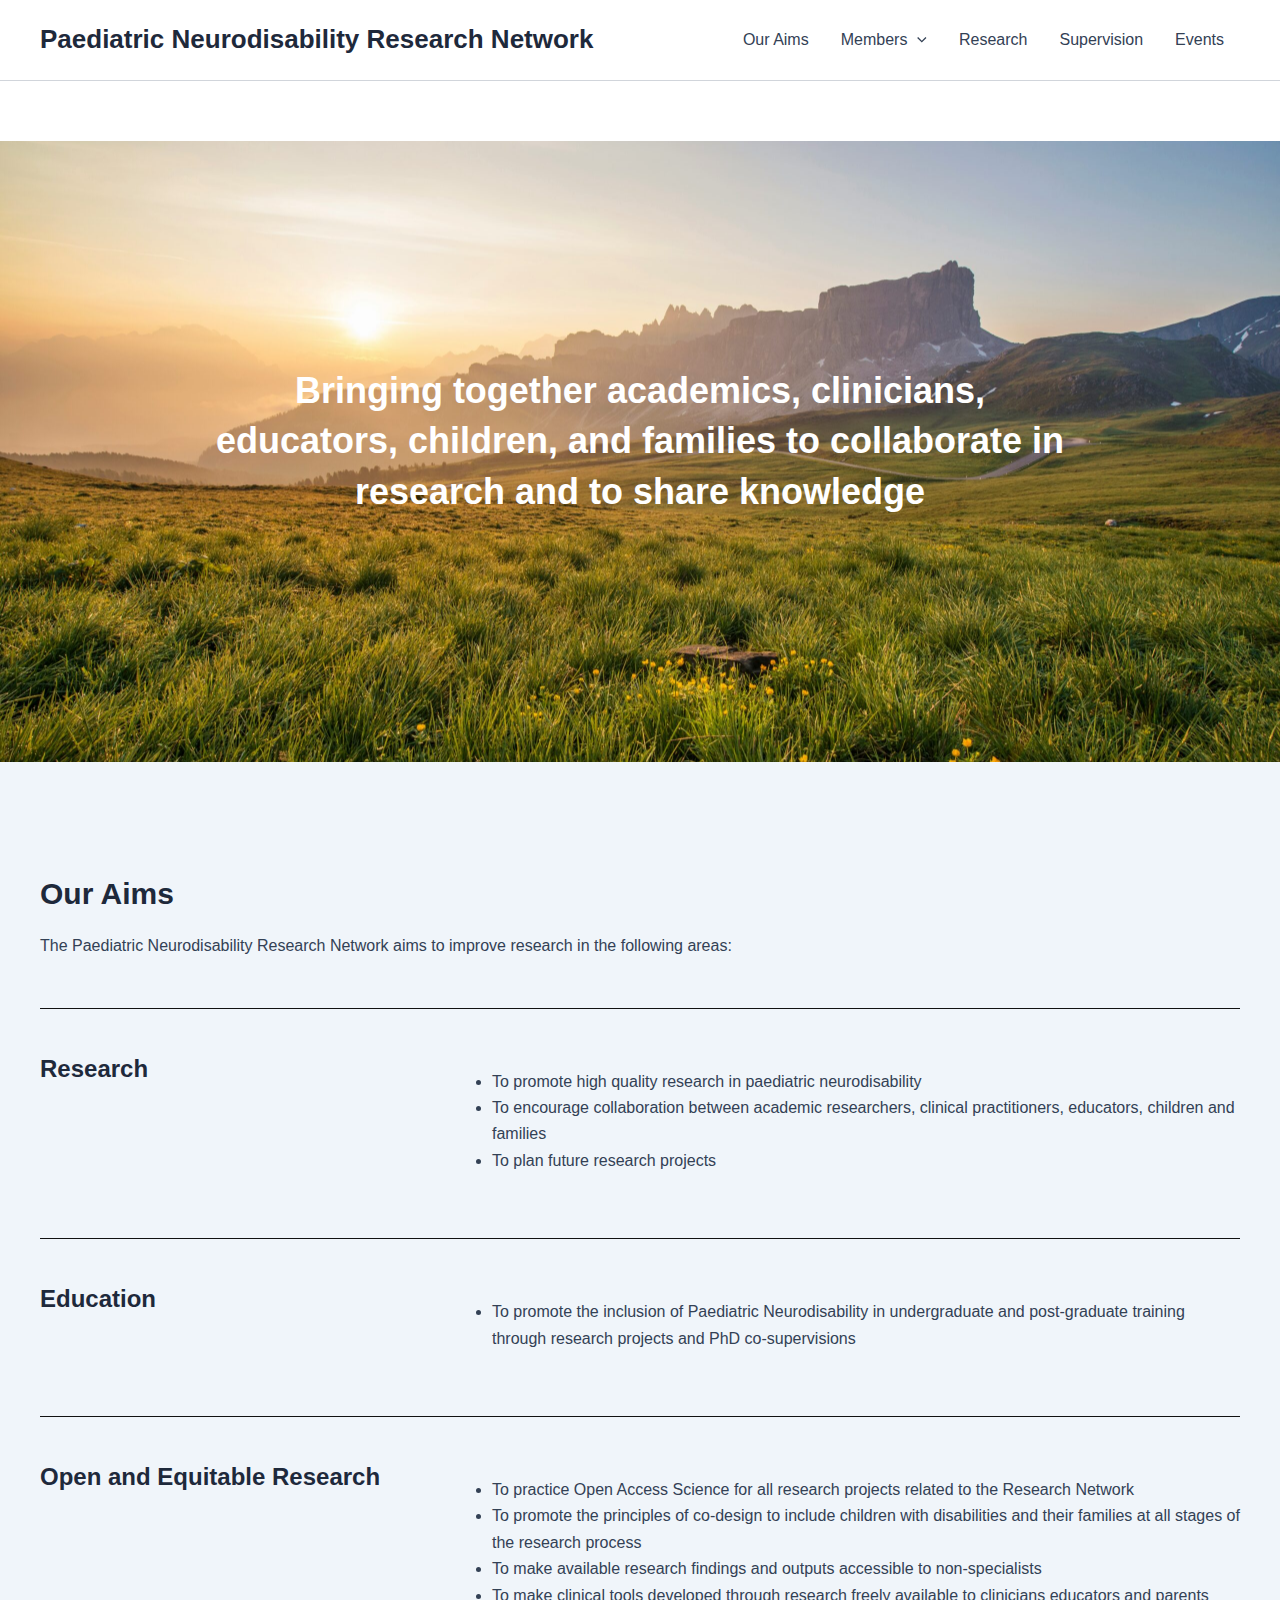
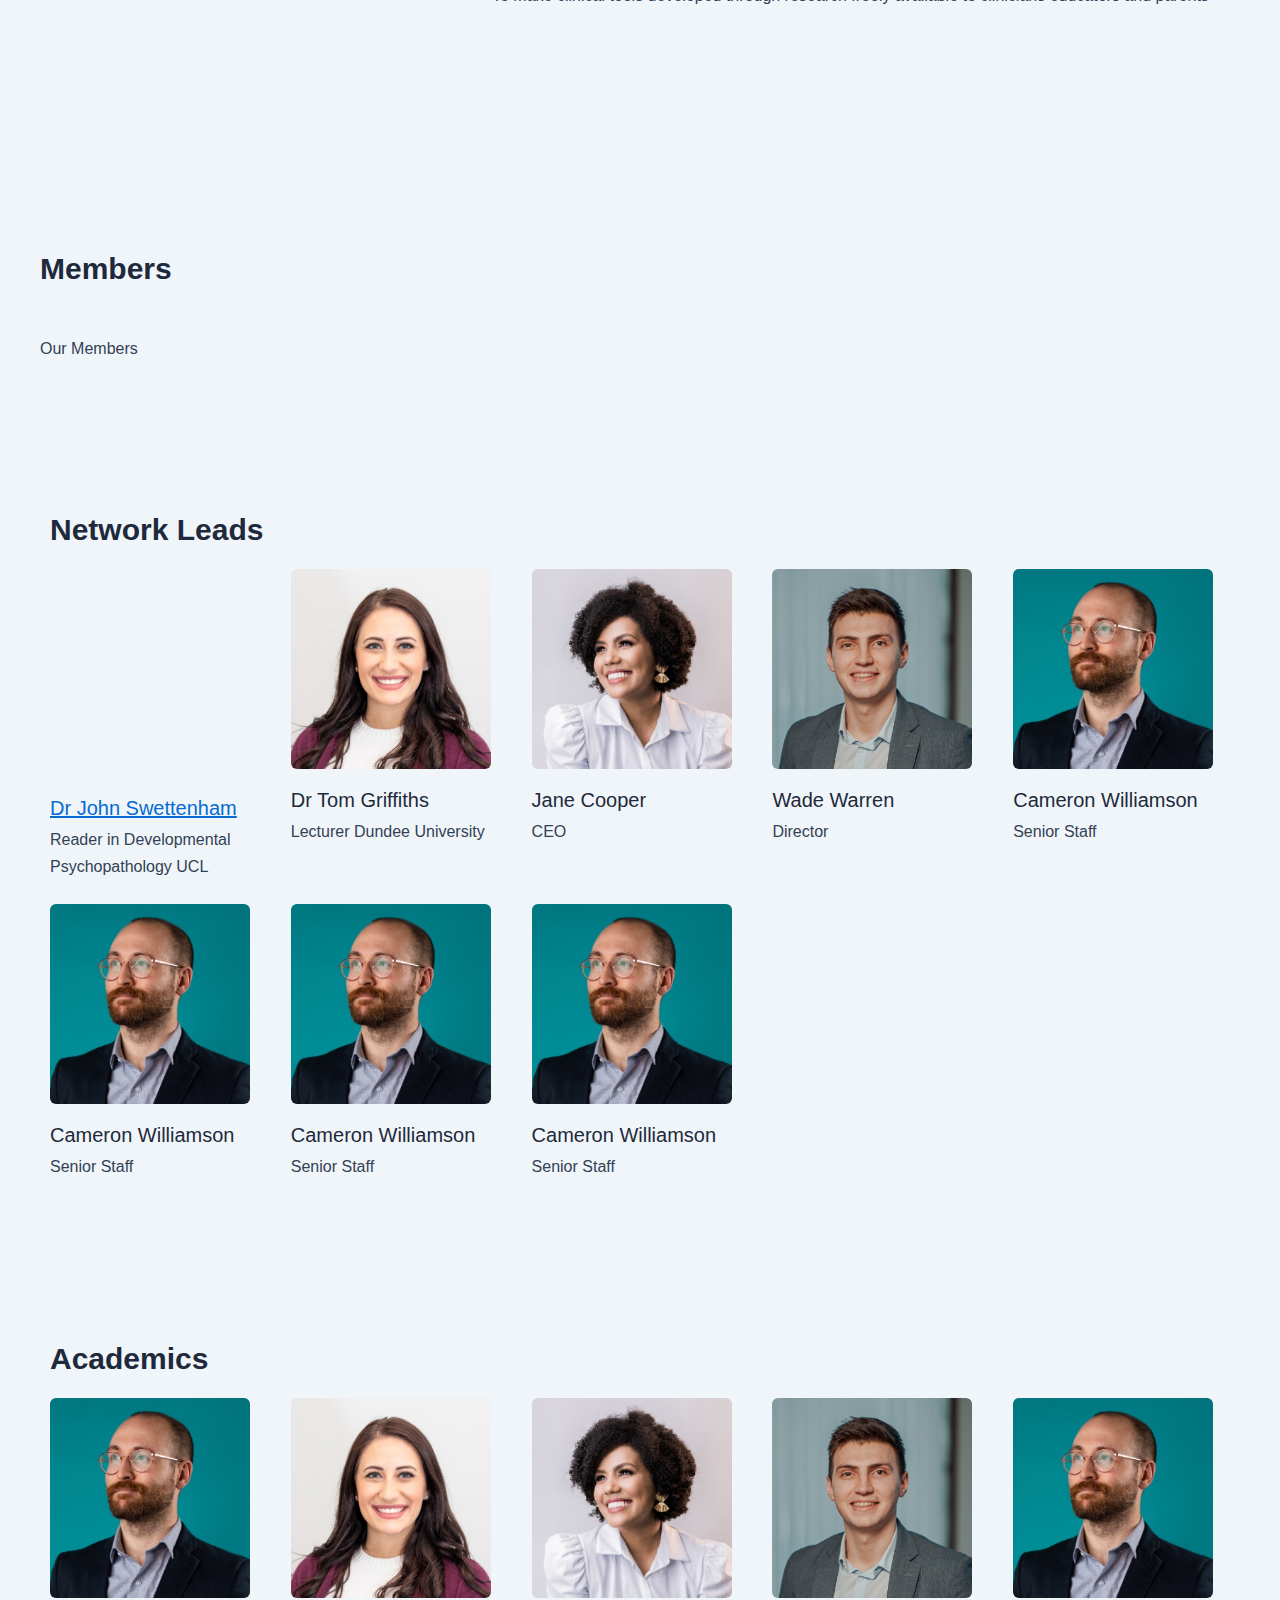
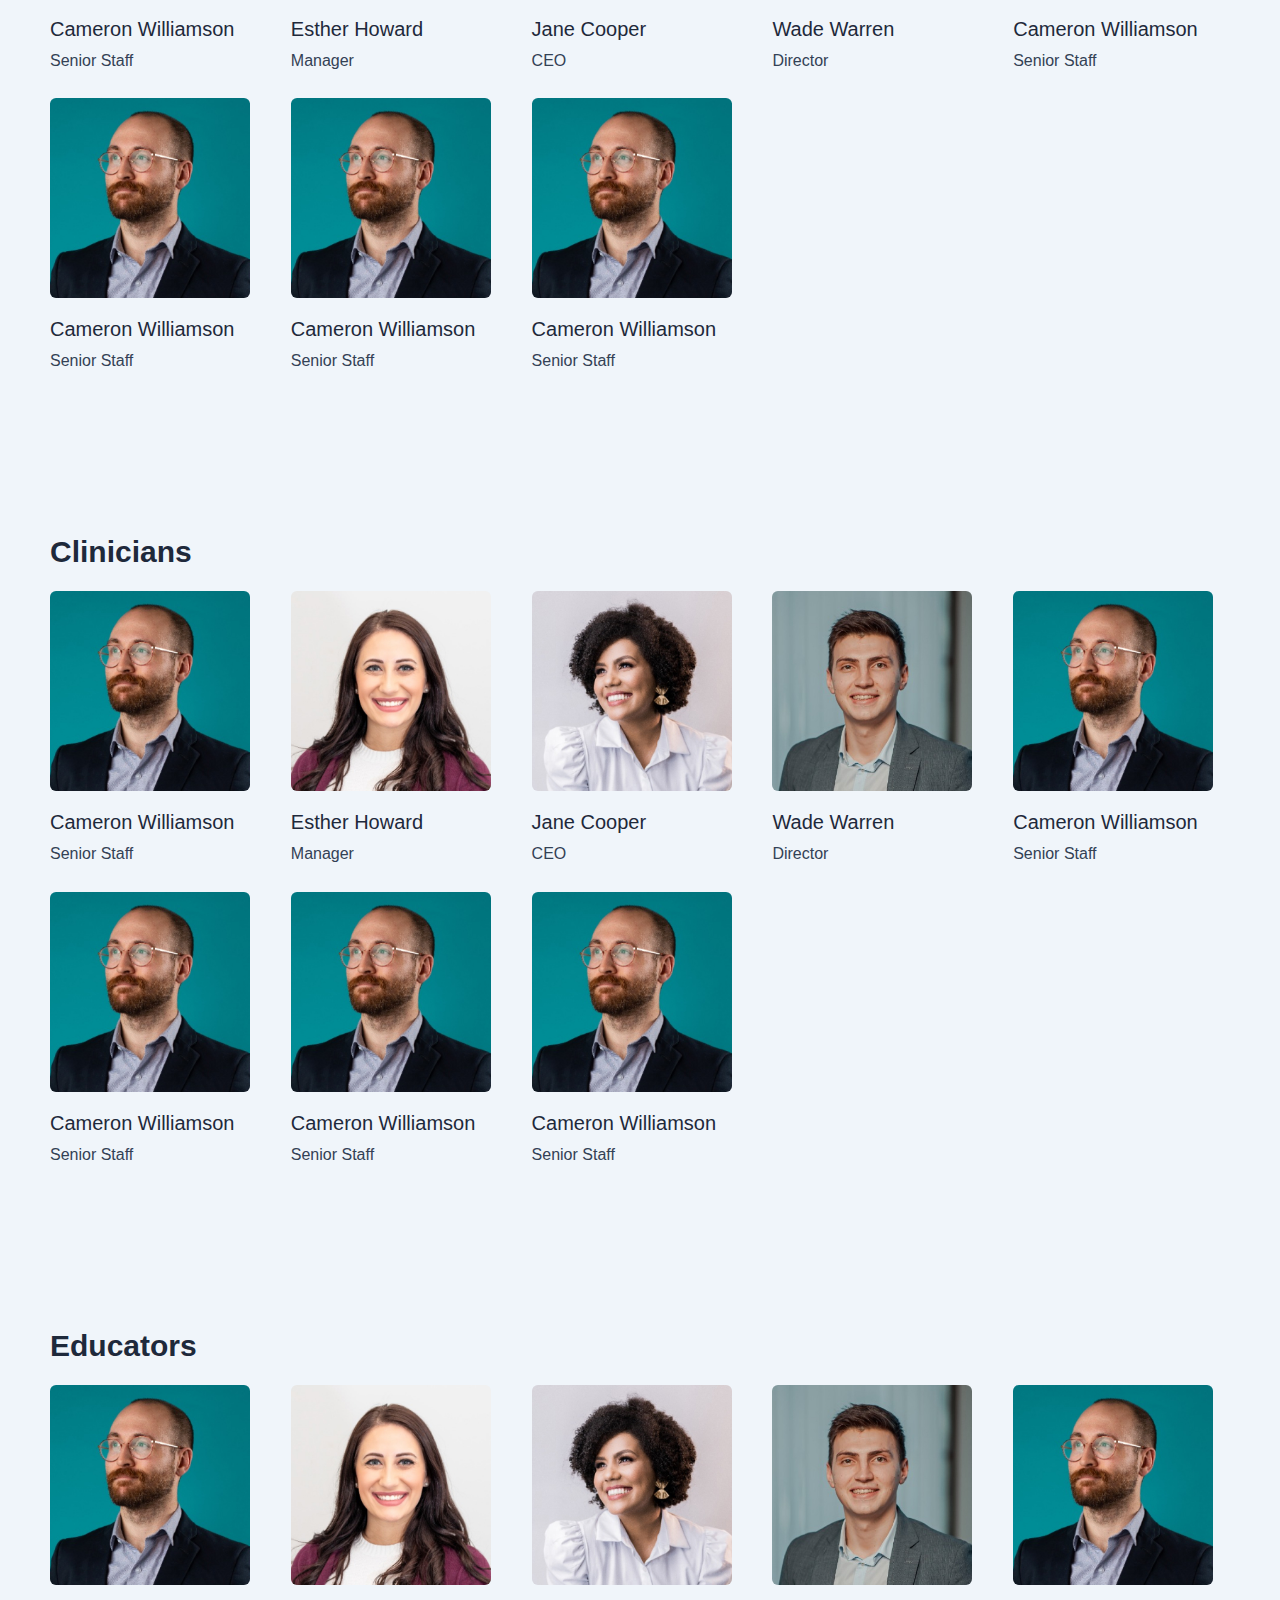
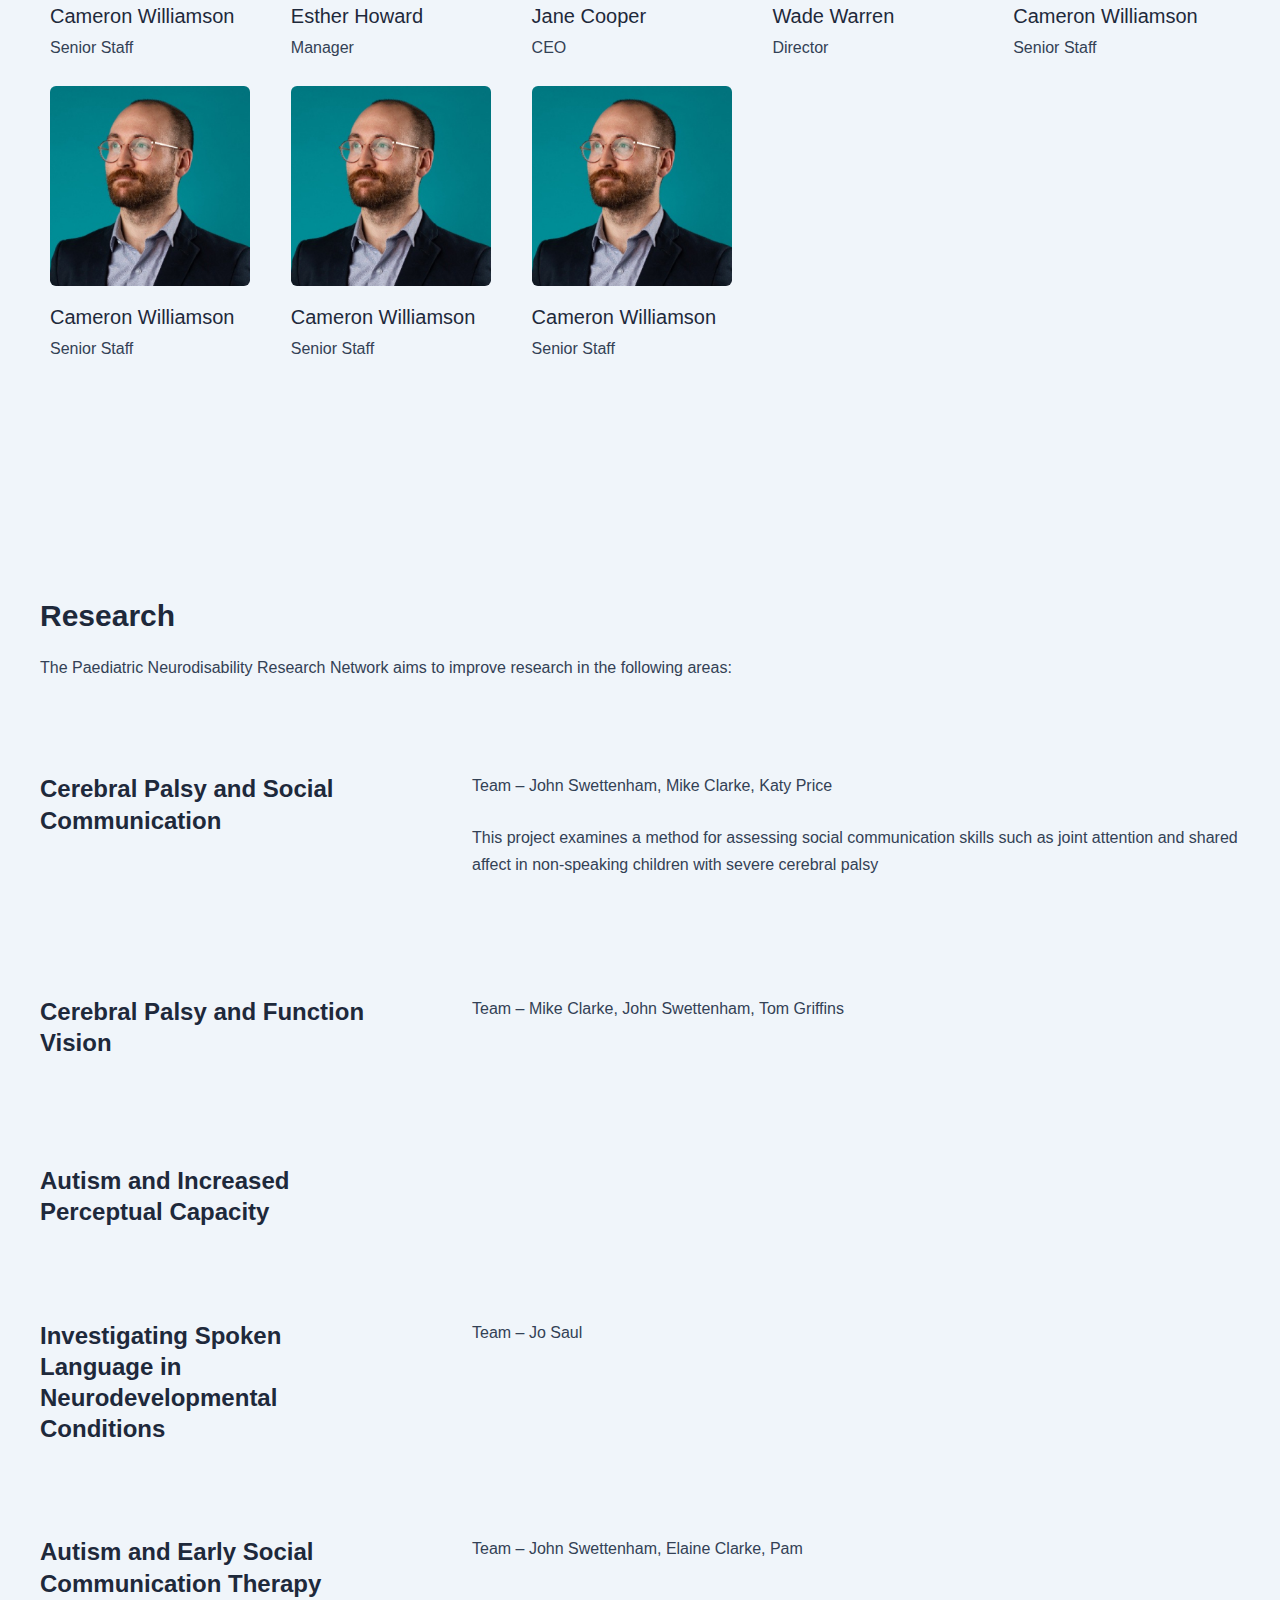
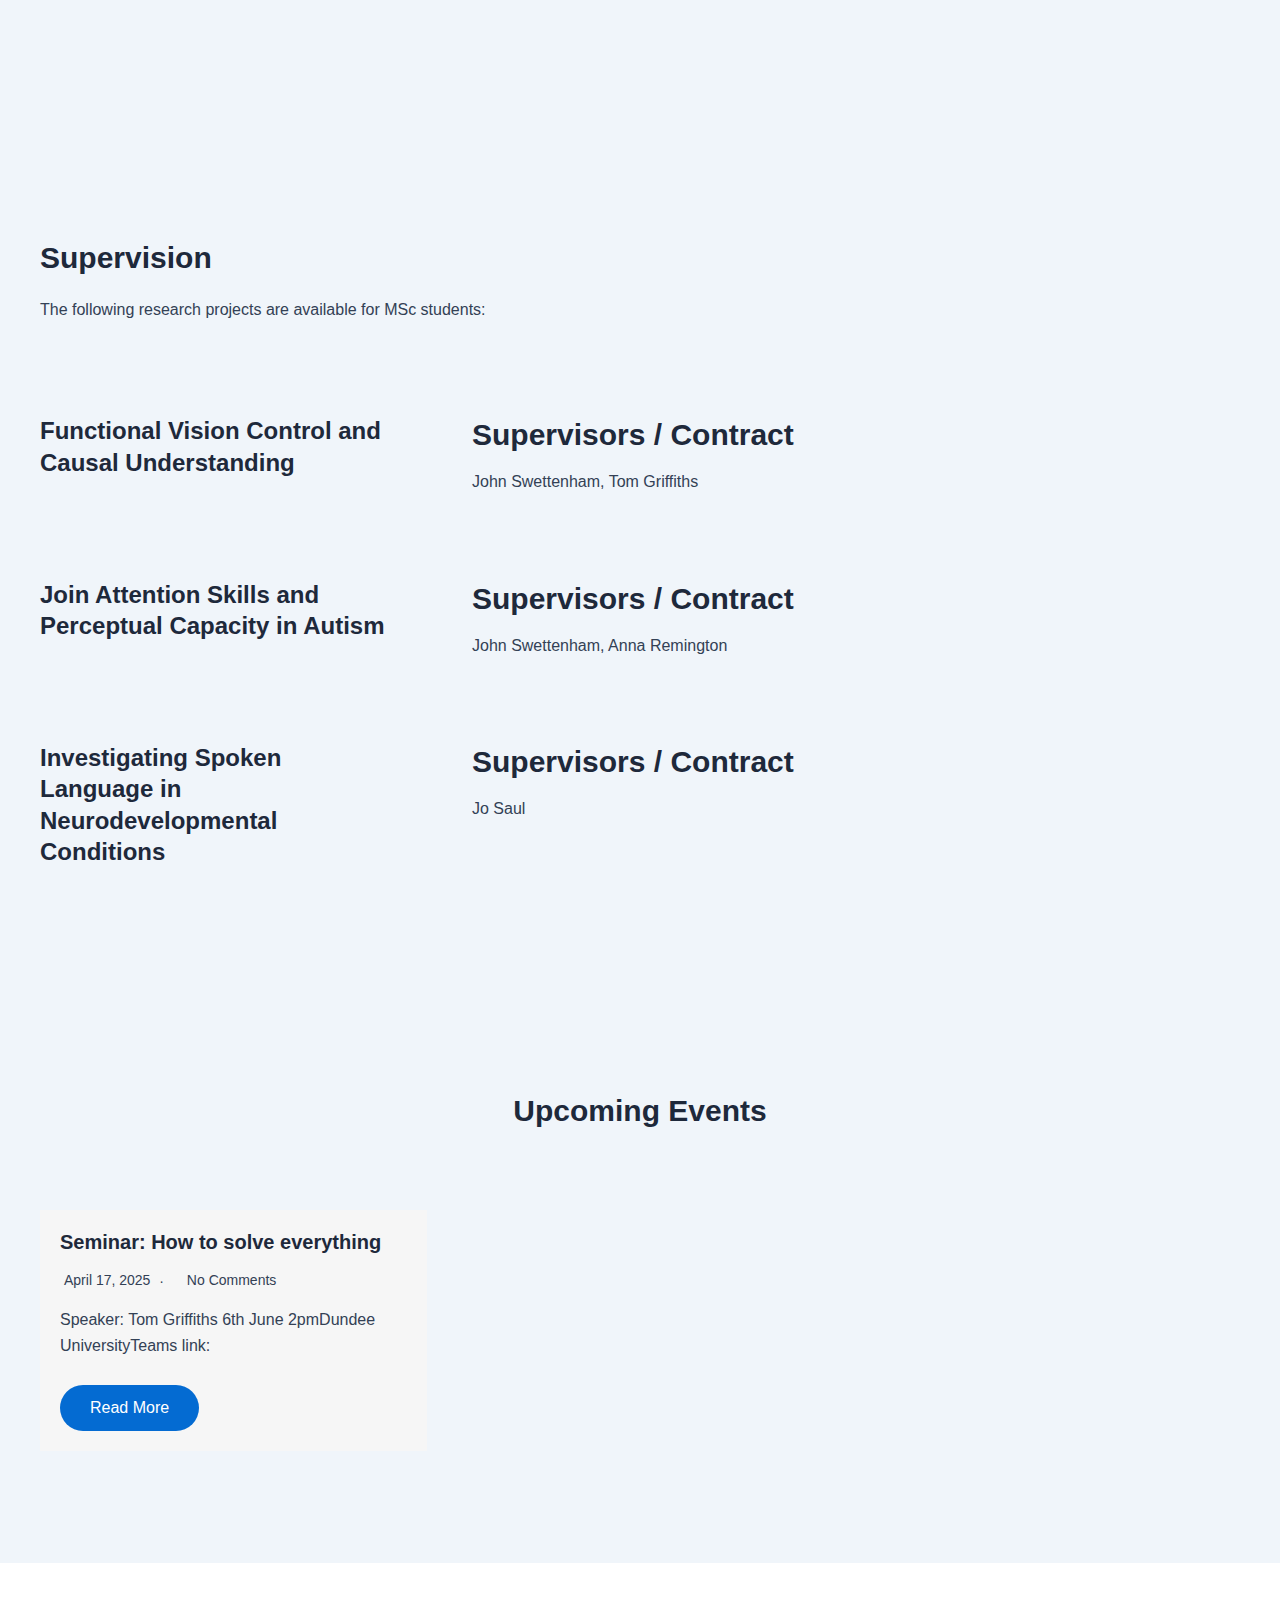
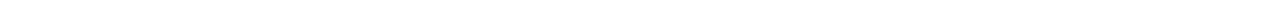
<file: index.html>
<!DOCTYPE html>
<html lang="en-US">
<head>
<meta charset="UTF-8">
<meta name="viewport" content="width=device-width, initial-scale=1">
	<link rel="profile" href="https://gmpg.org/xfn/11"> 
	<title>Paediatric Neurodisability Research Network</title>
<meta name="robots" content="max-image-preview:large">
	<style>img:is([sizes="auto" i], [sizes^="auto," i]) { contain-intrinsic-size: 3000px 1500px }</style>
	<link rel="alternate" type="application/rss+xml" title="Paediatric Neurodisability Research Network &raquo; Feed" href="/feed/">
<link rel="alternate" type="application/rss+xml" title="Paediatric Neurodisability Research Network &raquo; Comments Feed" href="/comments/feed/">
<script>
window._wpemojiSettings = {"baseUrl":"https:\/\/s.w.org\/images\/core\/emoji\/15.0.3\/72x72\/","ext":".png","svgUrl":"https:\/\/s.w.org\/images\/core\/emoji\/15.0.3\/svg\/","svgExt":".svg","source":{"concatemoji":"\/wp-includes\/js\/wp-emoji-release.min.js?ver=6.7.2"}};
/*! This file is auto-generated */
!function(i,n){var o,s,e;function c(e){try{var t={supportTests:e,timestamp:(new Date).valueOf()};sessionStorage.setItem(o,JSON.stringify(t))}catch(e){}}function p(e,t,n){e.clearRect(0,0,e.canvas.width,e.canvas.height),e.fillText(t,0,0);var t=new Uint32Array(e.getImageData(0,0,e.canvas.width,e.canvas.height).data),r=(e.clearRect(0,0,e.canvas.width,e.canvas.height),e.fillText(n,0,0),new Uint32Array(e.getImageData(0,0,e.canvas.width,e.canvas.height).data));return t.every(function(e,t){return e===r[t]})}function u(e,t,n){switch(t){case"flag":return n(e,"🏳️‍⚧️","🏳️​⚧️")?!1:!n(e,"🇺🇳","🇺​🇳")&&!n(e,"🏴󠁧󠁢󠁥󠁮󠁧󠁿","🏴​󠁧​󠁢​󠁥​󠁮​󠁧​󠁿");case"emoji":return!n(e,"🐦‍⬛","🐦​⬛")}return!1}function f(e,t,n){var r="undefined"!=typeof WorkerGlobalScope&&self instanceof WorkerGlobalScope?new OffscreenCanvas(300,150):i.createElement("canvas"),a=r.getContext("2d",{willReadFrequently:!0}),o=(a.textBaseline="top",a.font="600 32px Arial",{});return e.forEach(function(e){o[e]=t(a,e,n)}),o}function t(e){var t=i.createElement("script");t.src=e,t.defer=!0,i.head.appendChild(t)}"undefined"!=typeof Promise&&(o="wpEmojiSettingsSupports",s=["flag","emoji"],n.supports={everything:!0,everythingExceptFlag:!0},e=new Promise(function(e){i.addEventListener("DOMContentLoaded",e,{once:!0})}),new Promise(function(t){var n=function(){try{var e=JSON.parse(sessionStorage.getItem(o));if("object"==typeof e&&"number"==typeof e.timestamp&&(new Date).valueOf()<e.timestamp+604800&&"object"==typeof e.supportTests)return e.supportTests}catch(e){}return null}();if(!n){if("undefined"!=typeof Worker&&"undefined"!=typeof OffscreenCanvas&&"undefined"!=typeof URL&&URL.createObjectURL&&"undefined"!=typeof Blob)try{var e="postMessage("+f.toString()+"("+[JSON.stringify(s),u.toString(),p.toString()].join(",")+"));",r=new Blob([e],{type:"text/javascript"}),a=new Worker(URL.createObjectURL(r),{name:"wpTestEmojiSupports"});return void(a.onmessage=function(e){c(n=e.data),a.terminate(),t(n)})}catch(e){}c(n=f(s,u,p))}t(n)}).then(function(e){for(var t in e)n.supports[t]=e[t],n.supports.everything=n.supports.everything&&n.supports[t],"flag"!==t&&(n.supports.everythingExceptFlag=n.supports.everythingExceptFlag&&n.supports[t]);n.supports.everythingExceptFlag=n.supports.everythingExceptFlag&&!n.supports.flag,n.DOMReady=!1,n.readyCallback=function(){n.DOMReady=!0}}).then(function(){return e}).then(function(){var e;n.supports.everything||(n.readyCallback(),(e=n.source||{}).concatemoji?t(e.concatemoji):e.wpemoji&&e.twemoji&&(t(e.twemoji),t(e.wpemoji)))}))}((window,document),window._wpemojiSettings);
</script>
<link rel="stylesheet" id="astra-theme-css-css" href="/wp-content/themes/astra/assets/css/minified/main.min.css?ver=4.10.0" media="all">
<style id="astra-theme-css-inline-css">:root{--ast-post-nav-space:0;--ast-container-default-xlg-padding:2.5em;--ast-container-default-lg-padding:2.5em;--ast-container-default-slg-padding:2em;--ast-container-default-md-padding:2.5em;--ast-container-default-sm-padding:2.5em;--ast-container-default-xs-padding:2.4em;--ast-container-default-xxs-padding:1.8em;--ast-code-block-background:#ECEFF3;--ast-comment-inputs-background:#F9FAFB;--ast-normal-container-width:1200px;--ast-narrow-container-width:750px;--ast-blog-title-font-weight:600;--ast-blog-meta-weight:600;--ast-global-color-primary:var(--ast-global-color-4);--ast-global-color-secondary:var(--ast-global-color-5);--ast-global-color-alternate-background:var(--ast-global-color-6);--ast-global-color-subtle-background:var(--ast-global-color-7);--ast-bg-style-guide:#F8FAFC;--ast-shadow-style-guide:0px 0px 4px 0 #00000057;--ast-global-dark-bg-style:#fff;--ast-global-dark-lfs:#fbfbfb;--ast-widget-bg-color:#fafafa;--ast-wc-container-head-bg-color:#fbfbfb;--ast-title-layout-bg:#eeeeee;--ast-search-border-color:#e7e7e7;--ast-lifter-hover-bg:#e6e6e6;--ast-gallery-block-color:#000;--srfm-color-input-label:var(--ast-global-color-2);}html{font-size:100%;}a{color:var(--ast-global-color-0);}a:hover,a:focus{color:var(--ast-global-color-1);}body,button,input,select,textarea,.ast-button,.ast-custom-button{font-family:-apple-system,BlinkMacSystemFont,Segoe UI,Roboto,Oxygen-Sans,Ubuntu,Cantarell,Helvetica Neue,sans-serif;font-weight:400;font-size:16px;font-size:1rem;line-height:var(--ast-body-line-height,1.65);}blockquote{color:var(--ast-global-color-3);}h1,.entry-content h1,h2,.entry-content h2,h3,.entry-content h3,h4,.entry-content h4,h5,.entry-content h5,h6,.entry-content h6,.site-title,.site-title a{font-weight:600;}.ast-site-identity .site-title a{color:var(--ast-global-color-2);}.site-title{font-size:26px;font-size:1.625rem;display:block;}.site-header .site-description{font-size:15px;font-size:0.9375rem;display:none;}.entry-title{font-size:20px;font-size:1.25rem;}.ast-blog-single-element.ast-taxonomy-container a{font-size:14px;font-size:0.875rem;}.ast-blog-meta-container{font-size:13px;font-size:0.8125rem;}.archive .ast-article-post .ast-article-inner,.blog .ast-article-post .ast-article-inner,.archive .ast-article-post .ast-article-inner:hover,.blog .ast-article-post .ast-article-inner:hover{border-top-left-radius:6px;border-top-right-radius:6px;border-bottom-right-radius:6px;border-bottom-left-radius:6px;overflow:hidden;}h1,.entry-content h1{font-size:36px;font-size:2.25rem;font-weight:600;line-height:1.4em;}h2,.entry-content h2{font-size:30px;font-size:1.875rem;font-weight:600;line-height:1.3em;}h3,.entry-content h3{font-size:24px;font-size:1.5rem;font-weight:600;line-height:1.3em;}h4,.entry-content h4{font-size:20px;font-size:1.25rem;line-height:1.2em;font-weight:600;}h5,.entry-content h5{font-size:18px;font-size:1.125rem;line-height:1.2em;font-weight:600;}h6,.entry-content h6{font-size:16px;font-size:1rem;line-height:1.25em;font-weight:600;}::selection{background-color:var(--ast-global-color-0);color:#ffffff;}body,h1,.entry-title a,.entry-content h1,h2,.entry-content h2,h3,.entry-content h3,h4,.entry-content h4,h5,.entry-content h5,h6,.entry-content h6{color:var(--ast-global-color-3);}.tagcloud a:hover,.tagcloud a:focus,.tagcloud a.current-item{color:#ffffff;border-color:var(--ast-global-color-0);background-color:var(--ast-global-color-0);}input:focus,input[type="text"]:focus,input[type="email"]:focus,input[type="url"]:focus,input[type="password"]:focus,input[type="reset"]:focus,input[type="search"]:focus,textarea:focus{border-color:var(--ast-global-color-0);}input[type="radio"]:checked,input[type=reset],input[type="checkbox"]:checked,input[type="checkbox"]:hover:checked,input[type="checkbox"]:focus:checked,input[type=range]::-webkit-slider-thumb{border-color:var(--ast-global-color-0);background-color:var(--ast-global-color-0);box-shadow:none;}.site-footer a:hover + .post-count,.site-footer a:focus + .post-count{background:var(--ast-global-color-0);border-color:var(--ast-global-color-0);}.single .nav-links .nav-previous,.single .nav-links .nav-next{color:var(--ast-global-color-0);}.entry-meta,.entry-meta *{line-height:1.45;color:var(--ast-global-color-0);font-weight:600;}.entry-meta a:not(.ast-button):hover,.entry-meta a:not(.ast-button):hover *,.entry-meta a:not(.ast-button):focus,.entry-meta a:not(.ast-button):focus *,.page-links > .page-link,.page-links .page-link:hover,.post-navigation a:hover{color:var(--ast-global-color-1);}#cat option,.secondary .calendar_wrap thead a,.secondary .calendar_wrap thead a:visited{color:var(--ast-global-color-0);}.secondary .calendar_wrap #today,.ast-progress-val span{background:var(--ast-global-color-0);}.secondary a:hover + .post-count,.secondary a:focus + .post-count{background:var(--ast-global-color-0);border-color:var(--ast-global-color-0);}.calendar_wrap #today > a{color:#ffffff;}.page-links .page-link,.single .post-navigation a{color:var(--ast-global-color-3);}.ast-search-menu-icon .search-form button.search-submit{padding:0 4px;}.ast-search-menu-icon form.search-form{padding-right:0;}.ast-search-menu-icon.slide-search input.search-field{width:0;}.ast-header-search .ast-search-menu-icon.ast-dropdown-active .search-form,.ast-header-search .ast-search-menu-icon.ast-dropdown-active .search-field:focus{transition:all 0.2s;}.search-form input.search-field:focus{outline:none;}.ast-search-menu-icon .search-form button.search-submit:focus,.ast-theme-transparent-header .ast-header-search .ast-dropdown-active .ast-icon,.ast-theme-transparent-header .ast-inline-search .search-field:focus .ast-icon{color:var(--ast-global-color-1);}.ast-header-search .slide-search .search-form{border:2px solid var(--ast-global-color-0);}.ast-header-search .slide-search .search-field{background-color:(--ast-global-dark-bg-style);}.ast-archive-title{color:var(--ast-global-color-2);}.widget-title{font-size:22px;font-size:1.375rem;color:var(--ast-global-color-2);}.ast-single-post .entry-content a,.ast-comment-content a:not(.ast-comment-edit-reply-wrap a){text-decoration:underline;}.ast-single-post .elementor-widget-button .elementor-button,.ast-single-post .entry-content .uagb-tab a,.ast-single-post .entry-content .uagb-ifb-cta a,.ast-single-post .entry-content .uabb-module-content a,.ast-single-post .entry-content .uagb-post-grid a,.ast-single-post .entry-content .uagb-timeline a,.ast-single-post .entry-content .uagb-toc__wrap a,.ast-single-post .entry-content .uagb-taxomony-box a,.ast-single-post .entry-content .woocommerce a,.entry-content .wp-block-latest-posts > li > a,.ast-single-post .entry-content .wp-block-file__button,li.ast-post-filter-single,.ast-single-post .ast-comment-content .comment-reply-link,.ast-single-post .ast-comment-content .comment-edit-link{text-decoration:none;}.ast-search-menu-icon.slide-search a:focus-visible:focus-visible,.astra-search-icon:focus-visible,#close:focus-visible,a:focus-visible,.ast-menu-toggle:focus-visible,.site .skip-link:focus-visible,.wp-block-loginout input:focus-visible,.wp-block-search.wp-block-search__button-inside .wp-block-search__inside-wrapper,.ast-header-navigation-arrow:focus-visible,.woocommerce .wc-proceed-to-checkout > .checkout-button:focus-visible,.woocommerce .woocommerce-MyAccount-navigation ul li a:focus-visible,.ast-orders-table__row .ast-orders-table__cell:focus-visible,.woocommerce .woocommerce-order-details .order-again > .button:focus-visible,.woocommerce .woocommerce-message a.button.wc-forward:focus-visible,.woocommerce #minus_qty:focus-visible,.woocommerce #plus_qty:focus-visible,a#ast-apply-coupon:focus-visible,.woocommerce .woocommerce-info a:focus-visible,.woocommerce .astra-shop-summary-wrap a:focus-visible,.woocommerce a.wc-forward:focus-visible,#ast-apply-coupon:focus-visible,.woocommerce-js .woocommerce-mini-cart-item a.remove:focus-visible,#close:focus-visible,.button.search-submit:focus-visible,#search_submit:focus,.normal-search:focus-visible,.ast-header-account-wrap:focus-visible,.woocommerce .ast-on-card-button.ast-quick-view-trigger:focus{outline-style:dotted;outline-color:inherit;outline-width:thin;}input:focus,input[type="text"]:focus,input[type="email"]:focus,input[type="url"]:focus,input[type="password"]:focus,input[type="reset"]:focus,input[type="search"]:focus,input[type="number"]:focus,textarea:focus,.wp-block-search__input:focus,[data-section="section-header-mobile-trigger"] .ast-button-wrap .ast-mobile-menu-trigger-minimal:focus,.ast-mobile-popup-drawer.active .menu-toggle-close:focus,.woocommerce-ordering select.orderby:focus,#ast-scroll-top:focus,#coupon_code:focus,.woocommerce-page #comment:focus,.woocommerce #reviews #respond input#submit:focus,.woocommerce a.add_to_cart_button:focus,.woocommerce .button.single_add_to_cart_button:focus,.woocommerce .woocommerce-cart-form button:focus,.woocommerce .woocommerce-cart-form__cart-item .quantity .qty:focus,.woocommerce .woocommerce-billing-fields .woocommerce-billing-fields__field-wrapper .woocommerce-input-wrapper > .input-text:focus,.woocommerce #order_comments:focus,.woocommerce #place_order:focus,.woocommerce .woocommerce-address-fields .woocommerce-address-fields__field-wrapper .woocommerce-input-wrapper > .input-text:focus,.woocommerce .woocommerce-MyAccount-content form button:focus,.woocommerce .woocommerce-MyAccount-content .woocommerce-EditAccountForm .woocommerce-form-row .woocommerce-Input.input-text:focus,.woocommerce .ast-woocommerce-container .woocommerce-pagination ul.page-numbers li a:focus,body #content .woocommerce form .form-row .select2-container--default .select2-selection--single:focus,#ast-coupon-code:focus,.woocommerce.woocommerce-js .quantity input[type=number]:focus,.woocommerce-js .woocommerce-mini-cart-item .quantity input[type=number]:focus,.woocommerce p#ast-coupon-trigger:focus{border-style:dotted;border-color:inherit;border-width:thin;}input{outline:none;}.ast-logo-title-inline .site-logo-img{padding-right:1em;}body .ast-oembed-container *{position:absolute;top:0;width:100%;height:100%;left:0;}body .wp-block-embed-pocket-casts .ast-oembed-container *{position:unset;}.ast-single-post-featured-section + article {margin-top: 2em;}.site-content .ast-single-post-featured-section img {width: 100%;overflow: hidden;object-fit: cover;}.ast-separate-container .site-content .ast-single-post-featured-section + article {margin-top: -80px;z-index: 9;position: relative;border-radius: 4px;}@media (min-width: 922px) {.ast-no-sidebar .site-content .ast-article-image-container--wide {margin-left: -120px;margin-right: -120px;max-width: unset;width: unset;}.ast-left-sidebar .site-content .ast-article-image-container--wide,.ast-right-sidebar .site-content .ast-article-image-container--wide {margin-left: -10px;margin-right: -10px;}.site-content .ast-article-image-container--full {margin-left: calc( -50vw + 50%);margin-right: calc( -50vw + 50%);max-width: 100vw;width: 100vw;}.ast-left-sidebar .site-content .ast-article-image-container--full,.ast-right-sidebar .site-content .ast-article-image-container--full {margin-left: -10px;margin-right: -10px;max-width: inherit;width: auto;}}.site > .ast-single-related-posts-container {margin-top: 0;}@media (min-width: 922px) {.ast-desktop .ast-container--narrow {max-width: var(--ast-narrow-container-width);margin: 0 auto;}}input[type="text"],input[type="number"],input[type="email"],input[type="url"],input[type="password"],input[type="search"],input[type=reset],input[type=tel],input[type=date],select,textarea{font-size:16px;font-style:normal;font-weight:400;line-height:24px;width:100%;padding:12px 16px;border-radius:4px;box-shadow:0px 1px 2px 0px rgba(0,0,0,0.05);color:var(--ast-form-input-text,#475569);}input[type="text"],input[type="number"],input[type="email"],input[type="url"],input[type="password"],input[type="search"],input[type=reset],input[type=tel],input[type=date],select{height:40px;}input[type="date"]{border-width:1px;border-style:solid;border-color:var(--ast-border-color);background:var( --ast-global-color-secondary,--ast-global-color-5 );}input[type="text"]:focus,input[type="number"]:focus,input[type="email"]:focus,input[type="url"]:focus,input[type="password"]:focus,input[type="search"]:focus,input[type=reset]:focus,input[type="tel"]:focus,input[type="date"]:focus,select:focus,textarea:focus{border-color:#046BD2;box-shadow:none;outline:none;color:var(--ast-form-input-focus-text,#475569);}label,legend{color:#111827;font-size:14px;font-style:normal;font-weight:500;line-height:20px;}select{padding:6px 10px;}fieldset{padding:30px;border-radius:4px;}button,.ast-button,.button,input[type="button"],input[type="reset"],input[type="submit"]{border-radius:4px;box-shadow:0px 1px 2px 0px rgba(0,0,0,0.05);}:root{--ast-comment-inputs-background:#FFF;}::placeholder{color:var(--ast-form-field-color,#9CA3AF);}::-ms-input-placeholder{color:var(--ast-form-field-color,#9CA3AF);}@media (max-width:921.9px){#ast-desktop-header{display:none;}}@media (min-width:922px){#ast-mobile-header{display:none;}}.wp-block-buttons.aligncenter{justify-content:center;}@media (max-width:921px){.ast-theme-transparent-header #primary,.ast-theme-transparent-header #secondary{padding:0;}}@media (max-width:921px){.ast-plain-container.ast-no-sidebar #primary{padding:0;}}.ast-plain-container.ast-no-sidebar #primary{margin-top:0;margin-bottom:0;}@media (min-width:1200px){.ast-plain-container.ast-no-sidebar #primary{margin-top:60px;margin-bottom:60px;}}.wp-block-button.is-style-outline .wp-block-button__link{border-color:var(--ast-global-color-0);}div.wp-block-button.is-style-outline > .wp-block-button__link:not(.has-text-color),div.wp-block-button.wp-block-button__link.is-style-outline:not(.has-text-color){color:var(--ast-global-color-0);}.wp-block-button.is-style-outline .wp-block-button__link:hover,.wp-block-buttons .wp-block-button.is-style-outline .wp-block-button__link:focus,.wp-block-buttons .wp-block-button.is-style-outline > .wp-block-button__link:not(.has-text-color):hover,.wp-block-buttons .wp-block-button.wp-block-button__link.is-style-outline:not(.has-text-color):hover{color:#ffffff;background-color:var(--ast-global-color-1);border-color:var(--ast-global-color-1);}.post-page-numbers.current .page-link,.ast-pagination .page-numbers.current{color:#ffffff;border-color:var(--ast-global-color-0);background-color:var(--ast-global-color-0);}.wp-block-buttons .wp-block-button.is-style-outline .wp-block-button__link.wp-element-button,.ast-outline-button,.wp-block-uagb-buttons-child .uagb-buttons-repeater.ast-outline-button{border-color:var(--ast-global-color-0);border-top-width:2px;border-right-width:2px;border-bottom-width:2px;border-left-width:2px;font-family:inherit;font-weight:500;font-size:16px;font-size:1rem;line-height:1em;padding-top:13px;padding-right:30px;padding-bottom:13px;padding-left:30px;}.wp-block-buttons .wp-block-button.is-style-outline > .wp-block-button__link:not(.has-text-color),.wp-block-buttons .wp-block-button.wp-block-button__link.is-style-outline:not(.has-text-color),.ast-outline-button{color:var(--ast-global-color-0);}.wp-block-button.is-style-outline .wp-block-button__link:hover,.wp-block-buttons .wp-block-button.is-style-outline .wp-block-button__link:focus,.wp-block-buttons .wp-block-button.is-style-outline > .wp-block-button__link:not(.has-text-color):hover,.wp-block-buttons .wp-block-button.wp-block-button__link.is-style-outline:not(.has-text-color):hover,.ast-outline-button:hover,.ast-outline-button:focus,.wp-block-uagb-buttons-child .uagb-buttons-repeater.ast-outline-button:hover,.wp-block-uagb-buttons-child .uagb-buttons-repeater.ast-outline-button:focus{color:#ffffff;background-color:var(--ast-global-color-1);border-color:var(--ast-global-color-1);}.ast-single-post .entry-content a.ast-outline-button,.ast-single-post .entry-content .is-style-outline>.wp-block-button__link{text-decoration:none;}.wp-block-button .wp-block-button__link.wp-element-button.is-style-outline:not(.has-background),.wp-block-button.is-style-outline>.wp-block-button__link.wp-element-button:not(.has-background),.ast-outline-button{background-color:transparent;}.uagb-buttons-repeater.ast-outline-button{border-radius:9999px;}@media (max-width:921px){.wp-block-buttons .wp-block-button.is-style-outline .wp-block-button__link.wp-element-button,.ast-outline-button,.wp-block-uagb-buttons-child .uagb-buttons-repeater.ast-outline-button{padding-top:12px;padding-right:28px;padding-bottom:12px;padding-left:28px;}}@media (max-width:544px){.wp-block-buttons .wp-block-button.is-style-outline .wp-block-button__link.wp-element-button,.ast-outline-button,.wp-block-uagb-buttons-child .uagb-buttons-repeater.ast-outline-button{padding-top:10px;padding-right:24px;padding-bottom:10px;padding-left:24px;}}.entry-content[data-ast-blocks-layout] > figure{margin-bottom:1em;}h1.widget-title{font-weight:600;}h2.widget-title{font-weight:600;}h3.widget-title{font-weight:600;}#page{display:flex;flex-direction:column;min-height:100vh;}.ast-404-layout-1 h1.page-title{color:var(--ast-global-color-2);}.single .post-navigation a{line-height:1em;height:inherit;}.error-404 .page-sub-title{font-size:1.5rem;font-weight:inherit;}.search .site-content .content-area .search-form{margin-bottom:0;}#page .site-content{flex-grow:1;}.widget{margin-bottom:1.25em;}#secondary li{line-height:1.5em;}#secondary .wp-block-group h2{margin-bottom:0.7em;}#secondary h2{font-size:1.7rem;}.ast-separate-container .ast-article-post,.ast-separate-container .ast-article-single,.ast-separate-container .comment-respond{padding:3em;}.ast-separate-container .ast-article-single .ast-article-single{padding:0;}.ast-article-single .wp-block-post-template-is-layout-grid{padding-left:0;}.ast-separate-container .comments-title,.ast-narrow-container .comments-title{padding:1.5em 2em;}.ast-page-builder-template .comment-form-textarea,.ast-comment-formwrap .ast-grid-common-col{padding:0;}.ast-comment-formwrap{padding:0;display:inline-flex;column-gap:20px;width:100%;margin-left:0;margin-right:0;}.comments-area textarea#comment:focus,.comments-area textarea#comment:active,.comments-area .ast-comment-formwrap input[type="text"]:focus,.comments-area .ast-comment-formwrap input[type="text"]:active {box-shadow:none;outline:none;}.archive.ast-page-builder-template .entry-header{margin-top:2em;}.ast-page-builder-template .ast-comment-formwrap{width:100%;}.entry-title{margin-bottom:0.6em;}.ast-archive-description p{font-size:inherit;font-weight:inherit;line-height:inherit;}.ast-separate-container .ast-comment-list li.depth-1,.hentry{margin-bottom:1.5em;}.site-content section.ast-archive-description{margin-bottom:2em;}@media (min-width:921px){.ast-left-sidebar.ast-page-builder-template #secondary,.archive.ast-right-sidebar.ast-page-builder-template .site-main{padding-left:20px;padding-right:20px;}}@media (max-width:544px){.ast-comment-formwrap.ast-row{column-gap:10px;display:inline-block;}#ast-commentform .ast-grid-common-col{position:relative;width:100%;}}@media (min-width:1201px){.ast-separate-container .ast-article-post,.ast-separate-container .ast-article-single,.ast-separate-container .ast-author-box,.ast-separate-container .ast-404-layout-1,.ast-separate-container .no-results{padding:3em;}}@media (max-width:921px){.ast-separate-container #primary,.ast-separate-container #secondary{padding:1.5em 0;}#primary,#secondary{padding:1.5em 0;margin:0;}.ast-left-sidebar #content > .ast-container{display:flex;flex-direction:column-reverse;width:100%;}}@media (min-width:922px){.ast-separate-container.ast-right-sidebar #primary,.ast-separate-container.ast-left-sidebar #primary{border:0;}.search-no-results.ast-separate-container #primary{margin-bottom:4em;}}.wp-block-button .wp-block-button__link{color:#ffffff;}.wp-block-button .wp-block-button__link:hover,.wp-block-button .wp-block-button__link:focus{color:#ffffff;background-color:var(--ast-global-color-1);border-color:var(--ast-global-color-1);}.wp-block-button .wp-block-button__link,.wp-block-search .wp-block-search__button,body .wp-block-file .wp-block-file__button{border-color:var(--ast-global-color-0);background-color:var(--ast-global-color-0);color:#ffffff;font-family:inherit;font-weight:500;line-height:1em;font-size:16px;font-size:1rem;padding-top:15px;padding-right:30px;padding-bottom:15px;padding-left:30px;}.ast-single-post .entry-content .wp-block-button .wp-block-button__link,.ast-single-post .entry-content .wp-block-search .wp-block-search__button,body .entry-content .wp-block-file .wp-block-file__button{text-decoration:none;}@media (max-width:921px){.wp-block-button .wp-block-button__link,.wp-block-search .wp-block-search__button,body .wp-block-file .wp-block-file__button{padding-top:14px;padding-right:28px;padding-bottom:14px;padding-left:28px;}}@media (max-width:544px){.wp-block-button .wp-block-button__link,.wp-block-search .wp-block-search__button,body .wp-block-file .wp-block-file__button{padding-top:12px;padding-right:24px;padding-bottom:12px;padding-left:24px;}}.menu-toggle,button,.ast-button,.ast-custom-button,.button,input#submit,input[type="button"],input[type="submit"],input[type="reset"],#comments .submit,.search .search-submit,form[CLASS*="wp-block-search__"].wp-block-search .wp-block-search__inside-wrapper .wp-block-search__button,body .wp-block-file .wp-block-file__button,.search .search-submit,.woocommerce-js a.button,.woocommerce button.button,.woocommerce .woocommerce-message a.button,.woocommerce #respond input#submit.alt,.woocommerce input.button.alt,.woocommerce input.button,.woocommerce input.button:disabled,.woocommerce input.button:disabled[disabled],.woocommerce input.button:disabled:hover,.woocommerce input.button:disabled[disabled]:hover,.woocommerce #respond input#submit,.woocommerce button.button.alt.disabled,.wc-block-grid__products .wc-block-grid__product .wp-block-button__link,.wc-block-grid__product-onsale,[CLASS*="wc-block"] button,.woocommerce-js .astra-cart-drawer .astra-cart-drawer-content .woocommerce-mini-cart__buttons .button:not(.checkout):not(.ast-continue-shopping),.woocommerce-js .astra-cart-drawer .astra-cart-drawer-content .woocommerce-mini-cart__buttons a.checkout,.woocommerce button.button.alt.disabled.wc-variation-selection-needed,[CLASS*="wc-block"] .wc-block-components-button{border-style:solid;border-top-width:0;border-right-width:0;border-left-width:0;border-bottom-width:0;color:#ffffff;border-color:var(--ast-global-color-0);background-color:var(--ast-global-color-0);padding-top:15px;padding-right:30px;padding-bottom:15px;padding-left:30px;font-family:inherit;font-weight:500;font-size:16px;font-size:1rem;line-height:1em;}button:focus,.menu-toggle:hover,button:hover,.ast-button:hover,.ast-custom-button:hover .button:hover,.ast-custom-button:hover ,input[type=reset]:hover,input[type=reset]:focus,input#submit:hover,input#submit:focus,input[type="button"]:hover,input[type="button"]:focus,input[type="submit"]:hover,input[type="submit"]:focus,form[CLASS*="wp-block-search__"].wp-block-search .wp-block-search__inside-wrapper .wp-block-search__button:hover,form[CLASS*="wp-block-search__"].wp-block-search .wp-block-search__inside-wrapper .wp-block-search__button:focus,body .wp-block-file .wp-block-file__button:hover,body .wp-block-file .wp-block-file__button:focus,.woocommerce-js a.button:hover,.woocommerce button.button:hover,.woocommerce .woocommerce-message a.button:hover,.woocommerce #respond input#submit:hover,.woocommerce #respond input#submit.alt:hover,.woocommerce input.button.alt:hover,.woocommerce input.button:hover,.woocommerce button.button.alt.disabled:hover,.wc-block-grid__products .wc-block-grid__product .wp-block-button__link:hover,[CLASS*="wc-block"] button:hover,.woocommerce-js .astra-cart-drawer .astra-cart-drawer-content .woocommerce-mini-cart__buttons .button:not(.checkout):not(.ast-continue-shopping):hover,.woocommerce-js .astra-cart-drawer .astra-cart-drawer-content .woocommerce-mini-cart__buttons a.checkout:hover,.woocommerce button.button.alt.disabled.wc-variation-selection-needed:hover,[CLASS*="wc-block"] .wc-block-components-button:hover,[CLASS*="wc-block"] .wc-block-components-button:focus{color:#ffffff;background-color:var(--ast-global-color-1);border-color:var(--ast-global-color-1);}form[CLASS*="wp-block-search__"].wp-block-search .wp-block-search__inside-wrapper .wp-block-search__button.has-icon{padding-top:calc(15px - 3px);padding-right:calc(30px - 3px);padding-bottom:calc(15px - 3px);padding-left:calc(30px - 3px);}@media (max-width:921px){.menu-toggle,button,.ast-button,.ast-custom-button,.button,input#submit,input[type="button"],input[type="submit"],input[type="reset"],#comments .submit,.search .search-submit,form[CLASS*="wp-block-search__"].wp-block-search .wp-block-search__inside-wrapper .wp-block-search__button,body .wp-block-file .wp-block-file__button,.search .search-submit,.woocommerce-js a.button,.woocommerce button.button,.woocommerce .woocommerce-message a.button,.woocommerce #respond input#submit.alt,.woocommerce input.button.alt,.woocommerce input.button,.woocommerce input.button:disabled,.woocommerce input.button:disabled[disabled],.woocommerce input.button:disabled:hover,.woocommerce input.button:disabled[disabled]:hover,.woocommerce #respond input#submit,.woocommerce button.button.alt.disabled,.wc-block-grid__products .wc-block-grid__product .wp-block-button__link,.wc-block-grid__product-onsale,[CLASS*="wc-block"] button,.woocommerce-js .astra-cart-drawer .astra-cart-drawer-content .woocommerce-mini-cart__buttons .button:not(.checkout):not(.ast-continue-shopping),.woocommerce-js .astra-cart-drawer .astra-cart-drawer-content .woocommerce-mini-cart__buttons a.checkout,.woocommerce button.button.alt.disabled.wc-variation-selection-needed,[CLASS*="wc-block"] .wc-block-components-button{padding-top:14px;padding-right:28px;padding-bottom:14px;padding-left:28px;}}@media (max-width:544px){.menu-toggle,button,.ast-button,.ast-custom-button,.button,input#submit,input[type="button"],input[type="submit"],input[type="reset"],#comments .submit,.search .search-submit,form[CLASS*="wp-block-search__"].wp-block-search .wp-block-search__inside-wrapper .wp-block-search__button,body .wp-block-file .wp-block-file__button,.search .search-submit,.woocommerce-js a.button,.woocommerce button.button,.woocommerce .woocommerce-message a.button,.woocommerce #respond input#submit.alt,.woocommerce input.button.alt,.woocommerce input.button,.woocommerce input.button:disabled,.woocommerce input.button:disabled[disabled],.woocommerce input.button:disabled:hover,.woocommerce input.button:disabled[disabled]:hover,.woocommerce #respond input#submit,.woocommerce button.button.alt.disabled,.wc-block-grid__products .wc-block-grid__product .wp-block-button__link,.wc-block-grid__product-onsale,[CLASS*="wc-block"] button,.woocommerce-js .astra-cart-drawer .astra-cart-drawer-content .woocommerce-mini-cart__buttons .button:not(.checkout):not(.ast-continue-shopping),.woocommerce-js .astra-cart-drawer .astra-cart-drawer-content .woocommerce-mini-cart__buttons a.checkout,.woocommerce button.button.alt.disabled.wc-variation-selection-needed,[CLASS*="wc-block"] .wc-block-components-button{padding-top:12px;padding-right:24px;padding-bottom:12px;padding-left:24px;}}@media (max-width:921px){.ast-mobile-header-stack .main-header-bar .ast-search-menu-icon{display:inline-block;}.ast-header-break-point.ast-header-custom-item-outside .ast-mobile-header-stack .main-header-bar .ast-search-icon{margin:0;}.ast-comment-avatar-wrap img{max-width:2.5em;}.ast-comment-meta{padding:0 1.8888em 1.3333em;}}@media (min-width:544px){.ast-container{max-width:100%;}}@media (max-width:544px){.ast-separate-container .ast-article-post,.ast-separate-container .ast-article-single,.ast-separate-container .comments-title,.ast-separate-container .ast-archive-description{padding:1.5em 1em;}.ast-separate-container #content .ast-container{padding-left:0.54em;padding-right:0.54em;}.ast-separate-container .ast-comment-list .bypostauthor{padding:.5em;}.ast-search-menu-icon.ast-dropdown-active .search-field{width:170px;}} #ast-mobile-header .ast-site-header-cart-li a{pointer-events:none;}.ast-separate-container{background-color:var(--ast-global-color-5);}@media (max-width:921px){.site-title{display:block;}.site-header .site-description{display:none;}h1,.entry-content h1{font-size:30px;font-size:1.875rem;}h2,.entry-content h2{font-size:25px;font-size:1.5625rem;}h3,.entry-content h3{font-size:20px;font-size:1.25rem;}}@media (max-width:544px){.site-title{display:block;}.site-header .site-description{display:none;}h1,.entry-content h1{font-size:30px;font-size:1.875rem;}h2,.entry-content h2{font-size:25px;font-size:1.5625rem;}h3,.entry-content h3{font-size:20px;font-size:1.25rem;}}@media (max-width:921px){html{font-size:91.2%;}}@media (max-width:544px){html{font-size:91.2%;}}@media (min-width:922px){.ast-container{max-width:1240px;}}@media (min-width:922px){.site-content .ast-container{display:flex;}}@media (max-width:921px){.site-content .ast-container{flex-direction:column;}}.entry-content h1,.entry-content h2,.entry-content h3,.entry-content h4,.entry-content h5,.entry-content h6{clear:none;}@media (min-width:922px){.main-header-menu .sub-menu .menu-item.ast-left-align-sub-menu:hover > .sub-menu,.main-header-menu .sub-menu .menu-item.ast-left-align-sub-menu.focus > .sub-menu{margin-left:-0px;}}.entry-content li > p{margin-bottom:0;}.site .comments-area{padding-bottom:2em;margin-top:2em;}.wp-block-file {display: flex;align-items: center;flex-wrap: wrap;justify-content: space-between;}.wp-block-pullquote {border: none;}.wp-block-pullquote blockquote::before {content: "\201D";font-family: "Helvetica",sans-serif;display: flex;transform: rotate( 180deg );font-size: 6rem;font-style: normal;line-height: 1;font-weight: bold;align-items: center;justify-content: center;}.has-text-align-right > blockquote::before {justify-content: flex-start;}.has-text-align-left > blockquote::before {justify-content: flex-end;}figure.wp-block-pullquote.is-style-solid-color blockquote {max-width: 100%;text-align: inherit;}:root {--wp--custom--ast-default-block-top-padding: 3em;--wp--custom--ast-default-block-right-padding: 3em;--wp--custom--ast-default-block-bottom-padding: 3em;--wp--custom--ast-default-block-left-padding: 3em;--wp--custom--ast-container-width: 1200px;--wp--custom--ast-content-width-size: 1200px;--wp--custom--ast-wide-width-size: calc(1200px + var(--wp--custom--ast-default-block-left-padding) + var(--wp--custom--ast-default-block-right-padding));}.ast-narrow-container {--wp--custom--ast-content-width-size: 750px;--wp--custom--ast-wide-width-size: 750px;}@media(max-width: 921px) {:root {--wp--custom--ast-default-block-top-padding: 3em;--wp--custom--ast-default-block-right-padding: 2em;--wp--custom--ast-default-block-bottom-padding: 3em;--wp--custom--ast-default-block-left-padding: 2em;}}@media(max-width: 544px) {:root {--wp--custom--ast-default-block-top-padding: 3em;--wp--custom--ast-default-block-right-padding: 1.5em;--wp--custom--ast-default-block-bottom-padding: 3em;--wp--custom--ast-default-block-left-padding: 1.5em;}}.entry-content > .wp-block-group,.entry-content > .wp-block-cover,.entry-content > .wp-block-columns {padding-top: var(--wp--custom--ast-default-block-top-padding);padding-right: var(--wp--custom--ast-default-block-right-padding);padding-bottom: var(--wp--custom--ast-default-block-bottom-padding);padding-left: var(--wp--custom--ast-default-block-left-padding);}.ast-plain-container.ast-no-sidebar .entry-content > .alignfull,.ast-page-builder-template .ast-no-sidebar .entry-content > .alignfull {margin-left: calc( -50vw + 50%);margin-right: calc( -50vw + 50%);max-width: 100vw;width: 100vw;}.ast-plain-container.ast-no-sidebar .entry-content .alignfull .alignfull,.ast-page-builder-template.ast-no-sidebar .entry-content .alignfull .alignfull,.ast-plain-container.ast-no-sidebar .entry-content .alignfull .alignwide,.ast-page-builder-template.ast-no-sidebar .entry-content .alignfull .alignwide,.ast-plain-container.ast-no-sidebar .entry-content .alignwide .alignfull,.ast-page-builder-template.ast-no-sidebar .entry-content .alignwide .alignfull,.ast-plain-container.ast-no-sidebar .entry-content .alignwide .alignwide,.ast-page-builder-template.ast-no-sidebar .entry-content .alignwide .alignwide,.ast-plain-container.ast-no-sidebar .entry-content .wp-block-column .alignfull,.ast-page-builder-template.ast-no-sidebar .entry-content .wp-block-column .alignfull,.ast-plain-container.ast-no-sidebar .entry-content .wp-block-column .alignwide,.ast-page-builder-template.ast-no-sidebar .entry-content .wp-block-column .alignwide {margin-left: auto;margin-right: auto;width: 100%;}[data-ast-blocks-layout] .wp-block-separator:not(.is-style-dots) {height: 0;}[data-ast-blocks-layout] .wp-block-separator {margin: 20px auto;}[data-ast-blocks-layout] .wp-block-separator:not(.is-style-wide):not(.is-style-dots) {max-width: 100px;}[data-ast-blocks-layout] .wp-block-separator.has-background {padding: 0;}.entry-content[data-ast-blocks-layout] > * {max-width: var(--wp--custom--ast-content-width-size);margin-left: auto;margin-right: auto;}.entry-content[data-ast-blocks-layout] > .alignwide {max-width: var(--wp--custom--ast-wide-width-size);}.entry-content[data-ast-blocks-layout] .alignfull {max-width: none;}.entry-content .wp-block-columns {margin-bottom: 0;}blockquote {margin: 1.5em;border-color: rgba(0,0,0,0.05);}.wp-block-quote:not(.has-text-align-right):not(.has-text-align-center) {border-left: 5px solid rgba(0,0,0,0.05);}.has-text-align-right > blockquote,blockquote.has-text-align-right {border-right: 5px solid rgba(0,0,0,0.05);}.has-text-align-left > blockquote,blockquote.has-text-align-left {border-left: 5px solid rgba(0,0,0,0.05);}.wp-block-site-tagline,.wp-block-latest-posts .read-more {margin-top: 15px;}.wp-block-loginout p label {display: block;}.wp-block-loginout p:not(.login-remember):not(.login-submit) input {width: 100%;}.wp-block-loginout input:focus {border-color: transparent;}.wp-block-loginout input:focus {outline: thin dotted;}.entry-content .wp-block-media-text .wp-block-media-text__content {padding: 0 0 0 8%;}.entry-content .wp-block-media-text.has-media-on-the-right .wp-block-media-text__content {padding: 0 8% 0 0;}.entry-content .wp-block-media-text.has-background .wp-block-media-text__content {padding: 8%;}.entry-content .wp-block-cover:not([class*="background-color"]):not(.has-text-color.has-link-color) .wp-block-cover__inner-container,.entry-content .wp-block-cover:not([class*="background-color"]) .wp-block-cover-image-text,.entry-content .wp-block-cover:not([class*="background-color"]) .wp-block-cover-text,.entry-content .wp-block-cover-image:not([class*="background-color"]) .wp-block-cover__inner-container,.entry-content .wp-block-cover-image:not([class*="background-color"]) .wp-block-cover-image-text,.entry-content .wp-block-cover-image:not([class*="background-color"]) .wp-block-cover-text {color: var(--ast-global-color-primary,var(--ast-global-color-5));}.wp-block-loginout .login-remember input {width: 1.1rem;height: 1.1rem;margin: 0 5px 4px 0;vertical-align: middle;}.wp-block-latest-posts > li > *:first-child,.wp-block-latest-posts:not(.is-grid) > li:first-child {margin-top: 0;}.entry-content > .wp-block-buttons,.entry-content > .wp-block-uagb-buttons {margin-bottom: 1.5em;}.wp-block-search__inside-wrapper .wp-block-search__input {padding: 0 10px;color: var(--ast-global-color-3);background: var(--ast-global-color-primary,var(--ast-global-color-5));border-color: var(--ast-border-color);}.wp-block-latest-posts .read-more {margin-bottom: 1.5em;}.wp-block-search__no-button .wp-block-search__inside-wrapper .wp-block-search__input {padding-top: 5px;padding-bottom: 5px;}.wp-block-latest-posts .wp-block-latest-posts__post-date,.wp-block-latest-posts .wp-block-latest-posts__post-author {font-size: 1rem;}.wp-block-latest-posts > li > *,.wp-block-latest-posts:not(.is-grid) > li {margin-top: 12px;margin-bottom: 12px;}.ast-page-builder-template .entry-content[data-ast-blocks-layout] > *,.ast-page-builder-template .entry-content[data-ast-blocks-layout] > .alignfull:not(.wp-block-group):not(.uagb-is-root-container) > * {max-width: none;}.ast-page-builder-template .entry-content[data-ast-blocks-layout] > .alignwide:not(.uagb-is-root-container) > * {max-width: var(--wp--custom--ast-wide-width-size);}.ast-page-builder-template .entry-content[data-ast-blocks-layout] > .inherit-container-width > *,.ast-page-builder-template .entry-content[data-ast-blocks-layout] > *:not(.wp-block-group):not(.uagb-is-root-container) > *,.entry-content[data-ast-blocks-layout] > .wp-block-cover .wp-block-cover__inner-container {max-width: none ;margin-left: auto;margin-right: auto;}.entry-content[data-ast-blocks-layout] .wp-block-cover:not(.alignleft):not(.alignright) {width: auto;}@media(max-width: 1200px) {.ast-separate-container .entry-content > .alignfull,.ast-separate-container .entry-content[data-ast-blocks-layout] > .alignwide,.ast-plain-container .entry-content[data-ast-blocks-layout] > .alignwide,.ast-plain-container .entry-content .alignfull {margin-left: calc(-1 * min(var(--ast-container-default-xlg-padding),20px)) ;margin-right: calc(-1 * min(var(--ast-container-default-xlg-padding),20px));}}@media(min-width: 1201px) {.ast-separate-container .entry-content > .alignfull {margin-left: calc(-1 * var(--ast-container-default-xlg-padding) );margin-right: calc(-1 * var(--ast-container-default-xlg-padding) );}.ast-separate-container .entry-content[data-ast-blocks-layout] > .alignwide,.ast-plain-container .entry-content[data-ast-blocks-layout] > .alignwide {margin-left: auto;margin-right: auto;}}@media(min-width: 921px) {.ast-separate-container .entry-content .wp-block-group.alignwide:not(.inherit-container-width) > :where(:not(.alignleft):not(.alignright)),.ast-plain-container .entry-content .wp-block-group.alignwide:not(.inherit-container-width) > :where(:not(.alignleft):not(.alignright)) {max-width: calc( var(--wp--custom--ast-content-width-size) + 80px );}.ast-plain-container.ast-right-sidebar .entry-content[data-ast-blocks-layout] .alignfull,.ast-plain-container.ast-left-sidebar .entry-content[data-ast-blocks-layout] .alignfull {margin-left: -60px;margin-right: -60px;}}@media(min-width: 544px) {.entry-content > .alignleft {margin-right: 20px;}.entry-content > .alignright {margin-left: 20px;}}@media (max-width:544px){.wp-block-columns .wp-block-column:not(:last-child){margin-bottom:20px;}.wp-block-latest-posts{margin:0;}}@media( max-width: 600px ) {.entry-content .wp-block-media-text .wp-block-media-text__content,.entry-content .wp-block-media-text.has-media-on-the-right .wp-block-media-text__content {padding: 8% 0 0;}.entry-content .wp-block-media-text.has-background .wp-block-media-text__content {padding: 8%;}}.ast-page-builder-template .entry-header {padding-left: 0;}.ast-narrow-container .site-content .wp-block-uagb-image--align-full .wp-block-uagb-image__figure {max-width: 100%;margin-left: auto;margin-right: auto;}.entry-content ul,.entry-content ol {padding: revert;margin: revert;padding-left: 20px;}:root .has-ast-global-color-0-color{color:var(--ast-global-color-0);}:root .has-ast-global-color-0-background-color{background-color:var(--ast-global-color-0);}:root .wp-block-button .has-ast-global-color-0-color{color:var(--ast-global-color-0);}:root .wp-block-button .has-ast-global-color-0-background-color{background-color:var(--ast-global-color-0);}:root .has-ast-global-color-1-color{color:var(--ast-global-color-1);}:root .has-ast-global-color-1-background-color{background-color:var(--ast-global-color-1);}:root .wp-block-button .has-ast-global-color-1-color{color:var(--ast-global-color-1);}:root .wp-block-button .has-ast-global-color-1-background-color{background-color:var(--ast-global-color-1);}:root .has-ast-global-color-2-color{color:var(--ast-global-color-2);}:root .has-ast-global-color-2-background-color{background-color:var(--ast-global-color-2);}:root .wp-block-button .has-ast-global-color-2-color{color:var(--ast-global-color-2);}:root .wp-block-button .has-ast-global-color-2-background-color{background-color:var(--ast-global-color-2);}:root .has-ast-global-color-3-color{color:var(--ast-global-color-3);}:root .has-ast-global-color-3-background-color{background-color:var(--ast-global-color-3);}:root .wp-block-button .has-ast-global-color-3-color{color:var(--ast-global-color-3);}:root .wp-block-button .has-ast-global-color-3-background-color{background-color:var(--ast-global-color-3);}:root .has-ast-global-color-4-color{color:var(--ast-global-color-4);}:root .has-ast-global-color-4-background-color{background-color:var(--ast-global-color-4);}:root .wp-block-button .has-ast-global-color-4-color{color:var(--ast-global-color-4);}:root .wp-block-button .has-ast-global-color-4-background-color{background-color:var(--ast-global-color-4);}:root .has-ast-global-color-5-color{color:var(--ast-global-color-5);}:root .has-ast-global-color-5-background-color{background-color:var(--ast-global-color-5);}:root .wp-block-button .has-ast-global-color-5-color{color:var(--ast-global-color-5);}:root .wp-block-button .has-ast-global-color-5-background-color{background-color:var(--ast-global-color-5);}:root .has-ast-global-color-6-color{color:var(--ast-global-color-6);}:root .has-ast-global-color-6-background-color{background-color:var(--ast-global-color-6);}:root .wp-block-button .has-ast-global-color-6-color{color:var(--ast-global-color-6);}:root .wp-block-button .has-ast-global-color-6-background-color{background-color:var(--ast-global-color-6);}:root .has-ast-global-color-7-color{color:var(--ast-global-color-7);}:root .has-ast-global-color-7-background-color{background-color:var(--ast-global-color-7);}:root .wp-block-button .has-ast-global-color-7-color{color:var(--ast-global-color-7);}:root .wp-block-button .has-ast-global-color-7-background-color{background-color:var(--ast-global-color-7);}:root .has-ast-global-color-8-color{color:var(--ast-global-color-8);}:root .has-ast-global-color-8-background-color{background-color:var(--ast-global-color-8);}:root .wp-block-button .has-ast-global-color-8-color{color:var(--ast-global-color-8);}:root .wp-block-button .has-ast-global-color-8-background-color{background-color:var(--ast-global-color-8);}:root{--ast-global-color-0:#046bd2;--ast-global-color-1:#045cb4;--ast-global-color-2:#1e293b;--ast-global-color-3:#334155;--ast-global-color-4:#FFFFFF;--ast-global-color-5:#F0F5FA;--ast-global-color-6:#111111;--ast-global-color-7:#D1D5DB;--ast-global-color-8:#111111;}:root {--ast-border-color : var(--ast-global-color-7);}.ast-archive-entry-banner {-js-display: flex;display: flex;flex-direction: column;justify-content: center;text-align: center;position: relative;background: var(--ast-title-layout-bg);}.ast-archive-entry-banner[data-banner-width-type="custom"] {margin: 0 auto;width: 100%;}.ast-archive-entry-banner[data-banner-layout="layout-1"] {background: inherit;padding: 20px 0;text-align: left;}body.archive .ast-archive-description{max-width:1200px;width:100%;text-align:left;padding-top:3em;padding-right:3em;padding-bottom:3em;padding-left:3em;}body.archive .ast-archive-description .ast-archive-title,body.archive .ast-archive-description .ast-archive-title *{font-weight:600;font-size:32px;font-size:2rem;}body.archive .ast-archive-description > *:not(:last-child){margin-bottom:10px;}@media (max-width:921px){body.archive .ast-archive-description{text-align:left;}}@media (max-width:544px){body.archive .ast-archive-description{text-align:left;}}.ast-breadcrumbs .trail-browse,.ast-breadcrumbs .trail-items,.ast-breadcrumbs .trail-items li{display:inline-block;margin:0;padding:0;border:none;background:inherit;text-indent:0;text-decoration:none;}.ast-breadcrumbs .trail-browse{font-size:inherit;font-style:inherit;font-weight:inherit;color:inherit;}.ast-breadcrumbs .trail-items{list-style:none;}.trail-items li::after{padding:0 0.3em;content:"\00bb";}.trail-items li:last-of-type::after{display:none;}h1,.entry-content h1,h2,.entry-content h2,h3,.entry-content h3,h4,.entry-content h4,h5,.entry-content h5,h6,.entry-content h6{color:var(--ast-global-color-2);}.entry-title a{color:var(--ast-global-color-2);}@media (max-width:921px){.ast-builder-grid-row-container.ast-builder-grid-row-tablet-3-firstrow .ast-builder-grid-row > *:first-child,.ast-builder-grid-row-container.ast-builder-grid-row-tablet-3-lastrow .ast-builder-grid-row > *:last-child{grid-column:1 / -1;}}@media (max-width:544px){.ast-builder-grid-row-container.ast-builder-grid-row-mobile-3-firstrow .ast-builder-grid-row > *:first-child,.ast-builder-grid-row-container.ast-builder-grid-row-mobile-3-lastrow .ast-builder-grid-row > *:last-child{grid-column:1 / -1;}}.ast-builder-layout-element[data-section="title_tagline"]{display:flex;}@media (max-width:921px){.ast-header-break-point .ast-builder-layout-element[data-section="title_tagline"]{display:flex;}}@media (max-width:544px){.ast-header-break-point .ast-builder-layout-element[data-section="title_tagline"]{display:flex;}}.ast-builder-menu-1{font-family:inherit;font-weight:inherit;}.ast-builder-menu-1 .menu-item > .menu-link{color:var(--ast-global-color-3);}.ast-builder-menu-1 .menu-item > .ast-menu-toggle{color:var(--ast-global-color-3);}.ast-builder-menu-1 .menu-item:hover > .menu-link,.ast-builder-menu-1 .inline-on-mobile .menu-item:hover > .ast-menu-toggle{color:var(--ast-global-color-1);}.ast-builder-menu-1 .menu-item:hover > .ast-menu-toggle{color:var(--ast-global-color-1);}.ast-builder-menu-1 .menu-item.current-menu-item > .menu-link,.ast-builder-menu-1 .inline-on-mobile .menu-item.current-menu-item > .ast-menu-toggle,.ast-builder-menu-1 .current-menu-ancestor > .menu-link{color:var(--ast-global-color-1);}.ast-builder-menu-1 .menu-item.current-menu-item > .ast-menu-toggle{color:var(--ast-global-color-1);}.ast-builder-menu-1 .sub-menu,.ast-builder-menu-1 .inline-on-mobile .sub-menu{border-top-width:2px;border-bottom-width:0px;border-right-width:0px;border-left-width:0px;border-color:var(--ast-global-color-0);border-style:solid;}.ast-builder-menu-1 .sub-menu .sub-menu{top:-2px;}.ast-builder-menu-1 .main-header-menu > .menu-item > .sub-menu,.ast-builder-menu-1 .main-header-menu > .menu-item > .astra-full-megamenu-wrapper{margin-top:0px;}.ast-desktop .ast-builder-menu-1 .main-header-menu > .menu-item > .sub-menu:before,.ast-desktop .ast-builder-menu-1 .main-header-menu > .menu-item > .astra-full-megamenu-wrapper:before{height:calc( 0px + 2px + 5px );}.ast-desktop .ast-builder-menu-1 .menu-item .sub-menu .menu-link{border-style:none;}@media (max-width:921px){.ast-header-break-point .ast-builder-menu-1 .menu-item.menu-item-has-children > .ast-menu-toggle{top:0;}.ast-builder-menu-1 .inline-on-mobile .menu-item.menu-item-has-children > .ast-menu-toggle{right:-15px;}.ast-builder-menu-1 .menu-item-has-children > .menu-link:after{content:unset;}.ast-builder-menu-1 .main-header-menu > .menu-item > .sub-menu,.ast-builder-menu-1 .main-header-menu > .menu-item > .astra-full-megamenu-wrapper{margin-top:0;}}@media (max-width:544px){.ast-header-break-point .ast-builder-menu-1 .menu-item.menu-item-has-children > .ast-menu-toggle{top:0;}.ast-builder-menu-1 .main-header-menu > .menu-item > .sub-menu,.ast-builder-menu-1 .main-header-menu > .menu-item > .astra-full-megamenu-wrapper{margin-top:0;}}.ast-builder-menu-1{display:flex;}@media (max-width:921px){.ast-header-break-point .ast-builder-menu-1{display:flex;}}@media (max-width:544px){.ast-header-break-point .ast-builder-menu-1{display:flex;}}.footer-widget-area.widget-area.site-footer-focus-item{width:auto;}.ast-footer-row-inline .footer-widget-area.widget-area.site-footer-focus-item{width:100%;}.ast-header-break-point .main-header-bar{border-bottom-width:1px;}@media (min-width:922px){.main-header-bar{border-bottom-width:1px;}}.main-header-menu .menu-item, #astra-footer-menu .menu-item, .main-header-bar .ast-masthead-custom-menu-items{-js-display:flex;display:flex;-webkit-box-pack:center;-webkit-justify-content:center;-moz-box-pack:center;-ms-flex-pack:center;justify-content:center;-webkit-box-orient:vertical;-webkit-box-direction:normal;-webkit-flex-direction:column;-moz-box-orient:vertical;-moz-box-direction:normal;-ms-flex-direction:column;flex-direction:column;}.main-header-menu > .menu-item > .menu-link, #astra-footer-menu > .menu-item > .menu-link{height:100%;-webkit-box-align:center;-webkit-align-items:center;-moz-box-align:center;-ms-flex-align:center;align-items:center;-js-display:flex;display:flex;}.ast-header-break-point .main-navigation ul .menu-item .menu-link .icon-arrow:first-of-type svg{top:.2em;margin-top:0px;margin-left:0px;width:.65em;transform:translate(0, -2px) rotateZ(270deg);}.ast-mobile-popup-content .ast-submenu-expanded > .ast-menu-toggle{transform:rotateX(180deg);overflow-y:auto;}@media (min-width:922px){.ast-builder-menu .main-navigation > ul > li:last-child a{margin-right:0;}}.ast-separate-container .ast-article-inner{background-color:var(--ast-global-color-4);}@media (max-width:921px){.ast-separate-container .ast-article-inner{background-color:var(--ast-global-color-4);}}@media (max-width:544px){.ast-separate-container .ast-article-inner{background-color:var(--ast-global-color-4);}}.ast-separate-container .ast-article-single:not(.ast-related-post), .woocommerce.ast-separate-container .ast-woocommerce-container, .ast-separate-container .error-404, .ast-separate-container .no-results, .single.ast-separate-container .site-main .ast-author-meta, .ast-separate-container .related-posts-title-wrapper,.ast-separate-container .comments-count-wrapper, .ast-box-layout.ast-plain-container .site-content,.ast-padded-layout.ast-plain-container .site-content, .ast-separate-container .ast-archive-description, .ast-separate-container .comments-area{background-color:var(--ast-global-color-4);}@media (max-width:921px){.ast-separate-container .ast-article-single:not(.ast-related-post), .woocommerce.ast-separate-container .ast-woocommerce-container, .ast-separate-container .error-404, .ast-separate-container .no-results, .single.ast-separate-container .site-main .ast-author-meta, .ast-separate-container .related-posts-title-wrapper,.ast-separate-container .comments-count-wrapper, .ast-box-layout.ast-plain-container .site-content,.ast-padded-layout.ast-plain-container .site-content, .ast-separate-container .ast-archive-description{background-color:var(--ast-global-color-4);}}@media (max-width:544px){.ast-separate-container .ast-article-single:not(.ast-related-post), .woocommerce.ast-separate-container .ast-woocommerce-container, .ast-separate-container .error-404, .ast-separate-container .no-results, .single.ast-separate-container .site-main .ast-author-meta, .ast-separate-container .related-posts-title-wrapper,.ast-separate-container .comments-count-wrapper, .ast-box-layout.ast-plain-container .site-content,.ast-padded-layout.ast-plain-container .site-content, .ast-separate-container .ast-archive-description{background-color:var(--ast-global-color-4);}}.ast-separate-container.ast-two-container #secondary .widget{background-color:var(--ast-global-color-4);}@media (max-width:921px){.ast-separate-container.ast-two-container #secondary .widget{background-color:var(--ast-global-color-4);}}@media (max-width:544px){.ast-separate-container.ast-two-container #secondary .widget{background-color:var(--ast-global-color-4);}}.ast-plain-container, .ast-page-builder-template{background-color:var(--ast-global-color-4);}@media (max-width:921px){.ast-plain-container, .ast-page-builder-template{background-color:var(--ast-global-color-4);}}@media (max-width:544px){.ast-plain-container, .ast-page-builder-template{background-color:var(--ast-global-color-4);}}
		#ast-scroll-top {
			display: none;
			position: fixed;
			text-align: center;
			cursor: pointer;
			z-index: 99;
			width: 2.1em;
			height: 2.1em;
			line-height: 2.1;
			color: #ffffff;
			border-radius: 2px;
			content: "";
			outline: inherit;
		}
		@media (min-width: 769px) {
			#ast-scroll-top {
				content: "769";
			}
		}
		#ast-scroll-top .ast-icon.icon-arrow svg {
			margin-left: 0px;
			vertical-align: middle;
			transform: translate(0, -20%) rotate(180deg);
			width: 1.6em;
		}
		.ast-scroll-to-top-right {
			right: 30px;
			bottom: 30px;
		}
		.ast-scroll-to-top-left {
			left: 30px;
			bottom: 30px;
		}
	#ast-scroll-top{background-color:var(--ast-global-color-0);font-size:15px;}@media (max-width:921px){#ast-scroll-top .ast-icon.icon-arrow svg{width:1em;}}.ast-mobile-header-content > *,.ast-desktop-header-content > * {padding: 10px 0;height: auto;}.ast-mobile-header-content > *:first-child,.ast-desktop-header-content > *:first-child {padding-top: 10px;}.ast-mobile-header-content > .ast-builder-menu,.ast-desktop-header-content > .ast-builder-menu {padding-top: 0;}.ast-mobile-header-content > *:last-child,.ast-desktop-header-content > *:last-child {padding-bottom: 0;}.ast-mobile-header-content .ast-search-menu-icon.ast-inline-search label,.ast-desktop-header-content .ast-search-menu-icon.ast-inline-search label {width: 100%;}.ast-desktop-header-content .main-header-bar-navigation .ast-submenu-expanded > .ast-menu-toggle::before {transform: rotateX(180deg);}#ast-desktop-header .ast-desktop-header-content,.ast-mobile-header-content .ast-search-icon,.ast-desktop-header-content .ast-search-icon,.ast-mobile-header-wrap .ast-mobile-header-content,.ast-main-header-nav-open.ast-popup-nav-open .ast-mobile-header-wrap .ast-mobile-header-content,.ast-main-header-nav-open.ast-popup-nav-open .ast-desktop-header-content {display: none;}.ast-main-header-nav-open.ast-header-break-point #ast-desktop-header .ast-desktop-header-content,.ast-main-header-nav-open.ast-header-break-point .ast-mobile-header-wrap .ast-mobile-header-content {display: block;}.ast-desktop .ast-desktop-header-content .astra-menu-animation-slide-up > .menu-item > .sub-menu,.ast-desktop .ast-desktop-header-content .astra-menu-animation-slide-up > .menu-item .menu-item > .sub-menu,.ast-desktop .ast-desktop-header-content .astra-menu-animation-slide-down > .menu-item > .sub-menu,.ast-desktop .ast-desktop-header-content .astra-menu-animation-slide-down > .menu-item .menu-item > .sub-menu,.ast-desktop .ast-desktop-header-content .astra-menu-animation-fade > .menu-item > .sub-menu,.ast-desktop .ast-desktop-header-content .astra-menu-animation-fade > .menu-item .menu-item > .sub-menu {opacity: 1;visibility: visible;}.ast-hfb-header.ast-default-menu-enable.ast-header-break-point .ast-mobile-header-wrap .ast-mobile-header-content .main-header-bar-navigation {width: unset;margin: unset;}.ast-mobile-header-content.content-align-flex-end .main-header-bar-navigation .menu-item-has-children > .ast-menu-toggle,.ast-desktop-header-content.content-align-flex-end .main-header-bar-navigation .menu-item-has-children > .ast-menu-toggle {left: calc( 20px - 0.907em);right: auto;}.ast-mobile-header-content .ast-search-menu-icon,.ast-mobile-header-content .ast-search-menu-icon.slide-search,.ast-desktop-header-content .ast-search-menu-icon,.ast-desktop-header-content .ast-search-menu-icon.slide-search {width: 100%;position: relative;display: block;right: auto;transform: none;}.ast-mobile-header-content .ast-search-menu-icon.slide-search .search-form,.ast-mobile-header-content .ast-search-menu-icon .search-form,.ast-desktop-header-content .ast-search-menu-icon.slide-search .search-form,.ast-desktop-header-content .ast-search-menu-icon .search-form {right: 0;visibility: visible;opacity: 1;position: relative;top: auto;transform: none;padding: 0;display: block;overflow: hidden;}.ast-mobile-header-content .ast-search-menu-icon.ast-inline-search .search-field,.ast-mobile-header-content .ast-search-menu-icon .search-field,.ast-desktop-header-content .ast-search-menu-icon.ast-inline-search .search-field,.ast-desktop-header-content .ast-search-menu-icon .search-field {width: 100%;padding-right: 5.5em;}.ast-mobile-header-content .ast-search-menu-icon .search-submit,.ast-desktop-header-content .ast-search-menu-icon .search-submit {display: block;position: absolute;height: 100%;top: 0;right: 0;padding: 0 1em;border-radius: 0;}.ast-hfb-header.ast-default-menu-enable.ast-header-break-point .ast-mobile-header-wrap .ast-mobile-header-content .main-header-bar-navigation ul .sub-menu .menu-link {padding-left: 30px;}.ast-hfb-header.ast-default-menu-enable.ast-header-break-point .ast-mobile-header-wrap .ast-mobile-header-content .main-header-bar-navigation .sub-menu .menu-item .menu-item .menu-link {padding-left: 40px;}.ast-mobile-popup-drawer.active .ast-mobile-popup-inner{background-color:#ffffff;;}.ast-mobile-header-wrap .ast-mobile-header-content, .ast-desktop-header-content{background-color:#ffffff;;}.ast-mobile-popup-content > *, .ast-mobile-header-content > *, .ast-desktop-popup-content > *, .ast-desktop-header-content > *{padding-top:0px;padding-bottom:0px;}.content-align-flex-start .ast-builder-layout-element{justify-content:flex-start;}.content-align-flex-start .main-header-menu{text-align:left;}.ast-desktop-header-content, .ast-mobile-header-content{position:absolute;width:100%;}.ast-mobile-popup-drawer.active .menu-toggle-close{color:#3a3a3a;}.ast-mobile-header-wrap .ast-primary-header-bar,.ast-primary-header-bar .site-primary-header-wrap{min-height:80px;}.ast-desktop .ast-primary-header-bar .main-header-menu > .menu-item{line-height:80px;}.ast-header-break-point #masthead .ast-mobile-header-wrap .ast-primary-header-bar,.ast-header-break-point #masthead .ast-mobile-header-wrap .ast-below-header-bar,.ast-header-break-point #masthead .ast-mobile-header-wrap .ast-above-header-bar{padding-left:20px;padding-right:20px;}.ast-header-break-point .ast-primary-header-bar{border-bottom-width:1px;border-bottom-color:var( --ast-global-color-subtle-background,--ast-global-color-7 );border-bottom-style:solid;}@media (min-width:922px){.ast-primary-header-bar{border-bottom-width:1px;border-bottom-color:var( --ast-global-color-subtle-background,--ast-global-color-7 );border-bottom-style:solid;}}.ast-primary-header-bar{background-color:var( --ast-global-color-primary,--ast-global-color-4 );}.ast-primary-header-bar{display:block;}@media (max-width:921px){.ast-header-break-point .ast-primary-header-bar{display:grid;}}@media (max-width:544px){.ast-header-break-point .ast-primary-header-bar{display:grid;}}[data-section="section-header-mobile-trigger"] .ast-button-wrap .ast-mobile-menu-trigger-minimal{color:var(--ast-global-color-0);border:none;background:transparent;}[data-section="section-header-mobile-trigger"] .ast-button-wrap .mobile-menu-toggle-icon .ast-mobile-svg{width:20px;height:20px;fill:var(--ast-global-color-0);}[data-section="section-header-mobile-trigger"] .ast-button-wrap .mobile-menu-wrap .mobile-menu{color:var(--ast-global-color-0);}.ast-builder-menu-mobile .main-navigation .main-header-menu .menu-item > .menu-link{color:var(--ast-global-color-3);}.ast-builder-menu-mobile .main-navigation .main-header-menu .menu-item > .ast-menu-toggle{color:var(--ast-global-color-3);}.ast-builder-menu-mobile .main-navigation .main-header-menu .menu-item:hover > .menu-link, .ast-builder-menu-mobile .main-navigation .inline-on-mobile .menu-item:hover > .ast-menu-toggle{color:var(--ast-global-color-1);}.ast-builder-menu-mobile .menu-item:hover > .menu-link, .ast-builder-menu-mobile .main-navigation .inline-on-mobile .menu-item:hover > .ast-menu-toggle{color:var(--ast-global-color-1);}.ast-builder-menu-mobile .main-navigation .menu-item:hover > .ast-menu-toggle{color:var(--ast-global-color-1);}.ast-builder-menu-mobile .main-navigation .menu-item.current-menu-item > .menu-link, .ast-builder-menu-mobile .main-navigation .inline-on-mobile .menu-item.current-menu-item > .ast-menu-toggle, .ast-builder-menu-mobile .main-navigation .menu-item.current-menu-ancestor > .menu-link, .ast-builder-menu-mobile .main-navigation .menu-item.current-menu-ancestor > .ast-menu-toggle{color:var(--ast-global-color-1);}.ast-builder-menu-mobile .main-navigation .menu-item.current-menu-item > .ast-menu-toggle{color:var(--ast-global-color-1);}.ast-builder-menu-mobile .main-navigation .menu-item.menu-item-has-children > .ast-menu-toggle{top:0;}.ast-builder-menu-mobile .main-navigation .menu-item-has-children > .menu-link:after{content:unset;}.ast-hfb-header .ast-builder-menu-mobile .main-header-menu, .ast-hfb-header .ast-builder-menu-mobile .main-navigation .menu-item .menu-link, .ast-hfb-header .ast-builder-menu-mobile .main-navigation .menu-item .sub-menu .menu-link{border-style:none;}.ast-builder-menu-mobile .main-navigation .menu-item.menu-item-has-children > .ast-menu-toggle{top:0;}@media (max-width:921px){.ast-builder-menu-mobile .main-navigation .main-header-menu .menu-item > .menu-link{color:var(--ast-global-color-3);}.ast-builder-menu-mobile .main-navigation .main-header-menu .menu-item > .ast-menu-toggle{color:var(--ast-global-color-3);}.ast-builder-menu-mobile .main-navigation .main-header-menu .menu-item:hover > .menu-link, .ast-builder-menu-mobile .main-navigation .inline-on-mobile .menu-item:hover > .ast-menu-toggle{color:var(--ast-global-color-1);background:var(--ast-global-color-5);}.ast-builder-menu-mobile .main-navigation .menu-item:hover > .ast-menu-toggle{color:var(--ast-global-color-1);}.ast-builder-menu-mobile .main-navigation .menu-item.current-menu-item > .menu-link, .ast-builder-menu-mobile .main-navigation .inline-on-mobile .menu-item.current-menu-item > .ast-menu-toggle, .ast-builder-menu-mobile .main-navigation .menu-item.current-menu-ancestor > .menu-link, .ast-builder-menu-mobile .main-navigation .menu-item.current-menu-ancestor > .ast-menu-toggle{color:var(--ast-global-color-1);background:var(--ast-global-color-5);}.ast-builder-menu-mobile .main-navigation .menu-item.current-menu-item > .ast-menu-toggle{color:var(--ast-global-color-1);}.ast-builder-menu-mobile .main-navigation .menu-item.menu-item-has-children > .ast-menu-toggle{top:0;}.ast-builder-menu-mobile .main-navigation .menu-item-has-children > .menu-link:after{content:unset;}.ast-builder-menu-mobile .main-navigation .main-header-menu , .ast-builder-menu-mobile .main-navigation .main-header-menu .menu-link, .ast-builder-menu-mobile .main-navigation .main-header-menu .sub-menu{background-color:var(--ast-global-color-4);background-image:none;}}@media (max-width:544px){.ast-builder-menu-mobile .main-navigation .menu-item.menu-item-has-children > .ast-menu-toggle{top:0;}}.ast-builder-menu-mobile .main-navigation{display:block;}@media (max-width:921px){.ast-header-break-point .ast-builder-menu-mobile .main-navigation{display:block;}}@media (max-width:544px){.ast-header-break-point .ast-builder-menu-mobile .main-navigation{display:block;}}</style>
<style id="wp-emoji-styles-inline-css">img.wp-smiley, img.emoji {
		display: inline !important;
		border: none !important;
		box-shadow: none !important;
		height: 1em !important;
		width: 1em !important;
		margin: 0 0.07em !important;
		vertical-align: -0.1em !important;
		background: none !important;
		padding: 0 !important;
	}</style>
<link rel="stylesheet" id="wp-block-library-css" href="/wp-includes/css/dist/block-library/style.min.css?ver=6.7.2" media="all">
<style id="global-styles-inline-css">:root{--wp--preset--aspect-ratio--square: 1;--wp--preset--aspect-ratio--4-3: 4/3;--wp--preset--aspect-ratio--3-4: 3/4;--wp--preset--aspect-ratio--3-2: 3/2;--wp--preset--aspect-ratio--2-3: 2/3;--wp--preset--aspect-ratio--16-9: 16/9;--wp--preset--aspect-ratio--9-16: 9/16;--wp--preset--color--black: #000000;--wp--preset--color--cyan-bluish-gray: #abb8c3;--wp--preset--color--white: #ffffff;--wp--preset--color--pale-pink: #f78da7;--wp--preset--color--vivid-red: #cf2e2e;--wp--preset--color--luminous-vivid-orange: #ff6900;--wp--preset--color--luminous-vivid-amber: #fcb900;--wp--preset--color--light-green-cyan: #7bdcb5;--wp--preset--color--vivid-green-cyan: #00d084;--wp--preset--color--pale-cyan-blue: #8ed1fc;--wp--preset--color--vivid-cyan-blue: #0693e3;--wp--preset--color--vivid-purple: #9b51e0;--wp--preset--color--ast-global-color-0: var(--ast-global-color-0);--wp--preset--color--ast-global-color-1: var(--ast-global-color-1);--wp--preset--color--ast-global-color-2: var(--ast-global-color-2);--wp--preset--color--ast-global-color-3: var(--ast-global-color-3);--wp--preset--color--ast-global-color-4: var(--ast-global-color-4);--wp--preset--color--ast-global-color-5: var(--ast-global-color-5);--wp--preset--color--ast-global-color-6: var(--ast-global-color-6);--wp--preset--color--ast-global-color-7: var(--ast-global-color-7);--wp--preset--color--ast-global-color-8: var(--ast-global-color-8);--wp--preset--gradient--vivid-cyan-blue-to-vivid-purple: linear-gradient(135deg,rgba(6,147,227,1) 0%,rgb(155,81,224) 100%);--wp--preset--gradient--light-green-cyan-to-vivid-green-cyan: linear-gradient(135deg,rgb(122,220,180) 0%,rgb(0,208,130) 100%);--wp--preset--gradient--luminous-vivid-amber-to-luminous-vivid-orange: linear-gradient(135deg,rgba(252,185,0,1) 0%,rgba(255,105,0,1) 100%);--wp--preset--gradient--luminous-vivid-orange-to-vivid-red: linear-gradient(135deg,rgba(255,105,0,1) 0%,rgb(207,46,46) 100%);--wp--preset--gradient--very-light-gray-to-cyan-bluish-gray: linear-gradient(135deg,rgb(238,238,238) 0%,rgb(169,184,195) 100%);--wp--preset--gradient--cool-to-warm-spectrum: linear-gradient(135deg,rgb(74,234,220) 0%,rgb(151,120,209) 20%,rgb(207,42,186) 40%,rgb(238,44,130) 60%,rgb(251,105,98) 80%,rgb(254,248,76) 100%);--wp--preset--gradient--blush-light-purple: linear-gradient(135deg,rgb(255,206,236) 0%,rgb(152,150,240) 100%);--wp--preset--gradient--blush-bordeaux: linear-gradient(135deg,rgb(254,205,165) 0%,rgb(254,45,45) 50%,rgb(107,0,62) 100%);--wp--preset--gradient--luminous-dusk: linear-gradient(135deg,rgb(255,203,112) 0%,rgb(199,81,192) 50%,rgb(65,88,208) 100%);--wp--preset--gradient--pale-ocean: linear-gradient(135deg,rgb(255,245,203) 0%,rgb(182,227,212) 50%,rgb(51,167,181) 100%);--wp--preset--gradient--electric-grass: linear-gradient(135deg,rgb(202,248,128) 0%,rgb(113,206,126) 100%);--wp--preset--gradient--midnight: linear-gradient(135deg,rgb(2,3,129) 0%,rgb(40,116,252) 100%);--wp--preset--font-size--small: 13px;--wp--preset--font-size--medium: 20px;--wp--preset--font-size--large: 36px;--wp--preset--font-size--x-large: 42px;--wp--preset--spacing--20: 0.44rem;--wp--preset--spacing--30: 0.67rem;--wp--preset--spacing--40: 1rem;--wp--preset--spacing--50: 1.5rem;--wp--preset--spacing--60: 2.25rem;--wp--preset--spacing--70: 3.38rem;--wp--preset--spacing--80: 5.06rem;--wp--preset--shadow--natural: 6px 6px 9px rgba(0, 0, 0, 0.2);--wp--preset--shadow--deep: 12px 12px 50px rgba(0, 0, 0, 0.4);--wp--preset--shadow--sharp: 6px 6px 0px rgba(0, 0, 0, 0.2);--wp--preset--shadow--outlined: 6px 6px 0px -3px rgba(255, 255, 255, 1), 6px 6px rgba(0, 0, 0, 1);--wp--preset--shadow--crisp: 6px 6px 0px rgba(0, 0, 0, 1);}:root { --wp--style--global--content-size: var(--wp--custom--ast-content-width-size);--wp--style--global--wide-size: var(--wp--custom--ast-wide-width-size); }:where(body) { margin: 0; }.wp-site-blocks > .alignleft { float: left; margin-right: 2em; }.wp-site-blocks > .alignright { float: right; margin-left: 2em; }.wp-site-blocks > .aligncenter { justify-content: center; margin-left: auto; margin-right: auto; }:where(.wp-site-blocks) > * { margin-block-start: 24px; margin-block-end: 0; }:where(.wp-site-blocks) > :first-child { margin-block-start: 0; }:where(.wp-site-blocks) > :last-child { margin-block-end: 0; }:root { --wp--style--block-gap: 24px; }:root :where(.is-layout-flow) > :first-child{margin-block-start: 0;}:root :where(.is-layout-flow) > :last-child{margin-block-end: 0;}:root :where(.is-layout-flow) > *{margin-block-start: 24px;margin-block-end: 0;}:root :where(.is-layout-constrained) > :first-child{margin-block-start: 0;}:root :where(.is-layout-constrained) > :last-child{margin-block-end: 0;}:root :where(.is-layout-constrained) > *{margin-block-start: 24px;margin-block-end: 0;}:root :where(.is-layout-flex){gap: 24px;}:root :where(.is-layout-grid){gap: 24px;}.is-layout-flow > .alignleft{float: left;margin-inline-start: 0;margin-inline-end: 2em;}.is-layout-flow > .alignright{float: right;margin-inline-start: 2em;margin-inline-end: 0;}.is-layout-flow > .aligncenter{margin-left: auto !important;margin-right: auto !important;}.is-layout-constrained > .alignleft{float: left;margin-inline-start: 0;margin-inline-end: 2em;}.is-layout-constrained > .alignright{float: right;margin-inline-start: 2em;margin-inline-end: 0;}.is-layout-constrained > .aligncenter{margin-left: auto !important;margin-right: auto !important;}.is-layout-constrained > :where(:not(.alignleft):not(.alignright):not(.alignfull)){max-width: var(--wp--style--global--content-size);margin-left: auto !important;margin-right: auto !important;}.is-layout-constrained > .alignwide{max-width: var(--wp--style--global--wide-size);}body .is-layout-flex{display: flex;}.is-layout-flex{flex-wrap: wrap;align-items: center;}.is-layout-flex > :is(*, div){margin: 0;}body .is-layout-grid{display: grid;}.is-layout-grid > :is(*, div){margin: 0;}body{padding-top: 0px;padding-right: 0px;padding-bottom: 0px;padding-left: 0px;}a:where(:not(.wp-element-button)){text-decoration: none;}:root :where(.wp-element-button, .wp-block-button__link){background-color: #32373c;border-width: 0;color: #fff;font-family: inherit;font-size: inherit;line-height: inherit;padding: calc(0.667em + 2px) calc(1.333em + 2px);text-decoration: none;}.has-black-color{color: var(--wp--preset--color--black) !important;}.has-cyan-bluish-gray-color{color: var(--wp--preset--color--cyan-bluish-gray) !important;}.has-white-color{color: var(--wp--preset--color--white) !important;}.has-pale-pink-color{color: var(--wp--preset--color--pale-pink) !important;}.has-vivid-red-color{color: var(--wp--preset--color--vivid-red) !important;}.has-luminous-vivid-orange-color{color: var(--wp--preset--color--luminous-vivid-orange) !important;}.has-luminous-vivid-amber-color{color: var(--wp--preset--color--luminous-vivid-amber) !important;}.has-light-green-cyan-color{color: var(--wp--preset--color--light-green-cyan) !important;}.has-vivid-green-cyan-color{color: var(--wp--preset--color--vivid-green-cyan) !important;}.has-pale-cyan-blue-color{color: var(--wp--preset--color--pale-cyan-blue) !important;}.has-vivid-cyan-blue-color{color: var(--wp--preset--color--vivid-cyan-blue) !important;}.has-vivid-purple-color{color: var(--wp--preset--color--vivid-purple) !important;}.has-ast-global-color-0-color{color: var(--wp--preset--color--ast-global-color-0) !important;}.has-ast-global-color-1-color{color: var(--wp--preset--color--ast-global-color-1) !important;}.has-ast-global-color-2-color{color: var(--wp--preset--color--ast-global-color-2) !important;}.has-ast-global-color-3-color{color: var(--wp--preset--color--ast-global-color-3) !important;}.has-ast-global-color-4-color{color: var(--wp--preset--color--ast-global-color-4) !important;}.has-ast-global-color-5-color{color: var(--wp--preset--color--ast-global-color-5) !important;}.has-ast-global-color-6-color{color: var(--wp--preset--color--ast-global-color-6) !important;}.has-ast-global-color-7-color{color: var(--wp--preset--color--ast-global-color-7) !important;}.has-ast-global-color-8-color{color: var(--wp--preset--color--ast-global-color-8) !important;}.has-black-background-color{background-color: var(--wp--preset--color--black) !important;}.has-cyan-bluish-gray-background-color{background-color: var(--wp--preset--color--cyan-bluish-gray) !important;}.has-white-background-color{background-color: var(--wp--preset--color--white) !important;}.has-pale-pink-background-color{background-color: var(--wp--preset--color--pale-pink) !important;}.has-vivid-red-background-color{background-color: var(--wp--preset--color--vivid-red) !important;}.has-luminous-vivid-orange-background-color{background-color: var(--wp--preset--color--luminous-vivid-orange) !important;}.has-luminous-vivid-amber-background-color{background-color: var(--wp--preset--color--luminous-vivid-amber) !important;}.has-light-green-cyan-background-color{background-color: var(--wp--preset--color--light-green-cyan) !important;}.has-vivid-green-cyan-background-color{background-color: var(--wp--preset--color--vivid-green-cyan) !important;}.has-pale-cyan-blue-background-color{background-color: var(--wp--preset--color--pale-cyan-blue) !important;}.has-vivid-cyan-blue-background-color{background-color: var(--wp--preset--color--vivid-cyan-blue) !important;}.has-vivid-purple-background-color{background-color: var(--wp--preset--color--vivid-purple) !important;}.has-ast-global-color-0-background-color{background-color: var(--wp--preset--color--ast-global-color-0) !important;}.has-ast-global-color-1-background-color{background-color: var(--wp--preset--color--ast-global-color-1) !important;}.has-ast-global-color-2-background-color{background-color: var(--wp--preset--color--ast-global-color-2) !important;}.has-ast-global-color-3-background-color{background-color: var(--wp--preset--color--ast-global-color-3) !important;}.has-ast-global-color-4-background-color{background-color: var(--wp--preset--color--ast-global-color-4) !important;}.has-ast-global-color-5-background-color{background-color: var(--wp--preset--color--ast-global-color-5) !important;}.has-ast-global-color-6-background-color{background-color: var(--wp--preset--color--ast-global-color-6) !important;}.has-ast-global-color-7-background-color{background-color: var(--wp--preset--color--ast-global-color-7) !important;}.has-ast-global-color-8-background-color{background-color: var(--wp--preset--color--ast-global-color-8) !important;}.has-black-border-color{border-color: var(--wp--preset--color--black) !important;}.has-cyan-bluish-gray-border-color{border-color: var(--wp--preset--color--cyan-bluish-gray) !important;}.has-white-border-color{border-color: var(--wp--preset--color--white) !important;}.has-pale-pink-border-color{border-color: var(--wp--preset--color--pale-pink) !important;}.has-vivid-red-border-color{border-color: var(--wp--preset--color--vivid-red) !important;}.has-luminous-vivid-orange-border-color{border-color: var(--wp--preset--color--luminous-vivid-orange) !important;}.has-luminous-vivid-amber-border-color{border-color: var(--wp--preset--color--luminous-vivid-amber) !important;}.has-light-green-cyan-border-color{border-color: var(--wp--preset--color--light-green-cyan) !important;}.has-vivid-green-cyan-border-color{border-color: var(--wp--preset--color--vivid-green-cyan) !important;}.has-pale-cyan-blue-border-color{border-color: var(--wp--preset--color--pale-cyan-blue) !important;}.has-vivid-cyan-blue-border-color{border-color: var(--wp--preset--color--vivid-cyan-blue) !important;}.has-vivid-purple-border-color{border-color: var(--wp--preset--color--vivid-purple) !important;}.has-ast-global-color-0-border-color{border-color: var(--wp--preset--color--ast-global-color-0) !important;}.has-ast-global-color-1-border-color{border-color: var(--wp--preset--color--ast-global-color-1) !important;}.has-ast-global-color-2-border-color{border-color: var(--wp--preset--color--ast-global-color-2) !important;}.has-ast-global-color-3-border-color{border-color: var(--wp--preset--color--ast-global-color-3) !important;}.has-ast-global-color-4-border-color{border-color: var(--wp--preset--color--ast-global-color-4) !important;}.has-ast-global-color-5-border-color{border-color: var(--wp--preset--color--ast-global-color-5) !important;}.has-ast-global-color-6-border-color{border-color: var(--wp--preset--color--ast-global-color-6) !important;}.has-ast-global-color-7-border-color{border-color: var(--wp--preset--color--ast-global-color-7) !important;}.has-ast-global-color-8-border-color{border-color: var(--wp--preset--color--ast-global-color-8) !important;}.has-vivid-cyan-blue-to-vivid-purple-gradient-background{background: var(--wp--preset--gradient--vivid-cyan-blue-to-vivid-purple) !important;}.has-light-green-cyan-to-vivid-green-cyan-gradient-background{background: var(--wp--preset--gradient--light-green-cyan-to-vivid-green-cyan) !important;}.has-luminous-vivid-amber-to-luminous-vivid-orange-gradient-background{background: var(--wp--preset--gradient--luminous-vivid-amber-to-luminous-vivid-orange) !important;}.has-luminous-vivid-orange-to-vivid-red-gradient-background{background: var(--wp--preset--gradient--luminous-vivid-orange-to-vivid-red) !important;}.has-very-light-gray-to-cyan-bluish-gray-gradient-background{background: var(--wp--preset--gradient--very-light-gray-to-cyan-bluish-gray) !important;}.has-cool-to-warm-spectrum-gradient-background{background: var(--wp--preset--gradient--cool-to-warm-spectrum) !important;}.has-blush-light-purple-gradient-background{background: var(--wp--preset--gradient--blush-light-purple) !important;}.has-blush-bordeaux-gradient-background{background: var(--wp--preset--gradient--blush-bordeaux) !important;}.has-luminous-dusk-gradient-background{background: var(--wp--preset--gradient--luminous-dusk) !important;}.has-pale-ocean-gradient-background{background: var(--wp--preset--gradient--pale-ocean) !important;}.has-electric-grass-gradient-background{background: var(--wp--preset--gradient--electric-grass) !important;}.has-midnight-gradient-background{background: var(--wp--preset--gradient--midnight) !important;}.has-small-font-size{font-size: var(--wp--preset--font-size--small) !important;}.has-medium-font-size{font-size: var(--wp--preset--font-size--medium) !important;}.has-large-font-size{font-size: var(--wp--preset--font-size--large) !important;}.has-x-large-font-size{font-size: var(--wp--preset--font-size--x-large) !important;}
:root :where(.wp-block-pullquote){font-size: 1.5em;line-height: 1.6;}</style>
<link rel="stylesheet" id="uagb-block-positioning-css-css" href="/wp-content/plugins/ultimate-addons-for-gutenberg/assets/css/spectra-block-positioning.min.css?ver=2.19.7" media="all">
<link rel="stylesheet" id="uag-style-140-css" href="/wp-content/uploads/uag-plugin/assets/0/uag-css-140.css?ver=1744991867" media="all">
<!--[if IE]>
<script src="/wp-content/themes/astra/assets/js/minified/flexibility.min.js?ver=4.10.0" id="astra-flexibility-js"></script>
<script id="astra-flexibility-js-after">
flexibility(document.documentElement);
</script>
<![endif]-->
<script src="/wp-includes/js/jquery/jquery.min.js?ver=3.7.1" id="jquery-core-js"></script>
<script src="/wp-includes/js/jquery/jquery-migrate.min.js?ver=3.4.1" id="jquery-migrate-js"></script>
<link rel="https://api.w.org/" href="/wp-json/">
<link rel="alternate" title="JSON" type="application/json" href="/wp-json/wp/v2/pages/140">
<link rel="EditURI" type="application/rsd+xml" title="RSD" href="/xmlrpc.php?rsd">
<meta name="generator" content="WordPress 6.7.2">
<link rel="canonical" href="/">
<link rel="shortlink" href="/">
<link rel="alternate" title="oEmbed (JSON)" type="application/json+oembed" href="/wp-json/oembed/1.0/embed?url=http%3A%2F%2F%2F">
<link rel="alternate" title="oEmbed (XML)" type="text/xml+oembed" href="/wp-json/oembed/1.0/embed?url=http%3A%2F%2F%2F#038;format=xml">
<style id="uagb-style-conditional-extension">@media (min-width: 1025px){body .uag-hide-desktop.uagb-google-map__wrap,body .uag-hide-desktop{display:none !important}}@media (min-width: 768px) and (max-width: 1024px){body .uag-hide-tab.uagb-google-map__wrap,body .uag-hide-tab{display:none !important}}@media (max-width: 767px){body .uag-hide-mob.uagb-google-map__wrap,body .uag-hide-mob{display:none !important}}</style>		<style id="wp-custom-css">.site-header {
  position: sticky;
  top: 0;
}</style>
		</head>

<body itemtype="https://schema.org/WebPage" itemscope="itemscope" class="home page-template-default page page-id-140 page-parent ast-desktop ast-plain-container ast-no-sidebar astra-4.10.0 ast-single-post ast-inherit-site-logo-transparent ast-hfb-header ast-normal-title-enabled">

<a class="skip-link screen-reader-text" href="#content" title="Skip to content">
		Skip to content</a>

<div class="hfeed site" id="page">
			<header class="site-header header-main-layout-1 ast-primary-menu-enabled ast-logo-title-inline ast-hide-custom-menu-mobile ast-builder-menu-toggle-icon ast-mobile-header-inline" id="masthead" itemtype="https://schema.org/WPHeader" itemscope="itemscope" itemid="#masthead">
			<div id="ast-desktop-header" data-toggle-type="dropdown">
		<div class="ast-main-header-wrap main-header-bar-wrap ">
		<div class="ast-primary-header-bar ast-primary-header main-header-bar site-header-focus-item" data-section="section-primary-header-builder">
						<div class="site-primary-header-wrap ast-builder-grid-row-container site-header-focus-item ast-container" data-section="section-primary-header-builder">
				<div class="ast-builder-grid-row ast-builder-grid-row-has-sides ast-builder-grid-row-no-center">
											<div class="site-header-primary-section-left site-header-section ast-flex site-header-section-left">
									<div class="ast-builder-layout-element ast-flex site-header-focus-item" data-section="title_tagline">
							<div class="site-branding ast-site-identity" itemtype="https://schema.org/Organization" itemscope="itemscope">
					<div class="ast-site-title-wrap">
						<span class="site-title" itemprop="name">
				<a href="/" rel="home" itemprop="url">
					Paediatric Neurodisability Research Network
				</a>
			</span>
						
				</div>				</div>
			<!-- .site-branding -->
					</div>
								</div>
																								<div class="site-header-primary-section-right site-header-section ast-flex ast-grid-right-section">
										<div class="ast-builder-menu-1 ast-builder-menu ast-flex ast-builder-menu-1-focus-item ast-builder-layout-element site-header-focus-item" data-section="section-hb-menu-1">
			<div class="ast-main-header-bar-alignment"><div class="main-header-bar-navigation"><nav class="site-navigation ast-flex-grow-1 navigation-accessibility site-header-focus-item" id="primary-site-navigation-desktop" aria-label="Site Navigation: Main Menu" itemtype="https://schema.org/SiteNavigationElement" itemscope="itemscope"><div class="main-navigation ast-inline-flex"><ul id="ast-hf-menu-1" class="main-header-menu ast-menu-shadow ast-nav-menu ast-flex  submenu-with-border stack-on-mobile">
<li id="menu-item-175" class="menu-item menu-item-type-custom menu-item-object-custom menu-item-175"><a href="#our-aims" class="menu-link">Our Aims</a></li>
<li id="menu-item-179" class="menu-item menu-item-type-custom menu-item-object-custom menu-item-has-children menu-item-179">
<a aria-expanded="false" href="#members" class="menu-link">Members<span role="application" class="dropdown-menu-toggle ast-header-navigation-arrow" tabindex="0" aria-expanded="false" aria-label="Menu Toggle"><span class="ast-icon icon-arrow"><svg class="ast-arrow-svg" xmlns="http://www.w3.org/2000/svg" xmlns:xlink="http://www.w3.org/1999/xlink" version="1.1" x="0px" y="0px" width="26px" height="16.043px" viewbox="57 35.171 26 16.043" enable-background="new 57 35.171 26 16.043" xml:space="preserve">
                <path d="M57.5,38.193l12.5,12.5l12.5-12.5l-2.5-2.5l-10,10l-10-10L57.5,38.193z"></path>
                </svg></span></span></a><button class="ast-menu-toggle" aria-expanded="false"><span class="screen-reader-text">Menu Toggle</span><span class="ast-icon icon-arrow"><svg class="ast-arrow-svg" xmlns="http://www.w3.org/2000/svg" xmlns:xlink="http://www.w3.org/1999/xlink" version="1.1" x="0px" y="0px" width="26px" height="16.043px" viewbox="57 35.171 26 16.043" enable-background="new 57 35.171 26 16.043" xml:space="preserve">
                <path d="M57.5,38.193l12.5,12.5l12.5-12.5l-2.5-2.5l-10,10l-10-10L57.5,38.193z"></path>
                </svg></span></button>
<ul class="sub-menu">
	<li id="menu-item-223" class="menu-item menu-item-type-custom menu-item-object-custom menu-item-223"><a href="#network-leads" class="menu-link"><span class="ast-icon icon-arrow"><svg class="ast-arrow-svg" xmlns="http://www.w3.org/2000/svg" xmlns:xlink="http://www.w3.org/1999/xlink" version="1.1" x="0px" y="0px" width="26px" height="16.043px" viewbox="57 35.171 26 16.043" enable-background="new 57 35.171 26 16.043" xml:space="preserve">
                <path d="M57.5,38.193l12.5,12.5l12.5-12.5l-2.5-2.5l-10,10l-10-10L57.5,38.193z"></path>
                </svg></span>Network Leads</a></li>
	<li id="menu-item-224" class="menu-item menu-item-type-custom menu-item-object-custom menu-item-224"><a href="#academics" class="menu-link"><span class="ast-icon icon-arrow"><svg class="ast-arrow-svg" xmlns="http://www.w3.org/2000/svg" xmlns:xlink="http://www.w3.org/1999/xlink" version="1.1" x="0px" y="0px" width="26px" height="16.043px" viewbox="57 35.171 26 16.043" enable-background="new 57 35.171 26 16.043" xml:space="preserve">
                <path d="M57.5,38.193l12.5,12.5l12.5-12.5l-2.5-2.5l-10,10l-10-10L57.5,38.193z"></path>
                </svg></span>Academics</a></li>
	<li id="menu-item-225" class="menu-item menu-item-type-custom menu-item-object-custom menu-item-225"><a href="#clinicians" class="menu-link"><span class="ast-icon icon-arrow"><svg class="ast-arrow-svg" xmlns="http://www.w3.org/2000/svg" xmlns:xlink="http://www.w3.org/1999/xlink" version="1.1" x="0px" y="0px" width="26px" height="16.043px" viewbox="57 35.171 26 16.043" enable-background="new 57 35.171 26 16.043" xml:space="preserve">
                <path d="M57.5,38.193l12.5,12.5l12.5-12.5l-2.5-2.5l-10,10l-10-10L57.5,38.193z"></path>
                </svg></span>Clinicians</a></li>
	<li id="menu-item-226" class="menu-item menu-item-type-custom menu-item-object-custom menu-item-226"><a href="#educators" class="menu-link"><span class="ast-icon icon-arrow"><svg class="ast-arrow-svg" xmlns="http://www.w3.org/2000/svg" xmlns:xlink="http://www.w3.org/1999/xlink" version="1.1" x="0px" y="0px" width="26px" height="16.043px" viewbox="57 35.171 26 16.043" enable-background="new 57 35.171 26 16.043" xml:space="preserve">
                <path d="M57.5,38.193l12.5,12.5l12.5-12.5l-2.5-2.5l-10,10l-10-10L57.5,38.193z"></path>
                </svg></span>Educators</a></li>
</ul>
</li>
<li id="menu-item-176" class="menu-item menu-item-type-custom menu-item-object-custom menu-item-176"><a href="#research" class="menu-link">Research</a></li>
<li id="menu-item-177" class="menu-item menu-item-type-custom menu-item-object-custom menu-item-177"><a href="#supervision" class="menu-link">Supervision</a></li>
<li id="menu-item-178" class="menu-item menu-item-type-custom menu-item-object-custom menu-item-178"><a href="#events" class="menu-link">Events</a></li>
</ul></div></nav></div></div>		</div>
									</div>
												</div>
					</div>
								</div>
			</div>
	</div> <!-- Main Header Bar Wrap -->
<div id="ast-mobile-header" class="ast-mobile-header-wrap " data-type="dropdown">
		<div class="ast-main-header-wrap main-header-bar-wrap">
		<div class="ast-primary-header-bar ast-primary-header main-header-bar site-primary-header-wrap site-header-focus-item ast-builder-grid-row-layout-default ast-builder-grid-row-tablet-layout-default ast-builder-grid-row-mobile-layout-default" data-section="section-primary-header-builder">
									<div class="ast-builder-grid-row ast-builder-grid-row-has-sides ast-builder-grid-row-no-center">
													<div class="site-header-primary-section-left site-header-section ast-flex site-header-section-left">
										<div class="ast-builder-layout-element ast-flex site-header-focus-item" data-section="title_tagline">
							<div class="site-branding ast-site-identity" itemtype="https://schema.org/Organization" itemscope="itemscope">
					<div class="ast-site-title-wrap">
						<span class="site-title" itemprop="name">
				<a href="/" rel="home" itemprop="url">
					Paediatric Neurodisability Research Network
				</a>
			</span>
						
				</div>				</div>
			<!-- .site-branding -->
					</div>
									</div>
																									<div class="site-header-primary-section-right site-header-section ast-flex ast-grid-right-section">
										<div class="ast-builder-layout-element ast-flex site-header-focus-item" data-section="section-header-mobile-trigger">
						<div class="ast-button-wrap">
				<button type="button" class="menu-toggle main-header-menu-toggle ast-mobile-menu-trigger-minimal" aria-expanded="false">
					<span class="screen-reader-text">Main Menu</span>
					<span class="mobile-menu-toggle-icon">
						<span aria-hidden="true" class="ahfb-svg-iconset ast-inline-flex svg-baseline"><svg class="ast-mobile-svg ast-menu-svg" fill="currentColor" version="1.1" xmlns="http://www.w3.org/2000/svg" width="24" height="24" viewbox="0 0 24 24"><path d="M3 13h18c0.552 0 1-0.448 1-1s-0.448-1-1-1h-18c-0.552 0-1 0.448-1 1s0.448 1 1 1zM3 7h18c0.552 0 1-0.448 1-1s-0.448-1-1-1h-18c-0.552 0-1 0.448-1 1s0.448 1 1 1zM3 19h18c0.552 0 1-0.448 1-1s-0.448-1-1-1h-18c-0.552 0-1 0.448-1 1s0.448 1 1 1z"></path></svg></span><span aria-hidden="true" class="ahfb-svg-iconset ast-inline-flex svg-baseline"><svg class="ast-mobile-svg ast-close-svg" fill="currentColor" version="1.1" xmlns="http://www.w3.org/2000/svg" width="24" height="24" viewbox="0 0 24 24"><path d="M5.293 6.707l5.293 5.293-5.293 5.293c-0.391 0.391-0.391 1.024 0 1.414s1.024 0.391 1.414 0l5.293-5.293 5.293 5.293c0.391 0.391 1.024 0.391 1.414 0s0.391-1.024 0-1.414l-5.293-5.293 5.293-5.293c0.391-0.391 0.391-1.024 0-1.414s-1.024-0.391-1.414 0l-5.293 5.293-5.293-5.293c-0.391-0.391-1.024-0.391-1.414 0s-0.391 1.024 0 1.414z"></path></svg></span>					</span>
									</button>
			</div>
					</div>
									</div>
											</div>
						</div>
	</div>
				<div class="ast-mobile-header-content content-align-flex-start ">
						<div class="ast-builder-menu-mobile ast-builder-menu ast-builder-menu-mobile-focus-item ast-builder-layout-element site-header-focus-item" data-section="section-header-mobile-menu">
			<div class="ast-main-header-bar-alignment"><div class="main-header-bar-navigation"><nav class="site-navigation ast-flex-grow-1 navigation-accessibility site-header-focus-item" id="ast-mobile-site-navigation" aria-label="Site Navigation: Main Menu" itemtype="https://schema.org/SiteNavigationElement" itemscope="itemscope"><div class="main-navigation"><ul id="ast-hf-mobile-menu" class="main-header-menu ast-nav-menu ast-flex  submenu-with-border astra-menu-animation-fade  stack-on-mobile">
<li class="menu-item menu-item-type-custom menu-item-object-custom menu-item-175"><a href="#our-aims" class="menu-link">Our Aims</a></li>
<li class="menu-item menu-item-type-custom menu-item-object-custom menu-item-has-children menu-item-179">
<a aria-expanded="false" href="#members" class="menu-link">Members<span role="application" class="dropdown-menu-toggle ast-header-navigation-arrow" tabindex="0" aria-expanded="false" aria-label="Menu Toggle"><span class="ast-icon icon-arrow"><svg class="ast-arrow-svg" xmlns="http://www.w3.org/2000/svg" xmlns:xlink="http://www.w3.org/1999/xlink" version="1.1" x="0px" y="0px" width="26px" height="16.043px" viewbox="57 35.171 26 16.043" enable-background="new 57 35.171 26 16.043" xml:space="preserve">
                <path d="M57.5,38.193l12.5,12.5l12.5-12.5l-2.5-2.5l-10,10l-10-10L57.5,38.193z"></path>
                </svg></span></span></a><button class="ast-menu-toggle" aria-expanded="false"><span class="screen-reader-text">Menu Toggle</span><span class="ast-icon icon-arrow"><svg class="ast-arrow-svg" xmlns="http://www.w3.org/2000/svg" xmlns:xlink="http://www.w3.org/1999/xlink" version="1.1" x="0px" y="0px" width="26px" height="16.043px" viewbox="57 35.171 26 16.043" enable-background="new 57 35.171 26 16.043" xml:space="preserve">
                <path d="M57.5,38.193l12.5,12.5l12.5-12.5l-2.5-2.5l-10,10l-10-10L57.5,38.193z"></path>
                </svg></span></button>
<ul class="sub-menu">
	<li class="menu-item menu-item-type-custom menu-item-object-custom menu-item-223"><a href="#network-leads" class="menu-link"><span class="ast-icon icon-arrow"><svg class="ast-arrow-svg" xmlns="http://www.w3.org/2000/svg" xmlns:xlink="http://www.w3.org/1999/xlink" version="1.1" x="0px" y="0px" width="26px" height="16.043px" viewbox="57 35.171 26 16.043" enable-background="new 57 35.171 26 16.043" xml:space="preserve">
                <path d="M57.5,38.193l12.5,12.5l12.5-12.5l-2.5-2.5l-10,10l-10-10L57.5,38.193z"></path>
                </svg></span>Network Leads</a></li>
	<li class="menu-item menu-item-type-custom menu-item-object-custom menu-item-224"><a href="#academics" class="menu-link"><span class="ast-icon icon-arrow"><svg class="ast-arrow-svg" xmlns="http://www.w3.org/2000/svg" xmlns:xlink="http://www.w3.org/1999/xlink" version="1.1" x="0px" y="0px" width="26px" height="16.043px" viewbox="57 35.171 26 16.043" enable-background="new 57 35.171 26 16.043" xml:space="preserve">
                <path d="M57.5,38.193l12.5,12.5l12.5-12.5l-2.5-2.5l-10,10l-10-10L57.5,38.193z"></path>
                </svg></span>Academics</a></li>
	<li class="menu-item menu-item-type-custom menu-item-object-custom menu-item-225"><a href="#clinicians" class="menu-link"><span class="ast-icon icon-arrow"><svg class="ast-arrow-svg" xmlns="http://www.w3.org/2000/svg" xmlns:xlink="http://www.w3.org/1999/xlink" version="1.1" x="0px" y="0px" width="26px" height="16.043px" viewbox="57 35.171 26 16.043" enable-background="new 57 35.171 26 16.043" xml:space="preserve">
                <path d="M57.5,38.193l12.5,12.5l12.5-12.5l-2.5-2.5l-10,10l-10-10L57.5,38.193z"></path>
                </svg></span>Clinicians</a></li>
	<li class="menu-item menu-item-type-custom menu-item-object-custom menu-item-226"><a href="#educators" class="menu-link"><span class="ast-icon icon-arrow"><svg class="ast-arrow-svg" xmlns="http://www.w3.org/2000/svg" xmlns:xlink="http://www.w3.org/1999/xlink" version="1.1" x="0px" y="0px" width="26px" height="16.043px" viewbox="57 35.171 26 16.043" enable-background="new 57 35.171 26 16.043" xml:space="preserve">
                <path d="M57.5,38.193l12.5,12.5l12.5-12.5l-2.5-2.5l-10,10l-10-10L57.5,38.193z"></path>
                </svg></span>Educators</a></li>
</ul>
</li>
<li class="menu-item menu-item-type-custom menu-item-object-custom menu-item-176"><a href="#research" class="menu-link">Research</a></li>
<li class="menu-item menu-item-type-custom menu-item-object-custom menu-item-177"><a href="#supervision" class="menu-link">Supervision</a></li>
<li class="menu-item menu-item-type-custom menu-item-object-custom menu-item-178"><a href="#events" class="menu-link">Events</a></li>
</ul></div></nav></div></div>		</div>
					</div>
			</div>
		</header><!-- #masthead -->
			<div id="content" class="site-content">
		<div class="ast-container">
		

	<div id="primary" class="content-area primary">

		
					<main id="main" class="site-main">
				<article class="post-140 page type-page status-publish ast-article-single" id="post-140" itemtype="https://schema.org/CreativeWork" itemscope="itemscope">
	
	
<div class="entry-content clear" data-ast-blocks-layout="true" itemprop="text">

	
	
<div class="wp-block-uagb-container uagb-block-7wunc8k4 alignfull uagb-is-root-container"><div class="uagb-container-inner-blocks-wrap">
<div class="wp-block-uagb-info-box uagb-block-rubjafa8 uagb-infobox__content-wrap  uagb-infobox-icon-above-title uagb-infobox-image-valign-top"><div class="uagb-ifb-content"><div class="uagb-ifb-title-wrap"><h1 class="uagb-ifb-title">Bringing together academics, clinicians, educators, children, and families to collaborate in research and to share knowledge </h1></div></div></div>
</div></div>



<div id="our-aims" class="wp-block-uagb-container uagb-block-jskvemkk alignfull uagb-is-root-container"><div class="uagb-container-inner-blocks-wrap">
<div class="wp-block-uagb-info-box uagb-block-hvng6gjl uagb-infobox__content-wrap  uagb-infobox-icon-above-title uagb-infobox-image-valign-top"><div class="uagb-ifb-content">
<div class="uagb-ifb-title-wrap"><h2 class="uagb-ifb-title">Our Aims</h2></div>
<p class="uagb-ifb-desc">The Paediatric Neurodisability Research Network aims to improve research in the following areas:</p>
</div></div>



<div class="wp-block-uagb-container uagb-block-zcglftdl">
<div class="wp-block-uagb-container uagb-block-vftxeleh">
<div class="wp-block-uagb-container uagb-block-kurazh4a">
<div class="wp-block-uagb-advanced-heading uagb-block-wx09wthe"><h3 class="uagb-heading-text">Research</h3></div>
</div>



<div class="wp-block-uagb-container uagb-block-rfkrfmn7">
<ul class="wp-block-list">
<li>To promote high quality research in paediatric neurodisability</li>



<li>To encourage collaboration between academic researchers, clinical practitioners, educators, children and families</li>



<li>To plan future research projects</li>
</ul>
</div>
</div>
</div>



<div class="wp-block-uagb-container uagb-block-d454c5c3">
<div class="wp-block-uagb-container uagb-block-cf57aa40">
<div class="wp-block-uagb-advanced-heading uagb-block-3417c21f"><h3 class="uagb-heading-text">Education</h3></div>
</div>



<div class="wp-block-uagb-container uagb-block-73702372">
<ul class="wp-block-list">
<li>To promote the inclusion of Paediatric Neurodisability in undergraduate and post-graduate training through research projects and PhD co-supervisions</li>
</ul>
</div>
</div>



<div class="wp-block-uagb-container uagb-block-c55f2ba8">
<div class="wp-block-uagb-container uagb-block-8429080f">
<div class="wp-block-uagb-advanced-heading uagb-block-342a6dcc"><h3 class="uagb-heading-text">Open and Equitable Research</h3></div>
</div>



<div class="wp-block-uagb-container uagb-block-ec46ba53">
<ul class="wp-block-list">
<li>To practice Open Access Science for all research projects related to the Research Network</li>



<li>To promote the principles of co-design to include children with disabilities and their families at all stages of the research process</li>



<li>To make available research findings and outputs accessible to non-specialists</li>



<li>To make clinical tools developed through research freely available to clinicians educators and parents</li>
</ul>
</div>
</div>
</div></div>



<div id="members" class="wp-block-uagb-container uagb-layout-flex uagb-block-f4ztn3ts alignfull uagb-is-root-container"><div class="uagb-container-inner-blocks-wrap">
<div class="wp-block-uagb-info-box uagb-block-6bebbc01 uagb-infobox__content-wrap  uagb-infobox-icon-above-title uagb-infobox-image-valign-top"><div class="uagb-ifb-content"><div class="uagb-ifb-title-wrap"><h2 class="uagb-ifb-title">Members</h2></div></div></div>



<div class="wp-block-uagb-info-box uagb-block-zjqyfhyy uagb-infobox__content-wrap  uagb-infobox-icon-above-title uagb-infobox-image-valign-top"><div class="uagb-ifb-content">
<div class="uagb-ifb-title-wrap"></div>
<p class="uagb-ifb-desc">Our Members</p>
</div></div>



<div id="network-leads" class="wp-block-uagb-container uagb-block-377618a2">
<div class="wp-block-uagb-container uagb-block-5m7lpety">
<div class="wp-block-uagb-info-box uagb-block-nhmvguin uagb-infobox__content-wrap  uagb-infobox-icon-above-title uagb-infobox-image-valign-top"><div class="uagb-ifb-content"><div class="uagb-ifb-title-wrap"><h2 class="uagb-ifb-title">Network Leads</h2></div></div></div>
</div>



<div class="wp-block-group is-layout-grid wp-container-core-group-is-layout-1 wp-block-group-is-layout-grid">
<div class="wp-block-uagb-container uagb-block-w0delokl">
<figure class="wp-block-image size-full alignleft"><img fetchpriority="high" decoding="async" width="1024" height="983" src="/wp-content/uploads/2025/04/John-Swettenham-2.jpg" alt="" class="wp-image-241" srcset="/wp-content/uploads/2025/04/John-Swettenham-2.jpg 1024w, /wp-content/uploads/2025/04/John-Swettenham-2-300x288.jpg 300w, /wp-content/uploads/2025/04/John-Swettenham-2-768x737.jpg 768w" sizes="(max-width: 1024px) 100vw, 1024px"></figure>



<div class="wp-block-uagb-info-box uagb-block-l2e0rvwn uagb-infobox__content-wrap  uagb-infobox-icon-above-title uagb-infobox-image-valign-top"><div class="uagb-ifb-content">
<div class="uagb-ifb-title-wrap"><p class="uagb-ifb-title"><a href="/john-swettenham/" data-type="page" data-id="232">Dr John Swettenham</a></p></div>
<p class="uagb-ifb-desc">Reader in Developmental Psychopathology UCL</p>
</div></div>
<a class="spectra-container-link-overlay" rel="noopener"> </a>
</div>



<div class="wp-block-uagb-container uagb-block-c5tclvnc">
<div class="wp-block-uagb-image alignleft uagb-block-6fqsoxrq wp-block-uagb-image--layout-default wp-block-uagb-image--effect-static wp-block-uagb-image--align-left"><figure class="wp-block-uagb-image__figure"><img decoding="async" srcset="/wp-content/uploads/2025/04/team-skip-09.jpg ,/wp-content/uploads/2025/04/team-03-04.jpg 780w, /wp-content/uploads/2025/04/team-03-04.jpg 360w" sizes="auto, (max-width: 480px) 150px" src="/wp-content/uploads/2025/04/team-skip-09.jpg" alt="" class="uag-image-77953" width="200" height="200" title="" loading="lazy" role="img"></figure></div>



<div class="wp-block-uagb-info-box uagb-block-0xm4nf8w uagb-infobox__content-wrap  uagb-infobox-icon-above-title uagb-infobox-image-valign-top"><div class="uagb-ifb-content">
<div class="uagb-ifb-title-wrap"><p class="uagb-ifb-title">Dr Tom Griffiths</p></div>
<p class="uagb-ifb-desc">Lecturer Dundee University</p>
</div></div>
</div>



<div class="wp-block-uagb-container uagb-block-adunzwlo">
<div class="wp-block-uagb-image alignleft uagb-block-lo3ab5vj wp-block-uagb-image--layout-default wp-block-uagb-image--effect-static wp-block-uagb-image--align-left"><figure class="wp-block-uagb-image__figure"><img decoding="async" srcset="/wp-content/uploads/2025/04/team-skip-07.jpg ,/wp-content/uploads/2025/04/team-01-04.jpg 780w, /wp-content/uploads/2025/04/team-01-04.jpg 360w" sizes="auto, (max-width: 480px) 150px" src="/wp-content/uploads/2025/04/team-skip-07.jpg" alt="" class="uag-image-77951" width="200" height="200" title="" loading="lazy" role="img"></figure></div>



<div class="wp-block-uagb-info-box uagb-block-hgk9qu1l uagb-infobox__content-wrap  uagb-infobox-icon-above-title uagb-infobox-image-valign-top"><div class="uagb-ifb-content">
<div class="uagb-ifb-title-wrap"><p class="uagb-ifb-title">Jane Cooper</p></div>
<p class="uagb-ifb-desc">CEO</p>
</div></div>
</div>



<div class="wp-block-uagb-container uagb-block-lrhwk45f">
<div class="wp-block-uagb-image alignleft uagb-block-tzgoa7d6 wp-block-uagb-image--layout-default wp-block-uagb-image--effect-static wp-block-uagb-image--align-left"><figure class="wp-block-uagb-image__figure"><img decoding="async" srcset="/wp-content/uploads/2025/04/team-skip-25.jpg ,/wp-content/uploads/2025/04/team-02-04.jpg 780w, /wp-content/uploads/2025/04/team-02-04.jpg 360w" sizes="auto, (max-width: 480px) 150px" src="/wp-content/uploads/2025/04/team-skip-25.jpg" alt="" class="uag-image-78349" width="200" height="200" title="" loading="lazy" role="img"></figure></div>



<div class="wp-block-uagb-info-box uagb-block-rzpovppx uagb-infobox__content-wrap  uagb-infobox-icon-above-title uagb-infobox-image-valign-top"><div class="uagb-ifb-content">
<div class="uagb-ifb-title-wrap"><p class="uagb-ifb-title">Wade Warren</p></div>
<p class="uagb-ifb-desc">Director</p>
</div></div>
</div>



<div class="wp-block-uagb-container uagb-block-3a50ee87">
<div class="wp-block-uagb-image alignleft uagb-block-feff8ba4 wp-block-uagb-image--layout-default wp-block-uagb-image--effect-static wp-block-uagb-image--align-left"><figure class="wp-block-uagb-image__figure"><img decoding="async" srcset="/wp-content/uploads/2025/04/team-skip-26.jpg ,/wp-content/uploads/2025/04/team-04-04.jpg 780w, /wp-content/uploads/2025/04/team-04-04.jpg 360w" sizes="auto, (max-width: 480px) 150px" src="/wp-content/uploads/2025/04/team-skip-26.jpg" alt="" class="uag-image-78355" width="200" height="200" title="" loading="lazy" role="img"></figure></div>



<div class="wp-block-uagb-info-box uagb-block-f88cf27b uagb-infobox__content-wrap  uagb-infobox-icon-above-title uagb-infobox-image-valign-top"><div class="uagb-ifb-content">
<div class="uagb-ifb-title-wrap"><p class="uagb-ifb-title">Cameron Williamson</p></div>
<p class="uagb-ifb-desc">Senior Staff</p>
</div></div>
</div>



<div class="wp-block-uagb-container uagb-block-6c819057">
<div class="wp-block-uagb-image alignleft uagb-block-726eb101 wp-block-uagb-image--layout-default wp-block-uagb-image--effect-static wp-block-uagb-image--align-left"><figure class="wp-block-uagb-image__figure"><img decoding="async" srcset="/wp-content/uploads/2025/04/team-skip-26.jpg ,/wp-content/uploads/2025/04/team-04-04.jpg 780w, /wp-content/uploads/2025/04/team-04-04.jpg 360w" sizes="auto, (max-width: 480px) 150px" src="/wp-content/uploads/2025/04/team-skip-26.jpg" alt="" class="uag-image-78355" width="200" height="200" title="" loading="lazy" role="img"></figure></div>



<div class="wp-block-uagb-info-box uagb-block-2cce7fd0 uagb-infobox__content-wrap  uagb-infobox-icon-above-title uagb-infobox-image-valign-top"><div class="uagb-ifb-content">
<div class="uagb-ifb-title-wrap"><p class="uagb-ifb-title">Cameron Williamson</p></div>
<p class="uagb-ifb-desc">Senior Staff</p>
</div></div>
</div>



<div class="wp-block-uagb-container uagb-block-da11593f">
<div class="wp-block-uagb-image alignleft uagb-block-df22d6fb wp-block-uagb-image--layout-default wp-block-uagb-image--effect-static wp-block-uagb-image--align-left"><figure class="wp-block-uagb-image__figure"><img decoding="async" srcset="/wp-content/uploads/2025/04/team-skip-26.jpg ,/wp-content/uploads/2025/04/team-04-04.jpg 780w, /wp-content/uploads/2025/04/team-04-04.jpg 360w" sizes="auto, (max-width: 480px) 150px" src="/wp-content/uploads/2025/04/team-skip-26.jpg" alt="" class="uag-image-78355" width="200" height="200" title="" loading="lazy" role="img"></figure></div>



<div class="wp-block-uagb-info-box uagb-block-11a21b50 uagb-infobox__content-wrap  uagb-infobox-icon-above-title uagb-infobox-image-valign-top"><div class="uagb-ifb-content">
<div class="uagb-ifb-title-wrap"><p class="uagb-ifb-title">Cameron Williamson</p></div>
<p class="uagb-ifb-desc">Senior Staff</p>
</div></div>
</div>



<div class="wp-block-uagb-container uagb-block-a5b8e2a2">
<div class="wp-block-uagb-image alignleft uagb-block-3b75459c wp-block-uagb-image--layout-default wp-block-uagb-image--effect-static wp-block-uagb-image--align-left"><figure class="wp-block-uagb-image__figure"><img decoding="async" srcset="/wp-content/uploads/2025/04/team-skip-26.jpg ,/wp-content/uploads/2025/04/team-04-04.jpg 780w, /wp-content/uploads/2025/04/team-04-04.jpg 360w" sizes="auto, (max-width: 480px) 150px" src="/wp-content/uploads/2025/04/team-skip-26.jpg" alt="" class="uag-image-78355" width="200" height="200" title="" loading="lazy" role="img"></figure></div>



<div class="wp-block-uagb-info-box uagb-block-fb4b92ee uagb-infobox__content-wrap  uagb-infobox-icon-above-title uagb-infobox-image-valign-top"><div class="uagb-ifb-content">
<div class="uagb-ifb-title-wrap"><p class="uagb-ifb-title">Cameron Williamson</p></div>
<p class="uagb-ifb-desc">Senior Staff</p>
</div></div>
</div>
</div>
</div>



<div id="academics" class="wp-block-uagb-container uagb-block-a02c4041">
<div class="wp-block-uagb-container uagb-block-146f0b7f">
<div class="wp-block-uagb-info-box uagb-block-2cc26a99 uagb-infobox__content-wrap  uagb-infobox-icon-above-title uagb-infobox-image-valign-top"><div class="uagb-ifb-content"><div class="uagb-ifb-title-wrap"><h2 class="uagb-ifb-title">Academics</h2></div></div></div>
</div>



<div class="wp-block-group is-layout-grid wp-container-core-group-is-layout-2 wp-block-group-is-layout-grid">
<div class="wp-block-uagb-container uagb-block-8feba239">
<div class="wp-block-uagb-image alignleft uagb-block-1f962eb8 wp-block-uagb-image--layout-default wp-block-uagb-image--effect-static wp-block-uagb-image--align-left"><figure class="wp-block-uagb-image__figure"><img decoding="async" srcset="/wp-content/uploads/2025/04/team-skip-26.jpg ,/wp-content/uploads/2025/04/team-04-04.jpg 780w, /wp-content/uploads/2025/04/team-04-04.jpg 360w" sizes="auto, (max-width: 480px) 150px" src="/wp-content/uploads/2025/04/team-skip-26.jpg" alt="" class="uag-image-78355" width="200" height="200" title="" loading="lazy" role="img"></figure></div>



<div class="wp-block-uagb-info-box uagb-block-ce474d29 uagb-infobox__content-wrap  uagb-infobox-icon-above-title uagb-infobox-image-valign-top"><div class="uagb-ifb-content">
<div class="uagb-ifb-title-wrap"><p class="uagb-ifb-title">Cameron Williamson</p></div>
<p class="uagb-ifb-desc">Senior Staff</p>
</div></div>
</div>



<div class="wp-block-uagb-container uagb-block-f4d11b14">
<div class="wp-block-uagb-image alignleft uagb-block-51914d49 wp-block-uagb-image--layout-default wp-block-uagb-image--effect-static wp-block-uagb-image--align-left"><figure class="wp-block-uagb-image__figure"><img decoding="async" srcset="/wp-content/uploads/2025/04/team-skip-09.jpg ,/wp-content/uploads/2025/04/team-03-04.jpg 780w, /wp-content/uploads/2025/04/team-03-04.jpg 360w" sizes="auto, (max-width: 480px) 150px" src="/wp-content/uploads/2025/04/team-skip-09.jpg" alt="" class="uag-image-77953" width="200" height="200" title="" loading="lazy" role="img"></figure></div>



<div class="wp-block-uagb-info-box uagb-block-d5303201 uagb-infobox__content-wrap  uagb-infobox-icon-above-title uagb-infobox-image-valign-top"><div class="uagb-ifb-content">
<div class="uagb-ifb-title-wrap"><p class="uagb-ifb-title">Esther Howard</p></div>
<p class="uagb-ifb-desc">Manager</p>
</div></div>
</div>



<div class="wp-block-uagb-container uagb-block-a361d06f">
<div class="wp-block-uagb-image alignleft uagb-block-472110ce wp-block-uagb-image--layout-default wp-block-uagb-image--effect-static wp-block-uagb-image--align-left"><figure class="wp-block-uagb-image__figure"><img decoding="async" srcset="/wp-content/uploads/2025/04/team-skip-07.jpg ,/wp-content/uploads/2025/04/team-01-04.jpg 780w, /wp-content/uploads/2025/04/team-01-04.jpg 360w" sizes="auto, (max-width: 480px) 150px" src="/wp-content/uploads/2025/04/team-skip-07.jpg" alt="" class="uag-image-77951" width="200" height="200" title="" loading="lazy" role="img"></figure></div>



<div class="wp-block-uagb-info-box uagb-block-24bcf6b5 uagb-infobox__content-wrap  uagb-infobox-icon-above-title uagb-infobox-image-valign-top"><div class="uagb-ifb-content">
<div class="uagb-ifb-title-wrap"><p class="uagb-ifb-title">Jane Cooper</p></div>
<p class="uagb-ifb-desc">CEO</p>
</div></div>
</div>



<div class="wp-block-uagb-container uagb-block-a01c0cb9">
<div class="wp-block-uagb-image alignleft uagb-block-68fa7b91 wp-block-uagb-image--layout-default wp-block-uagb-image--effect-static wp-block-uagb-image--align-left"><figure class="wp-block-uagb-image__figure"><img decoding="async" srcset="/wp-content/uploads/2025/04/team-skip-25.jpg ,/wp-content/uploads/2025/04/team-02-04.jpg 780w, /wp-content/uploads/2025/04/team-02-04.jpg 360w" sizes="auto, (max-width: 480px) 150px" src="/wp-content/uploads/2025/04/team-skip-25.jpg" alt="" class="uag-image-78349" width="200" height="200" title="" loading="lazy" role="img"></figure></div>



<div class="wp-block-uagb-info-box uagb-block-00438761 uagb-infobox__content-wrap  uagb-infobox-icon-above-title uagb-infobox-image-valign-top"><div class="uagb-ifb-content">
<div class="uagb-ifb-title-wrap"><p class="uagb-ifb-title">Wade Warren</p></div>
<p class="uagb-ifb-desc">Director</p>
</div></div>
</div>



<div class="wp-block-uagb-container uagb-block-d80245bb">
<div class="wp-block-uagb-image alignleft uagb-block-67803bfa wp-block-uagb-image--layout-default wp-block-uagb-image--effect-static wp-block-uagb-image--align-left"><figure class="wp-block-uagb-image__figure"><img decoding="async" srcset="/wp-content/uploads/2025/04/team-skip-26.jpg ,/wp-content/uploads/2025/04/team-04-04.jpg 780w, /wp-content/uploads/2025/04/team-04-04.jpg 360w" sizes="auto, (max-width: 480px) 150px" src="/wp-content/uploads/2025/04/team-skip-26.jpg" alt="" class="uag-image-78355" width="200" height="200" title="" loading="lazy" role="img"></figure></div>



<div class="wp-block-uagb-info-box uagb-block-743a606b uagb-infobox__content-wrap  uagb-infobox-icon-above-title uagb-infobox-image-valign-top"><div class="uagb-ifb-content">
<div class="uagb-ifb-title-wrap"><p class="uagb-ifb-title">Cameron Williamson</p></div>
<p class="uagb-ifb-desc">Senior Staff</p>
</div></div>
</div>



<div class="wp-block-uagb-container uagb-block-c377ea56">
<div class="wp-block-uagb-image alignleft uagb-block-0db7c760 wp-block-uagb-image--layout-default wp-block-uagb-image--effect-static wp-block-uagb-image--align-left"><figure class="wp-block-uagb-image__figure"><img decoding="async" srcset="/wp-content/uploads/2025/04/team-skip-26.jpg ,/wp-content/uploads/2025/04/team-04-04.jpg 780w, /wp-content/uploads/2025/04/team-04-04.jpg 360w" sizes="auto, (max-width: 480px) 150px" src="/wp-content/uploads/2025/04/team-skip-26.jpg" alt="" class="uag-image-78355" width="200" height="200" title="" loading="lazy" role="img"></figure></div>



<div class="wp-block-uagb-info-box uagb-block-6e57c0d3 uagb-infobox__content-wrap  uagb-infobox-icon-above-title uagb-infobox-image-valign-top"><div class="uagb-ifb-content">
<div class="uagb-ifb-title-wrap"><p class="uagb-ifb-title">Cameron Williamson</p></div>
<p class="uagb-ifb-desc">Senior Staff</p>
</div></div>
</div>



<div class="wp-block-uagb-container uagb-block-aec7d22d">
<div class="wp-block-uagb-image alignleft uagb-block-4a969e05 wp-block-uagb-image--layout-default wp-block-uagb-image--effect-static wp-block-uagb-image--align-left"><figure class="wp-block-uagb-image__figure"><img decoding="async" srcset="/wp-content/uploads/2025/04/team-skip-26.jpg ,/wp-content/uploads/2025/04/team-04-04.jpg 780w, /wp-content/uploads/2025/04/team-04-04.jpg 360w" sizes="auto, (max-width: 480px) 150px" src="/wp-content/uploads/2025/04/team-skip-26.jpg" alt="" class="uag-image-78355" width="200" height="200" title="" loading="lazy" role="img"></figure></div>



<div class="wp-block-uagb-info-box uagb-block-145e5cda uagb-infobox__content-wrap  uagb-infobox-icon-above-title uagb-infobox-image-valign-top"><div class="uagb-ifb-content">
<div class="uagb-ifb-title-wrap"><p class="uagb-ifb-title">Cameron Williamson</p></div>
<p class="uagb-ifb-desc">Senior Staff</p>
</div></div>
</div>



<div class="wp-block-uagb-container uagb-block-a7e5fbcf">
<div class="wp-block-uagb-image alignleft uagb-block-6df40969 wp-block-uagb-image--layout-default wp-block-uagb-image--effect-static wp-block-uagb-image--align-left"><figure class="wp-block-uagb-image__figure"><img decoding="async" srcset="/wp-content/uploads/2025/04/team-skip-26.jpg ,/wp-content/uploads/2025/04/team-04-04.jpg 780w, /wp-content/uploads/2025/04/team-04-04.jpg 360w" sizes="auto, (max-width: 480px) 150px" src="/wp-content/uploads/2025/04/team-skip-26.jpg" alt="" class="uag-image-78355" width="200" height="200" title="" loading="lazy" role="img"></figure></div>



<div class="wp-block-uagb-info-box uagb-block-7d3d7d57 uagb-infobox__content-wrap  uagb-infobox-icon-above-title uagb-infobox-image-valign-top"><div class="uagb-ifb-content">
<div class="uagb-ifb-title-wrap"><p class="uagb-ifb-title">Cameron Williamson</p></div>
<p class="uagb-ifb-desc">Senior Staff</p>
</div></div>
</div>
</div>
</div>



<div id="clinicians" class="wp-block-uagb-container uagb-block-d238e476">
<div class="wp-block-uagb-container uagb-block-ca3d1bf7">
<div class="wp-block-uagb-info-box uagb-block-29adee12 uagb-infobox__content-wrap  uagb-infobox-icon-above-title uagb-infobox-image-valign-top"><div class="uagb-ifb-content"><div class="uagb-ifb-title-wrap"><h2 class="uagb-ifb-title">Clinicians</h2></div></div></div>
</div>



<div class="wp-block-group is-layout-grid wp-container-core-group-is-layout-3 wp-block-group-is-layout-grid">
<div class="wp-block-uagb-container uagb-block-09c60f4a">
<div class="wp-block-uagb-image alignleft uagb-block-f8b4a793 wp-block-uagb-image--layout-default wp-block-uagb-image--effect-static wp-block-uagb-image--align-left"><figure class="wp-block-uagb-image__figure"><img decoding="async" srcset="/wp-content/uploads/2025/04/team-skip-26.jpg ,/wp-content/uploads/2025/04/team-04-04.jpg 780w, /wp-content/uploads/2025/04/team-04-04.jpg 360w" sizes="auto, (max-width: 480px) 150px" src="/wp-content/uploads/2025/04/team-skip-26.jpg" alt="" class="uag-image-78355" width="200" height="200" title="" loading="lazy" role="img"></figure></div>



<div class="wp-block-uagb-info-box uagb-block-f4a65d41 uagb-infobox__content-wrap  uagb-infobox-icon-above-title uagb-infobox-image-valign-top"><div class="uagb-ifb-content">
<div class="uagb-ifb-title-wrap"><p class="uagb-ifb-title">Cameron Williamson</p></div>
<p class="uagb-ifb-desc">Senior Staff</p>
</div></div>
</div>



<div class="wp-block-uagb-container uagb-block-678c3415">
<div class="wp-block-uagb-image alignleft uagb-block-c5d824f0 wp-block-uagb-image--layout-default wp-block-uagb-image--effect-static wp-block-uagb-image--align-left"><figure class="wp-block-uagb-image__figure"><img decoding="async" srcset="/wp-content/uploads/2025/04/team-skip-09.jpg ,/wp-content/uploads/2025/04/team-03-04.jpg 780w, /wp-content/uploads/2025/04/team-03-04.jpg 360w" sizes="auto, (max-width: 480px) 150px" src="/wp-content/uploads/2025/04/team-skip-09.jpg" alt="" class="uag-image-77953" width="200" height="200" title="" loading="lazy" role="img"></figure></div>



<div class="wp-block-uagb-info-box uagb-block-1f372ee2 uagb-infobox__content-wrap  uagb-infobox-icon-above-title uagb-infobox-image-valign-top"><div class="uagb-ifb-content">
<div class="uagb-ifb-title-wrap"><p class="uagb-ifb-title">Esther Howard</p></div>
<p class="uagb-ifb-desc">Manager</p>
</div></div>
</div>



<div class="wp-block-uagb-container uagb-block-0e223508">
<div class="wp-block-uagb-image alignleft uagb-block-fc51ff12 wp-block-uagb-image--layout-default wp-block-uagb-image--effect-static wp-block-uagb-image--align-left"><figure class="wp-block-uagb-image__figure"><img decoding="async" srcset="/wp-content/uploads/2025/04/team-skip-07.jpg ,/wp-content/uploads/2025/04/team-01-04.jpg 780w, /wp-content/uploads/2025/04/team-01-04.jpg 360w" sizes="auto, (max-width: 480px) 150px" src="/wp-content/uploads/2025/04/team-skip-07.jpg" alt="" class="uag-image-77951" width="200" height="200" title="" loading="lazy" role="img"></figure></div>



<div class="wp-block-uagb-info-box uagb-block-d0b3c9ca uagb-infobox__content-wrap  uagb-infobox-icon-above-title uagb-infobox-image-valign-top"><div class="uagb-ifb-content">
<div class="uagb-ifb-title-wrap"><p class="uagb-ifb-title">Jane Cooper</p></div>
<p class="uagb-ifb-desc">CEO</p>
</div></div>
</div>



<div class="wp-block-uagb-container uagb-block-50ed04bf">
<div class="wp-block-uagb-image alignleft uagb-block-31541daa wp-block-uagb-image--layout-default wp-block-uagb-image--effect-static wp-block-uagb-image--align-left"><figure class="wp-block-uagb-image__figure"><img decoding="async" srcset="/wp-content/uploads/2025/04/team-skip-25.jpg ,/wp-content/uploads/2025/04/team-02-04.jpg 780w, /wp-content/uploads/2025/04/team-02-04.jpg 360w" sizes="auto, (max-width: 480px) 150px" src="/wp-content/uploads/2025/04/team-skip-25.jpg" alt="" class="uag-image-78349" width="200" height="200" title="" loading="lazy" role="img"></figure></div>



<div class="wp-block-uagb-info-box uagb-block-d5c1b2ee uagb-infobox__content-wrap  uagb-infobox-icon-above-title uagb-infobox-image-valign-top"><div class="uagb-ifb-content">
<div class="uagb-ifb-title-wrap"><p class="uagb-ifb-title">Wade Warren</p></div>
<p class="uagb-ifb-desc">Director</p>
</div></div>
</div>



<div class="wp-block-uagb-container uagb-block-0c3eee99">
<div class="wp-block-uagb-image alignleft uagb-block-f4052235 wp-block-uagb-image--layout-default wp-block-uagb-image--effect-static wp-block-uagb-image--align-left"><figure class="wp-block-uagb-image__figure"><img decoding="async" srcset="/wp-content/uploads/2025/04/team-skip-26.jpg ,/wp-content/uploads/2025/04/team-04-04.jpg 780w, /wp-content/uploads/2025/04/team-04-04.jpg 360w" sizes="auto, (max-width: 480px) 150px" src="/wp-content/uploads/2025/04/team-skip-26.jpg" alt="" class="uag-image-78355" width="200" height="200" title="" loading="lazy" role="img"></figure></div>



<div class="wp-block-uagb-info-box uagb-block-207328ac uagb-infobox__content-wrap  uagb-infobox-icon-above-title uagb-infobox-image-valign-top"><div class="uagb-ifb-content">
<div class="uagb-ifb-title-wrap"><p class="uagb-ifb-title">Cameron Williamson</p></div>
<p class="uagb-ifb-desc">Senior Staff</p>
</div></div>
</div>



<div class="wp-block-uagb-container uagb-block-c6b57161">
<div class="wp-block-uagb-image alignleft uagb-block-1d6e1630 wp-block-uagb-image--layout-default wp-block-uagb-image--effect-static wp-block-uagb-image--align-left"><figure class="wp-block-uagb-image__figure"><img decoding="async" srcset="/wp-content/uploads/2025/04/team-skip-26.jpg ,/wp-content/uploads/2025/04/team-04-04.jpg 780w, /wp-content/uploads/2025/04/team-04-04.jpg 360w" sizes="auto, (max-width: 480px) 150px" src="/wp-content/uploads/2025/04/team-skip-26.jpg" alt="" class="uag-image-78355" width="200" height="200" title="" loading="lazy" role="img"></figure></div>



<div class="wp-block-uagb-info-box uagb-block-4152fb84 uagb-infobox__content-wrap  uagb-infobox-icon-above-title uagb-infobox-image-valign-top"><div class="uagb-ifb-content">
<div class="uagb-ifb-title-wrap"><p class="uagb-ifb-title">Cameron Williamson</p></div>
<p class="uagb-ifb-desc">Senior Staff</p>
</div></div>
</div>



<div class="wp-block-uagb-container uagb-block-d906cc83">
<div class="wp-block-uagb-image alignleft uagb-block-ceb3c07d wp-block-uagb-image--layout-default wp-block-uagb-image--effect-static wp-block-uagb-image--align-left"><figure class="wp-block-uagb-image__figure"><img decoding="async" srcset="/wp-content/uploads/2025/04/team-skip-26.jpg ,/wp-content/uploads/2025/04/team-04-04.jpg 780w, /wp-content/uploads/2025/04/team-04-04.jpg 360w" sizes="auto, (max-width: 480px) 150px" src="/wp-content/uploads/2025/04/team-skip-26.jpg" alt="" class="uag-image-78355" width="200" height="200" title="" loading="lazy" role="img"></figure></div>



<div class="wp-block-uagb-info-box uagb-block-7da716e4 uagb-infobox__content-wrap  uagb-infobox-icon-above-title uagb-infobox-image-valign-top"><div class="uagb-ifb-content">
<div class="uagb-ifb-title-wrap"><p class="uagb-ifb-title">Cameron Williamson</p></div>
<p class="uagb-ifb-desc">Senior Staff</p>
</div></div>
</div>



<div class="wp-block-uagb-container uagb-block-695d4000">
<div class="wp-block-uagb-image alignleft uagb-block-fd641f18 wp-block-uagb-image--layout-default wp-block-uagb-image--effect-static wp-block-uagb-image--align-left"><figure class="wp-block-uagb-image__figure"><img decoding="async" srcset="/wp-content/uploads/2025/04/team-skip-26.jpg ,/wp-content/uploads/2025/04/team-04-04.jpg 780w, /wp-content/uploads/2025/04/team-04-04.jpg 360w" sizes="auto, (max-width: 480px) 150px" src="/wp-content/uploads/2025/04/team-skip-26.jpg" alt="" class="uag-image-78355" width="200" height="200" title="" loading="lazy" role="img"></figure></div>



<div class="wp-block-uagb-info-box uagb-block-694d6a8e uagb-infobox__content-wrap  uagb-infobox-icon-above-title uagb-infobox-image-valign-top"><div class="uagb-ifb-content">
<div class="uagb-ifb-title-wrap"><p class="uagb-ifb-title">Cameron Williamson</p></div>
<p class="uagb-ifb-desc">Senior Staff</p>
</div></div>
</div>
</div>
</div>



<div id="educators" class="wp-block-uagb-container uagb-block-28e097a4">
<div class="wp-block-uagb-container uagb-block-5d9fde2f">
<div class="wp-block-uagb-info-box uagb-block-46281466 uagb-infobox__content-wrap  uagb-infobox-icon-above-title uagb-infobox-image-valign-top"><div class="uagb-ifb-content"><div class="uagb-ifb-title-wrap"><h2 class="uagb-ifb-title">Educators</h2></div></div></div>
</div>



<div class="wp-block-group is-layout-grid wp-container-core-group-is-layout-4 wp-block-group-is-layout-grid">
<div class="wp-block-uagb-container uagb-block-e818dbc6">
<div class="wp-block-uagb-image alignleft uagb-block-5d43b1be wp-block-uagb-image--layout-default wp-block-uagb-image--effect-static wp-block-uagb-image--align-left"><figure class="wp-block-uagb-image__figure"><img decoding="async" srcset="/wp-content/uploads/2025/04/team-skip-26.jpg ,/wp-content/uploads/2025/04/team-04-04.jpg 780w, /wp-content/uploads/2025/04/team-04-04.jpg 360w" sizes="auto, (max-width: 480px) 150px" src="/wp-content/uploads/2025/04/team-skip-26.jpg" alt="" class="uag-image-78355" width="200" height="200" title="" loading="lazy" role="img"></figure></div>



<div class="wp-block-uagb-info-box uagb-block-fd8c8e73 uagb-infobox__content-wrap  uagb-infobox-icon-above-title uagb-infobox-image-valign-top"><div class="uagb-ifb-content">
<div class="uagb-ifb-title-wrap"><p class="uagb-ifb-title">Cameron Williamson</p></div>
<p class="uagb-ifb-desc">Senior Staff</p>
</div></div>
</div>



<div class="wp-block-uagb-container uagb-block-5316aa24">
<div class="wp-block-uagb-image alignleft uagb-block-80813217 wp-block-uagb-image--layout-default wp-block-uagb-image--effect-static wp-block-uagb-image--align-left"><figure class="wp-block-uagb-image__figure"><img decoding="async" srcset="/wp-content/uploads/2025/04/team-skip-09.jpg ,/wp-content/uploads/2025/04/team-03-04.jpg 780w, /wp-content/uploads/2025/04/team-03-04.jpg 360w" sizes="auto, (max-width: 480px) 150px" src="/wp-content/uploads/2025/04/team-skip-09.jpg" alt="" class="uag-image-77953" width="200" height="200" title="" loading="lazy" role="img"></figure></div>



<div class="wp-block-uagb-info-box uagb-block-920fde07 uagb-infobox__content-wrap  uagb-infobox-icon-above-title uagb-infobox-image-valign-top"><div class="uagb-ifb-content">
<div class="uagb-ifb-title-wrap"><p class="uagb-ifb-title">Esther Howard</p></div>
<p class="uagb-ifb-desc">Manager</p>
</div></div>
</div>



<div class="wp-block-uagb-container uagb-block-7b1009ed">
<div class="wp-block-uagb-image alignleft uagb-block-ca7392bf wp-block-uagb-image--layout-default wp-block-uagb-image--effect-static wp-block-uagb-image--align-left"><figure class="wp-block-uagb-image__figure"><img decoding="async" srcset="/wp-content/uploads/2025/04/team-skip-07.jpg ,/wp-content/uploads/2025/04/team-01-04.jpg 780w, /wp-content/uploads/2025/04/team-01-04.jpg 360w" sizes="auto, (max-width: 480px) 150px" src="/wp-content/uploads/2025/04/team-skip-07.jpg" alt="" class="uag-image-77951" width="200" height="200" title="" loading="lazy" role="img"></figure></div>



<div class="wp-block-uagb-info-box uagb-block-5c277642 uagb-infobox__content-wrap  uagb-infobox-icon-above-title uagb-infobox-image-valign-top"><div class="uagb-ifb-content">
<div class="uagb-ifb-title-wrap"><p class="uagb-ifb-title">Jane Cooper</p></div>
<p class="uagb-ifb-desc">CEO</p>
</div></div>
</div>



<div class="wp-block-uagb-container uagb-block-53512440">
<div class="wp-block-uagb-image alignleft uagb-block-1b803933 wp-block-uagb-image--layout-default wp-block-uagb-image--effect-static wp-block-uagb-image--align-left"><figure class="wp-block-uagb-image__figure"><img decoding="async" srcset="/wp-content/uploads/2025/04/team-skip-25.jpg ,/wp-content/uploads/2025/04/team-02-04.jpg 780w, /wp-content/uploads/2025/04/team-02-04.jpg 360w" sizes="auto, (max-width: 480px) 150px" src="/wp-content/uploads/2025/04/team-skip-25.jpg" alt="" class="uag-image-78349" width="200" height="200" title="" loading="lazy" role="img"></figure></div>



<div class="wp-block-uagb-info-box uagb-block-3a79a3ee uagb-infobox__content-wrap  uagb-infobox-icon-above-title uagb-infobox-image-valign-top"><div class="uagb-ifb-content">
<div class="uagb-ifb-title-wrap"><p class="uagb-ifb-title">Wade Warren</p></div>
<p class="uagb-ifb-desc">Director</p>
</div></div>
</div>



<div class="wp-block-uagb-container uagb-block-4f1a637e">
<div class="wp-block-uagb-image alignleft uagb-block-6bd2959a wp-block-uagb-image--layout-default wp-block-uagb-image--effect-static wp-block-uagb-image--align-left"><figure class="wp-block-uagb-image__figure"><img decoding="async" srcset="/wp-content/uploads/2025/04/team-skip-26.jpg ,/wp-content/uploads/2025/04/team-04-04.jpg 780w, /wp-content/uploads/2025/04/team-04-04.jpg 360w" sizes="auto, (max-width: 480px) 150px" src="/wp-content/uploads/2025/04/team-skip-26.jpg" alt="" class="uag-image-78355" width="200" height="200" title="" loading="lazy" role="img"></figure></div>



<div class="wp-block-uagb-info-box uagb-block-856dfd15 uagb-infobox__content-wrap  uagb-infobox-icon-above-title uagb-infobox-image-valign-top"><div class="uagb-ifb-content">
<div class="uagb-ifb-title-wrap"><p class="uagb-ifb-title">Cameron Williamson</p></div>
<p class="uagb-ifb-desc">Senior Staff</p>
</div></div>
</div>



<div class="wp-block-uagb-container uagb-block-0365f1d1">
<div class="wp-block-uagb-image alignleft uagb-block-d9220c37 wp-block-uagb-image--layout-default wp-block-uagb-image--effect-static wp-block-uagb-image--align-left"><figure class="wp-block-uagb-image__figure"><img decoding="async" srcset="/wp-content/uploads/2025/04/team-skip-26.jpg ,/wp-content/uploads/2025/04/team-04-04.jpg 780w, /wp-content/uploads/2025/04/team-04-04.jpg 360w" sizes="auto, (max-width: 480px) 150px" src="/wp-content/uploads/2025/04/team-skip-26.jpg" alt="" class="uag-image-78355" width="200" height="200" title="" loading="lazy" role="img"></figure></div>



<div class="wp-block-uagb-info-box uagb-block-e509160c uagb-infobox__content-wrap  uagb-infobox-icon-above-title uagb-infobox-image-valign-top"><div class="uagb-ifb-content">
<div class="uagb-ifb-title-wrap"><p class="uagb-ifb-title">Cameron Williamson</p></div>
<p class="uagb-ifb-desc">Senior Staff</p>
</div></div>
</div>



<div class="wp-block-uagb-container uagb-block-f717608b">
<div class="wp-block-uagb-image alignleft uagb-block-a0dbe044 wp-block-uagb-image--layout-default wp-block-uagb-image--effect-static wp-block-uagb-image--align-left"><figure class="wp-block-uagb-image__figure"><img decoding="async" srcset="/wp-content/uploads/2025/04/team-skip-26.jpg ,/wp-content/uploads/2025/04/team-04-04.jpg 780w, /wp-content/uploads/2025/04/team-04-04.jpg 360w" sizes="auto, (max-width: 480px) 150px" src="/wp-content/uploads/2025/04/team-skip-26.jpg" alt="" class="uag-image-78355" width="200" height="200" title="" loading="lazy" role="img"></figure></div>



<div class="wp-block-uagb-info-box uagb-block-7dad78f8 uagb-infobox__content-wrap  uagb-infobox-icon-above-title uagb-infobox-image-valign-top"><div class="uagb-ifb-content">
<div class="uagb-ifb-title-wrap"><p class="uagb-ifb-title">Cameron Williamson</p></div>
<p class="uagb-ifb-desc">Senior Staff</p>
</div></div>
</div>



<div class="wp-block-uagb-container uagb-block-bd3cf257">
<div class="wp-block-uagb-image alignleft uagb-block-29148915 wp-block-uagb-image--layout-default wp-block-uagb-image--effect-static wp-block-uagb-image--align-left"><figure class="wp-block-uagb-image__figure"><img decoding="async" srcset="/wp-content/uploads/2025/04/team-skip-26.jpg ,/wp-content/uploads/2025/04/team-04-04.jpg 780w, /wp-content/uploads/2025/04/team-04-04.jpg 360w" sizes="auto, (max-width: 480px) 150px" src="/wp-content/uploads/2025/04/team-skip-26.jpg" alt="" class="uag-image-78355" width="200" height="200" title="" loading="lazy" role="img"></figure></div>



<div class="wp-block-uagb-info-box uagb-block-00d59207 uagb-infobox__content-wrap  uagb-infobox-icon-above-title uagb-infobox-image-valign-top"><div class="uagb-ifb-content">
<div class="uagb-ifb-title-wrap"><p class="uagb-ifb-title">Cameron Williamson</p></div>
<p class="uagb-ifb-desc">Senior Staff</p>
</div></div>
</div>
</div>
</div>
</div></div>



<div id="research" class="wp-block-uagb-container uagb-block-149af3ed alignfull uagb-is-root-container"><div class="uagb-container-inner-blocks-wrap">
<div class="wp-block-uagb-info-box uagb-block-8ef4fd27 uagb-infobox__content-wrap  uagb-infobox-icon-above-title uagb-infobox-image-valign-top"><div class="uagb-ifb-content">
<div class="uagb-ifb-title-wrap"><h2 class="uagb-ifb-title">Research</h2></div>
<p class="uagb-ifb-desc">The Paediatric Neurodisability Research Network aims to improve research in the following areas:</p>
</div></div>



<div class="wp-block-uagb-container uagb-block-e39a7e8a">
<div class="wp-block-uagb-container uagb-block-dfdc9f4b">
<div class="wp-block-uagb-container uagb-block-846e530c">
<div class="wp-block-uagb-advanced-heading uagb-block-9b67ab69"><h3 class="uagb-heading-text">Cerebral Palsy and Social Communication</h3></div>
</div>



<div class="wp-block-uagb-container uagb-block-d67a2033">
<p>Team &#8211; John Swettenham, Mike Clarke, Katy Price</p>



<p>This project examines a method for assessing social communication skills such as joint attention and shared affect in non-speaking children with severe cerebral palsy </p>
</div>
</div>
</div>



<div class="wp-block-uagb-container uagb-block-feaa5dc6">
<div class="wp-block-uagb-container uagb-block-e6cb0735">
<div class="wp-block-uagb-advanced-heading uagb-block-3cdd4928"><h3 class="uagb-heading-text">Cerebral Palsy and Function Vision</h3></div>
</div>



<div class="wp-block-uagb-container uagb-block-7a5aa631">
<p>Team &#8211; Mike Clarke, John Swettenham, Tom Griffins</p>



<p></p>
</div>
</div>



<div class="wp-block-uagb-container uagb-block-6ee882eb">
<div class="wp-block-uagb-container uagb-block-2772d5c9">
<div class="wp-block-uagb-advanced-heading uagb-block-0bc8d384"><h3 class="uagb-heading-text">Autism and Increased Perceptual Capacity</h3></div>
</div>



<div class="wp-block-uagb-container uagb-block-16bf6c7d">
<p></p>



<p></p>
</div>
</div>



<div class="wp-block-uagb-container uagb-block-f8b8d5b6 alignfull uagb-is-root-container"><div class="uagb-container-inner-blocks-wrap">
<div class="wp-block-uagb-container uagb-block-5ba8850e">
<div class="wp-block-uagb-container uagb-block-dec80f33">
<div class="wp-block-uagb-advanced-heading uagb-block-bc50cf62"><h3 class="uagb-heading-text">Investigating Spoken Language in Neurodevelopmental Conditions</h3></div>
</div>



<div class="wp-block-uagb-container uagb-block-23312585">
<p>Team &#8211; Jo Saul</p>



<p></p>
</div>
</div>
</div></div>



<div class="wp-block-uagb-container uagb-block-dd62aa2c alignfull uagb-is-root-container"><div class="uagb-container-inner-blocks-wrap">
<div class="wp-block-uagb-container uagb-block-ae8f2a3b">
<div class="wp-block-uagb-container uagb-block-e5388336">
<div class="wp-block-uagb-advanced-heading uagb-block-4db4a4ea"><h3 class="uagb-heading-text">Autism and Early Social Communication Therapy</h3></div>
</div>



<div class="wp-block-uagb-container uagb-block-e4db289d">
<p>Team &#8211; John Swettenham, Elaine Clarke, Pam</p>



<p></p>
</div>
</div>
</div></div>
</div></div>



<div id="supervision" class="wp-block-uagb-container uagb-block-7985ff2c alignfull uagb-is-root-container"><div class="uagb-container-inner-blocks-wrap">
<div class="wp-block-uagb-info-box uagb-block-01596243 uagb-infobox__content-wrap  uagb-infobox-icon-above-title uagb-infobox-image-valign-top"><div class="uagb-ifb-content">
<div class="uagb-ifb-title-wrap"><h2 class="uagb-ifb-title">Supervision</h2></div>
<p class="uagb-ifb-desc">The following research projects are available for MSc students:</p>
</div></div>



<div class="wp-block-uagb-container uagb-block-99a1c8a7">
<div class="wp-block-uagb-container uagb-block-c25deab8">
<div class="wp-block-uagb-container uagb-block-3cbf6c27">
<div class="wp-block-uagb-advanced-heading uagb-block-504ecaa3"><h3 class="uagb-heading-text">Functional Vision Control and Causal Understanding</h3></div>
</div>



<div class="wp-block-uagb-advanced-heading uagb-block-d4914131">
<h2 class="uagb-heading-text">Supervisors / Contract</h2>
<p class="uagb-desc-text">John Swettenham, Tom Griffiths</p>
</div>
</div>



<div class="wp-block-uagb-container uagb-block-3dc0679f">
<div class="wp-block-uagb-container uagb-block-7c993afb">
<div class="wp-block-uagb-advanced-heading uagb-block-891ab0ca"><h3 class="uagb-heading-text">Join Attention Skills and Perceptual Capacity in Autism</h3></div>
</div>



<div class="wp-block-uagb-advanced-heading uagb-block-0d00e804">
<h2 class="uagb-heading-text">Supervisors / Contract</h2>
<p class="uagb-desc-text">John Swettenham, Anna Remington</p>
</div>
</div>



<div class="wp-block-uagb-container uagb-block-ee26fa65">
<div class="wp-block-uagb-container uagb-block-ba9a34b9">
<div class="wp-block-uagb-advanced-heading uagb-block-e07af687"><h3 class="uagb-heading-text">Investigating Spoken Language in Neurodevelopmental Conditions</h3></div>
</div>



<div class="wp-block-uagb-advanced-heading uagb-block-173c40e7">
<h2 class="uagb-heading-text">Supervisors / Contract</h2>
<p class="uagb-desc-text">Jo Saul</p>
</div>
</div>
</div>
</div></div>



<div id="events" class="wp-block-uagb-container uagb-block-nkixpclq alignfull uagb-is-root-container"><div class="uagb-container-inner-blocks-wrap">
<div class="wp-block-uagb-info-box uagb-block-nyf69bi0 uagb-infobox__content-wrap  uagb-infobox-icon-above-title uagb-infobox-image-valign-top"><div class="uagb-ifb-content"><div class="uagb-ifb-title-wrap"><h2 class="uagb-ifb-title">Upcoming Events</h2></div></div></div>



			<div class="wp-block-uagb-post-grid uagb-post-grid  uagb-post__image-position-top uagb-post__image-enabled uagb-block-07bd1ed6     uagb-post__items uagb-post__columns-3 is-grid uagb-post__columns-tablet-2 uagb-post__columns-mobile-1 uagb-post__equal-height" data-total="1">

												<article class="uagb-post__inner-wrap">								<h4 class="uagb-post__title uagb-post__text">
				<a href="/seminar-how-to-solve-everything/" target="_self" rel="bookmark noopener noreferrer">Seminar: How to solve everything</a>
			</h4>
						<div class="uagb-post__text uagb-post-grid-byline">
								<time datetime="2025-04-17T12:02:52+00:00" class="uagb-post__date">
				<span class="dashicons-calendar dashicons"></span>					April 17, 2025				</time>
							<span class="uagb-post__comment">
				<span class="dashicons-admin-comments dashicons"></span>					No Comments				</span>
						</div>
							<div class="uagb-post__text uagb-post__excerpt">
					<p>Speaker: Tom Griffiths 6th June 2pmDundee UniversityTeams link:</p>
				</div>
						<div class="uagb-post__text uagb-post__cta wp-block-button">
				<a class="wp-block-button__link uagb-text-link" href="/seminar-how-to-solve-everything/" target="_self" rel="bookmark noopener noreferrer">Read More</a>
			</div>
			
									</article>
											</div>
			</div></div>

	
	
</div>
<!-- .entry-content .clear -->

	
	
</article><!-- #post-## -->

			</main><!-- #main -->
			
		
	</div>
<!-- #primary -->


	</div> <!-- ast-container -->
	</div>
<!-- #content -->
<footer class="site-footer" id="colophon" itemtype="https://schema.org/WPFooter" itemscope="itemscope" itemid="#colophon">
				</footer><!-- #colophon -->
	</div>
<!-- #page -->

<div id="ast-scroll-top" tabindex="0" class="ast-scroll-top-icon ast-scroll-to-top-right" data-on-devices="both">
	<span class="ast-icon icon-arrow"><svg class="ast-arrow-svg" xmlns="http://www.w3.org/2000/svg" xmlns:xlink="http://www.w3.org/1999/xlink" version="1.1" x="0px" y="0px" width="26px" height="16.043px" viewbox="57 35.171 26 16.043" enable-background="new 57 35.171 26 16.043" xml:space="preserve">
                <path d="M57.5,38.193l12.5,12.5l12.5-12.5l-2.5-2.5l-10,10l-10-10L57.5,38.193z"></path>
                </svg></span>	<span class="screen-reader-text">Scroll to Top</span>
</div>
<style id="core-block-supports-inline-css">.wp-container-core-group-is-layout-1{grid-template-columns:repeat(auto-fill, minmax(min(12rem, 100%), 1fr));container-type:inline-size;}.wp-container-core-group-is-layout-2{grid-template-columns:repeat(auto-fill, minmax(min(12rem, 100%), 1fr));container-type:inline-size;}.wp-container-core-group-is-layout-3{grid-template-columns:repeat(auto-fill, minmax(min(12rem, 100%), 1fr));container-type:inline-size;}.wp-container-core-group-is-layout-4{grid-template-columns:repeat(auto-fill, minmax(min(12rem, 100%), 1fr));container-type:inline-size;}</style>
<script id="astra-theme-js-js-extra">var astra = {"break_point":"921","isRtl":"","is_scroll_to_id":"1","is_scroll_to_top":"1","is_header_footer_builder_active":"1","responsive_cart_click":"flyout","is_dark_palette":""};</script>
<script src="/wp-content/themes/astra/assets/js/minified/frontend.min.js?ver=4.10.0" id="astra-theme-js-js"></script>
<script src="/wp-content/plugins/ultimate-addons-for-gutenberg/assets/js/spectra-block-positioning.min.js?ver=2.19.7" id="uagb-block-positioning-js-js"></script>
<script id="uagb-post-js-js-extra">var uagb_data = {"ajax_url":"\/wp-admin\/admin-ajax.php","uagb_masonry_ajax_nonce":"c508db0739"};
var uagb_data = {"ajax_url":"\/wp-admin\/admin-ajax.php","uagb_masonry_ajax_nonce":"c508db0739","uagb_grid_ajax_nonce":"f34470480b"};</script>
<script src="/wp-content/plugins/ultimate-addons-for-gutenberg/assets/js/post.min.js?ver=2.19.7" id="uagb-post-js-js"></script>
			<script>/(trident|msie)/i.test(navigator.userAgent)&&document.getElementById&&window.addEventListener&&window.addEventListener("hashchange",function(){var t,e=location.hash.substring(1);/^[A-z0-9_-]+$/.test(e)&&(t=document.getElementById(e))&&(/^(?:a|select|input|button|textarea)$/i.test(t.tagName)||(t.tabIndex=-1),t.focus())},!1);</script>
			
					<script type="text/javascript" id="07bd1ed6">( function() {
							let elements = document.querySelectorAll( '.uagb-post-grid.uagb-block-07bd1ed6 .uagb-post-pagination-wrap a' );
							elements.forEach(function(element) {
								element.addEventListener("click", function(event){
									event.preventDefault();
									const link = event.target.getAttribute('href').match( /\/page\/\d+\// )?.[0] || '';
									const regex = /\d+/; // regular expression to match a number at the end of the string
									const match = link.match( regex ) ? link.match( regex )[0] : 1; // match the regular expression with the link
									const pageNumber = parseInt( match ); // extract the number and parse it to an integer
									window.UAGBPostGrid._callAjax({"btnBorderStyle":"none","block_id":"07bd1ed6","categories":"9","btnBorderLink":true,"btnBorderRadiusLink":true,"overallBorderLink":true,"overallBorderRadiusLink":true,"inheritFromTheme":true,"postType":"post","postDisplaytext":"No post found!","taxonomyType":"category","postsToShow":6,"enableOffset":false,"postsOffset":0,"displayPostDate":true,"displayPostExcerpt":true,"excerptLength":15,"displayPostAuthor":false,"displayPostTitle":true,"displayPostComment":true,"displayPostTaxonomy":false,"hideTaxonomyIcon":true,"taxStyle":"default","displayPostTaxonomyAboveTitle":"withMeta","displayPostImage":true,"imgSize":"large","imgPosition":"top","bgOverlayColor":"#000000","overlayOpacity":"50","displayPostLink":true,"newTab":false,"ctaText":"Read More","inheritFromThemeBtn":false,"buttonType":"primary","btnHPadding":"","btnVPadding":"","columns":3,"tcolumns":2,"mcolumns":1,"align":"left","width":"wide","order":"desc","orderBy":"date","rowGap":20,"rowGapTablet":20,"rowGapMobile":20,"columnGap":20,"bgType":"color","bgColor":"#f6f6f6","titleTag":"h4","titleFontSize":"","titleFontSizeType":"px","titleFontFamily":"","titleLineHeightType":"em","titleLoadGoogleFonts":false,"metaColor":"","highlightedTextColor":"#fff","highlightedTextBgColor":"#3182ce","metaFontSize":"","metaFontSizeType":"px","metaFontFamily":"","metaLineHeightType":"em","metaLoadGoogleFonts":false,"excerptColor":"","excerptFontSize":"","excerptFontSizeType":"px","excerptFontFamily":"","excerptLineHeightType":"em","excerptLoadGoogleFonts":false,"displayPostContentRadio":"excerpt","ctaBgType":"color","ctaBgHType":"color","ctaFontSize":"","ctaFontSizeType":"px","ctaFontFamily":"","ctaLineHeightType":"em","ctaLoadGoogleFonts":false,"paddingTop":20,"paddingBottom":20,"paddingRight":20,"paddingLeft":20,"contentPadding":20,"ctaBottomSpace":0,"ctaBottomSpaceTablet":0,"ctaBottomSpaceMobile":0,"imageBottomSpace":15,"titleBottomSpace":15,"metaBottomSpace":15,"excerptBottomSpace":25,"excludeCurrentPost":false,"contentPaddingUnit":"px","rowGapUnit":"px","columnGapUnit":"px","excerptBottomSpaceUnit":"px","paginationSpacingUnit":"px","imageBottomSpaceUnit":"px","taxonomyBottomSpaceUnit":"px","titleBottomSpaceUnit":"px","metaBottomSpaceUnit":"px","ctaBottomSpaceUnit":"px","paddingBtnUnit":"px","mobilePaddingBtnUnit":"px","tabletPaddingBtnUnit":"px","paddingUnit":"px","mobilePaddingUnit":"px","tabletPaddingUnit":"px","isPreview":false,"taxDivider":", ","titleLetterSpacing":"","titleLetterSpacingType":"px","metaLetterSpacing":"","metaLetterSpacingType":"px","ctaLetterSpacing":"","ctaLetterSpacingType":"px","excerptLetterSpacing":"","excerptLetterSpacingType":"px","useSeparateBoxShadows":true,"boxShadowColor":"#00000070","boxShadowHOffset":0,"boxShadowVOffset":0,"boxShadowBlur":"","boxShadowSpread":"","boxShadowPosition":"outset","boxShadowColorHover":"","boxShadowHOffsetHover":0,"boxShadowVOffsetHover":0,"boxShadowBlurHover":"","boxShadowSpreadHover":"","boxShadowPositionHover":"outset","borderWidth":"","borderStyle":"none","borderColor":"","borderRadius":"","blockName":"post-grid","equalHeight":true,"postPagination":false,"pageLimit":10,"paginationBgActiveColor":"#e4e4e4","paginationActiveColor":"#333333","paginationBgColor":"#e4e4e4","paginationColor":"#777777","paginationMarkup":"","paginationLayout":"filled","paginationBorderColor":"#888686","paginationBorderSize":1,"paginationSpacing":20,"paginationAlignment":"left","paginationPrevText":"« Previous","paginationNextText":"Next »","layoutConfig":[["uagb\/post-image"],["uagb\/post-taxonomy"],["uagb\/post-title"],["uagb\/post-meta"],["uagb\/post-excerpt"],["uagb\/post-button"]],"post_type":"grid","equalHeightInlineButtons":false,"imageRatio":"inherit","imgEqualHeight":false,"paginationType":"ajax","isLeftToRightLayout":false,"wrapperTopPadding":"","wrapperRightPadding":"","wrapperLeftPadding":"","wrapperBottomPadding":"","wrapperTopPaddingTablet":"","wrapperRightPaddingTablet":"","wrapperLeftPaddingTablet":"","wrapperBottomPaddingTablet":"","wrapperTopPaddingMobile":"","wrapperRightPaddingMobile":"","wrapperLeftPaddingMobile":"","wrapperBottomPaddingMobile":"","wrapperPaddingUnit":"px","wrapperPaddingUnitTablet":"px","wrapperPaddingUnitMobile":"px","wrapperPaddingLink":false,"wrapperAlign":"row","wrapperAlignPosition":"center"}, pageNumber, '07bd1ed6');
								});
							});
						} )();</script>

						</body>
</html>
</file>
<file: wp-content/themes/astra/assets/css/minified/main.min.css>
@charset "UTF-8";address,blockquote,body,dd,dl,dt,fieldset,figure,h1,h2,h3,h4,h5,h6,hr,html,iframe,legend,li,ol,p,pre,textarea,ul{border:0;font-size:100%;font-style:inherit;font-weight:inherit;margin:0;outline:0;padding:0;vertical-align:baseline}html{-webkit-text-size-adjust:100%;-ms-text-size-adjust:100%}body{margin:0}main,nav{display:block}progress{display:inline-block;vertical-align:baseline}a{background-color:transparent}a:active{outline:0}a,a:focus,a:hover,a:visited{text-decoration:none}abbr[title]{border-bottom:1px dotted}b,strong{font-weight:700}dfn{font-style:italic}mark{background:#ff0;color:#000}small{font-size:80%}sub,sup{font-size:75%;line-height:0;position:relative;vertical-align:baseline}sup{top:-.5em}sub{bottom:-.25em}img{border:0}svg:not(:root){overflow:hidden}figure{margin:0}hr{box-sizing:content-box;height:0}pre{overflow:auto}code,kbd,pre,samp{font-size:1em}button,input,optgroup,select,textarea{color:inherit;font:inherit;margin:0}button{overflow:visible}button,select{text-transform:none}button,html input[type=button],input[type=reset],input[type=submit]{-webkit-appearance:button;cursor:pointer}button[disabled],html input[disabled]{cursor:default}button::-moz-focus-inner,input::-moz-focus-inner{border:0;padding:0}input{line-height:normal}input[type=checkbox],input[type=radio]{box-sizing:border-box;padding:0}input[type=number]::-webkit-inner-spin-button,input[type=number]::-webkit-outer-spin-button{height:auto}input[type=search]{-webkit-appearance:textfield;box-sizing:content-box}#comments .submit,.search .search-submit{padding:10px 15px;border-radius:2px;line-height:1.85714285714286;border:0}.archive .no-results .ast-search-submit,.search .site-main .ast-search-submit{display:none}input[type=search]::-webkit-search-cancel-button,input[type=search]::-webkit-search-decoration{-webkit-appearance:none}fieldset{border:1px solid var(--ast-border-color);margin:0 0;padding:.35em .625em .75em}legend{border:0;padding:0}fieldset legend{margin-bottom:1.5em;padding:0 .5em}textarea{overflow:auto}optgroup{font-weight:700}table{border-collapse:collapse;border-spacing:0}td,th{padding:0}/*!
 * Bootstrap v4.0.0-alpha.2 (https://getbootstrap.com)
 */.ast-container{max-width:100%}.ast-container,.ast-container-fluid{margin-left:auto;margin-right:auto;padding-left:20px;padding-right:20px}.ast-row{margin-left:-20px;margin-right:-20px}@media (min-width:768px) and (max-width:921px){.blog-layout-2 .ast-width-md-6,.blog-layout-3 .ast-width-md-6{float:none;width:100%}}@media (min-width:769px) and (max-width:921px){.blog-layout-2,.blog-layout-3{flex-direction:unset}}@media (max-width:768px){.blog-layout-3{flex-direction:column}}.ast-grid-common-col{position:relative;min-height:1px;padding-left:20px;padding-right:20px}.ast-float{float:left}@media (max-width:992px){.ast-width-sm-25{width:25%}.ast-width-md-50{width:50%}}@media (max-width:768px){.ast-width-md-25{width:25%}}.ast-full-width{width:100%}.ast-width-50{width:50%}@media (min-width:768px){.ast-width-md-4{width:33.3333333333%}.ast-width-md-16{width:16.6666666667%}.ast-width-md-6{width:50%;float:left}.ast-width-md-3{width:25%}.ast-width-md-66{width:66.6666666667%}}@media (min-width:769px){.ast-width-md-20{width:20%}}@media (min-width:992px){.ast-width-lg-33{width:33.3333333333%}.ast-width-lg-16{width:16.6666666667%}.ast-width-lg-50{width:50%}.ast-width-lg-66{width:66.6666666667%}}h1,h2,h3,h4,h5,h6{clear:both}.entry-content h1,h1{color:#808285;font-size:2em;line-height:1.2}.entry-content h2,h2{color:#808285;font-size:1.7em;line-height:1.3}.entry-content h3,h3{color:#808285;font-size:1.5em;line-height:1.4}.entry-content h4,h4{color:#808285;line-height:1.5;font-size:1.3em}.entry-content h5,h5{color:#808285;line-height:1.6;font-size:1.2em}.entry-content h6,h6{color:#808285;line-height:1.7;font-size:1.1em}html{box-sizing:border-box}*,:after,:before{box-sizing:inherit}body{color:#808285;background:#fff;font-style:normal}ol,ul{margin:0 0 1.5em 3em}ul{list-style:disc}ol{list-style:decimal}li>ol,li>ul{margin-bottom:0;margin-left:1.5em}dt{font-weight:600}dd{margin:0 1.5em 1em}b,strong{font-weight:700}cite,dfn,em,i{font-style:italic}blockquote,q{quotes:"" ""}blockquote:after,blockquote:before,q:after,q:before{content:""}blockquote{border-left:5px solid var(--ast-border-color);padding:20px;font-size:1.2em;font-style:italic;margin:0 0 1.5em;position:relative}address{margin:0 0 1.5em}address,cite{font-style:italic}abbr,acronym{border-bottom:1px dotted #666;cursor:help}pre{background:var(--ast-code-block-background);font-family:"Courier 10 Pitch",Courier,monospace;margin-bottom:1.6em;overflow:auto;max-width:100%;padding:1.6em}code,kbd,tt,var{font:15px Monaco,Consolas,"Andale Mono","DejaVu Sans Mono",monospace}img{height:auto;max-width:100%}hr{background-color:#ccc;border:0;height:1px;margin-bottom:1.5em}.ast-button,.button,button,input,select,textarea{color:#808285;font-weight:400;font-size:100%;margin:0;vertical-align:baseline}button,input{line-height:normal}.normal-search{margin-right:-5px}big{font-size:125%}ins,mark{background:0 0;text-decoration:none}table,td,th{border:1px solid var(--ast-border-color)}table{border-collapse:separate;border-spacing:0;border-width:1px 0 0 1px;margin:0 0 1.5em;width:100%}th{font-weight:600}td,th{padding:.7em 1em;border-width:0 1px 1px 0}.ast-button,.button,button,input[type=button],input[type=reset],input[type=submit]{border:1px solid;border-color:var(--ast-border-color);border-radius:2px;background:#e6e6e6;padding:.6em 1em .4em;color:#fff}.ast-button:focus,.ast-button:hover,.button:focus,.button:hover,button:focus,button:hover,input[type=button]:focus,input[type=button]:hover,input[type=reset]:focus,input[type=reset]:hover,input[type=submit]:focus,input[type=submit]:hover{color:#fff;border-color:var(--ast-border-color)}.ast-button:active,.ast-button:focus,.button:active,.button:focus,button:active,button:focus,input[type=button]:active,input[type=button]:focus,input[type=reset]:active,input[type=reset]:focus,input[type=submit]:active,input[type=submit]:focus{border-color:var(--ast-border-color);outline:0}input[type=email],input[type=password],input[type=search],input[type=tel],input[type=text],input[type=url],textarea{color:#666;border:1px solid var(--ast-border-color);border-radius:2px;-webkit-appearance:none}input[type=email]:focus,input[type=password]:focus,input[type=search]:focus,input[type=tel]:focus,input[type=text]:focus,input[type=url]:focus,textarea:focus{color:#111}textarea{padding-left:3px;width:100%}a{color:#4169e1}a:focus,a:hover{color:#191970}a:focus{outline:thin dotted}a:hover{outline:0}.screen-reader-text{border:0;clip:rect(1px,1px,1px,1px);height:1px;margin:-1px;overflow:hidden;padding:0;position:absolute;width:1px;word-wrap:normal!important}.screen-reader-text:focus{background-color:#f1f1f1;border-radius:2px;box-shadow:0 0 2px 2px rgba(0,0,0,.6);clip:auto!important;color:#21759b;display:block;font-size:12.25px;font-size:.875rem;height:auto;left:5px;line-height:normal;padding:15px 23px 14px;text-decoration:none;top:5px;width:auto;z-index:100000}.alignleft{display:inline;float:left;margin-right:1.5em}.alignright{display:inline;float:right;margin-left:1.5em}.aligncenter{clear:both;text-align:center;display:block;margin-left:auto;margin-right:auto}.entry-content[data-ast-blocks-layout]>embed,.entry-content[data-ast-blocks-layout]>iframe,.entry-content[data-ast-blocks-layout]>object,embed,iframe,object{max-width:100%}.wp-caption{margin-bottom:1.5em;max-width:100%}.wp-caption img[class*=wp-image-]{display:block;margin-left:auto;margin-right:auto}.wp-caption .wp-caption-text{margin:.8075em 0}.wp-caption-text{text-align:center}::selection{color:#fff;background:#0274be}body{-webkit-font-smoothing:antialiased;-moz-osx-font-smoothing:grayscale}body:not(.logged-in){position:relative}#page{position:relative}a,a:focus{text-decoration:none}.secondary a *,.site-footer a *,.site-header a *,a{transition:all .2s linear}.capitalize{text-transform:uppercase}img{vertical-align:middle}.entry-content h1,.entry-content h2,.entry-content h3,.entry-content h4,.entry-content h5,.entry-content h6{margin-bottom:20px}p{margin-bottom:1.75em}blockquote{margin:1.5em 1em 1.5em 3em;font-size:1.1em;line-height:inherit;position:relative}.ast-button,.button,input[type=button],input[type=submit]{border-radius:0;padding:18px 30px;border:0;box-shadow:none;text-shadow:none}.ast-button:hover,.button:hover,input[type=button]:hover,input[type=submit]:hover{box-shadow:none}.ast-button:active,.ast-button:focus,.button:active,.button:focus,input[type=button]:active,input[type=button]:focus,input[type=submit]:active,input[type=submit]:focus{box-shadow:none}.site-title{font-weight:400}.site-description,.site-title{margin-bottom:0}.site-description a,.site-description:focus a,.site-description:hover a,.site-title a,.site-title:focus a,.site-title:hover a{transition:all .2s linear}.site-title a,.site-title a:focus,.site-title a:hover,.site-title a:visited{color:#222}.site-description a,.site-description a:focus,.site-description a:hover,.site-description a:visited{color:#999}.search-form .search-field{outline:0}.ast-search-menu-icon{position:relative;z-index:3}.site .skip-link{background-color:#f1f1f1;box-shadow:0 0 1px 1px rgba(0,0,0,.2);color:#21759b;display:block;font-family:Montserrat,"Helvetica Neue",sans-serif;font-size:14px;font-weight:700;left:-9999em;outline:0;padding:15px 23px 14px;text-decoration:none;text-transform:none;top:-9999em}.site .skip-link:focus{clip:auto;height:auto;left:6px;top:7px;width:auto;z-index:100000;outline:thin dotted}.logged-in .site .skip-link{box-shadow:0 0 2px 2px rgba(0,0,0,.2);font-family:"Open Sans",sans-serif}input,select{line-height:1}.ast-button,.ast-custom-button,body,button,input[type=button],input[type=submit],textarea{line-height:1.85714285714286}.site-title a{line-height:1.2}.site-header .site-description{line-height:1.5}.ast-single-post .entry-title,.ast-single-post .entry-title a{line-height:1.2}.entry-title,.entry-title a{font-weight:var(--ast-blog-title-font-weight,normal)}.ast-oembed-container{position:relative;padding-top:56.25%;height:0;overflow:hidden;max-width:100%;height:auto}.ast-oembed-container embed,.ast-oembed-container iframe,.ast-oembed-container object{position:absolute;top:0;left:0;width:100%;height:100%}.ast-hidden{display:none!important}body{background-color:#fff}#page{display:block}#primary,#secondary{width:100%}#primary{margin:4em 0}.ast-separate-container{background-color:#f5f5f5}.ast-separate-container #primary{padding:4em 0;margin:0;border:0}.ast-separate-container .site-main>.ast-row{margin-left:0;margin-right:0}.ast-separate-container .ast-article-post,.ast-separate-container .ast-article-single:not(.ast-related-post){background-color:#fff}.ast-separate-container .ast-article-post,.ast-separate-container .ast-article-single{border-bottom:1px solid var(--ast-border-color);margin:0;padding:5.34em 6.67em}.ast-separate-container .blog-layout-1{padding:0;border-bottom:0}.ast-separate-container .ast-article-single{border-bottom:0}@media (max-width:1200px){.ast-separate-container .ast-article-post,.ast-separate-container .ast-article-single{margin:0;padding:3.34em 2.4em}}@media (min-width:993px){.ast-separate-container #primary,.ast-separate-container.ast-left-sidebar #primary,.ast-separate-container.ast-right-sidebar #primary{margin:4em 0;padding:0}.ast-right-sidebar #primary{padding-right:60px}.ast-left-sidebar #primary{padding-left:60px}}@media (max-width:992px){.ast-separate-container #primary,.ast-separate-container.ast-left-sidebar #primary,.ast-separate-container.ast-right-sidebar #primary{padding-left:0;padding-right:0}.ast-right-sidebar #primary{padding-right:30px}.ast-left-sidebar #primary{padding-left:30px}}.ast-search-icon .astra-search-icon{font-size:1.3em}.main-navigation{height:100%;-js-display:inline-flex;display:inline-flex}.main-navigation ul{list-style:none;margin:0;padding-left:0;position:relative}.main-header-menu .menu-link,.main-header-menu>a{text-decoration:none;padding:0 1em;display:inline-block;transition:all .2s linear}.main-header-menu .menu-item{position:relative}.main-header-menu .menu-item.focus>.sub-menu,.main-header-menu .menu-item:hover>.sub-menu,.main-header-menu .menu-item>.sub-menu.toggled-on{right:auto;left:0;visibility:visible}.main-header-menu .menu-item.focus>.sub-menu .sub-menu.toggled-on,.main-header-menu .menu-item:hover>.sub-menu .sub-menu.toggled-on,.main-header-menu .menu-item>.sub-menu.toggled-on .sub-menu.toggled-on{left:100%;right:auto;visibility:visible}.main-header-menu .ast-left-align-sub-menu.focus>.sub-menu,.main-header-menu .ast-left-align-sub-menu:hover>.sub-menu{right:0;left:auto}@media (min-width:769px){.main-header-menu .ast-sub-menu-goes-outside.focus>.sub-menu,.main-header-menu .ast-sub-menu-goes-outside:hover>.sub-menu{left:-100%}.main-header-menu .ast-left-align-sub-menu .sub-menu .menu-item.focus>.sub-menu,.main-header-menu .ast-left-align-sub-menu .sub-menu .menu-item:hover>.sub-menu{left:-100%}}.main-header-menu .sub-menu{width:240px;background:#fff;left:-999em;position:absolute;top:100%;z-index:99999;visibility:hidden}@media (min-width:769px){.main-header-menu .sub-menu .menu-item.focus>.sub-menu,.main-header-menu .sub-menu .menu-item:hover>.sub-menu{left:100%;right:auto}.main-header-menu .sub-menu .ast-left-align-sub-menu.focus>.sub-menu,.main-header-menu .sub-menu .ast-left-align-sub-menu:focus * .sub-menu,.main-header-menu .sub-menu .ast-left-align-sub-menu:hover * .sub-menu,.main-header-menu .sub-menu .ast-left-align-sub-menu:hover>.sub-menu{left:-100%}.main-header-menu .sub-menu .main-header-menu .ast-sub-menu-goes-outside.focus>.sub-menu,.main-header-menu .sub-menu .main-header-menu .ast-sub-menu-goes-outside:hover>.sub-menu{left:-100%}}.main-header-menu .sub-menu .menu-link{padding:.9em 1em;display:block;word-wrap:break-word}.main-header-menu .sub-menu .menu-item:not(.menu-item-has-children) .menu-link .icon-arrow:first-of-type{display:none}#ast-desktop-header .main-header-menu .sub-menu .menu-item.menu-item-has-children>.menu-link .icon-arrow{display:none}#ast-desktop-header .main-header-menu .sub-menu .menu-item.menu-item-has-children>.menu-link .ast-header-navigation-arrow{position:absolute;right:.6em;top:50%;transform:translate(0,-50%) rotate(270deg)}#ast-desktop-header .main-header-menu .sub-menu .menu-item.menu-item-has-children>.menu-link .ast-header-navigation-arrow .icon-arrow{display:block}#ast-desktop-header .main-header-menu .sub-menu .menu-item.menu-item-has-children>.menu-link .ast-header-navigation-arrow .icon-arrow svg{margin:0}#ast-desktop-header .account-main-navigation .sub-menu .menu-item.menu-item-has-children>.menu-link .ast-header-navigation-arrow{transform:translate(0,-50%) rotate(360deg)}.main-header-menu .sub-menu .sub-menu{top:0}.submenu-with-border .sub-menu{border-width:1px;border-style:solid}.submenu-with-border .sub-menu .menu-link{border-width:0 0 1px;border-style:solid}.submenu-with-border .sub-menu .sub-menu{top:-2px}.ast-desktop .submenu-with-border .sub-menu>.menu-item:last-child>.menu-link{border-bottom-style:none}.ast-header-break-point .main-navigation{padding-left:0}.ast-header-break-point .main-navigation ul .menu-item .menu-link{padding:0 20px;display:inline-block;width:100%;border:0;border-bottom-width:1px;border-style:solid;border-color:var(--ast-border-color)}.ast-header-break-point .main-navigation ul .menu-item .menu-link .icon-arrow:first-of-type{margin-right:5px}.ast-header-break-point .main-navigation ul .sub-menu .menu-item:not(.menu-item-has-children) .menu-link .icon-arrow:first-of-type{display:inline}.ast-header-break-point .main-navigation .sub-menu .menu-item .menu-link{padding-left:30px}.ast-header-break-point .main-navigation .sub-menu .menu-item .menu-item .menu-link{padding-left:40px}.ast-header-break-point .main-navigation .sub-menu .menu-item .menu-item .menu-item .menu-link{padding-left:50px}.ast-header-break-point .main-navigation .sub-menu .menu-item .menu-item .menu-item .menu-item .menu-link{padding-left:60px}.ast-header-break-point .main-header-menu{background-color:#f9f9f9;border-top-width:0}.ast-header-break-point .main-header-menu .sub-menu{background-color:#f9f9f9;position:static;opacity:1;visibility:visible;border:0;width:auto}.ast-header-break-point .main-header-menu .sub-menu .ast-left-align-sub-menu.focus>.sub-menu,.ast-header-break-point .main-header-menu .sub-menu .ast-left-align-sub-menu:hover>.sub-menu{left:0}.ast-header-break-point .main-header-menu .ast-sub-menu-goes-outside.focus>.sub-menu,.ast-header-break-point .main-header-menu .ast-sub-menu-goes-outside:hover>.sub-menu{left:0}.ast-header-break-point .submenu-with-border .sub-menu{border:0}.ast-header-break-point .dropdown-menu-toggle{display:none}.ast-mobile-menu-buttons{display:none}.ast-button-wrap{display:inline-block}.ast-button-wrap button{box-shadow:none;border:none}.ast-button-wrap .menu-toggle{padding:0;width:2.2em;height:2.1em;font-size:1.5em;font-weight:400;border-radius:2px;-webkit-font-smoothing:antialiased;-moz-osx-font-smoothing:grayscale;border-radius:2px;vertical-align:middle;line-height:1.85714285714286}.ast-button-wrap .menu-toggle.main-header-menu-toggle{padding:0 .5em;width:auto;text-align:center}.ast-button-wrap .menu-toggle.main-header-menu-toggle .mobile-menu{font-size:15px;font-size:1rem;font-weight:600}.ast-button-wrap .menu-toggle .menu-toggle-icon{font-style:normal;display:inline-block;vertical-align:middle;line-height:2.05}.ast-button-wrap .menu-toggle .menu-toggle-icon:before{content:"\e5d2";font-family:Astra;text-decoration:inherit}.ast-button-wrap .menu-toggle .icon-menu-bars svg:nth-child(2){display:none}.ast-button-wrap .menu-toggle.toggled .menu-toggle-icon:before{content:"\e5cd"}.ast-button-wrap .menu-toggle.toggled .icon-menu-bars svg:first-child{display:none}.ast-button-wrap .menu-toggle.toggled .icon-menu-bars svg:nth-child(2){display:block}.ast-button-wrap .menu-toggle .mobile-menu-wrap{display:inline-block}.ast-button-wrap .menu-toggle:focus{outline:thin dotted}.header-main-layout-1 .ast-main-header-bar-alignment{margin-left:auto}.site-navigation{height:100%}.site-header .menu-link *{transition:none}.ast-icon.icon-arrow svg{height:.6em;width:.6em;position:relative;margin-left:10px}.ast-icon.icon-search svg{height:1em;width:.9em;margin-top:3px;margin-right:2px}.ast-header-break-point .user-select{clear:both}.ast-header-break-point .ast-mobile-menu-buttons{display:block;align-self:center}.ast-header-break-point .main-header-bar-navigation{flex:auto}.ast-header-break-point .ast-main-header-bar-alignment{display:block;width:100%;flex:auto;order:4}.ast-header-break-point .ast-icon.icon-arrow svg{height:.85em;width:.95em;position:relative;margin-left:10px}.site-main .comment-navigation,.site-main .post-navigation,.site-main .posts-navigation{margin:0 0 1.5em;overflow:hidden}.comment-navigation .nav-previous,.post-navigation .nav-previous,.posts-navigation .nav-previous{position:relative;text-align:left}.comment-navigation .nav-next,.post-navigation .nav-next,.posts-navigation .nav-next{grid-column-start:2;text-align:right}.ast-icon svg{fill:currentColor}.post-navigation a{background:0 0;font-size:1.06666rem;font-size:1rem;padding:0 var(--ast-post-nav-space,1.5em);height:2.33333em;line-height:calc(2.33333em - 3px)}.sticky{display:block}.hentry{margin:0 0 1.5em}.byline{display:none}.group-blog .byline,.single .byline{display:inline}.page-links{clear:both;margin-top:1em}.page-links a{display:inline-block}.page-links a .page-link{border-color:var(--ast-border-color);background:0 0}.page-links .page-link{padding:0;margin:0 0 .3em .3em;border:2px solid var(--ast-border-color);color:#000;background:0 0;font-size:.8em;width:2.5em;height:2.5em;line-height:calc( 2.5em - 4px);display:inline-block;text-align:center;transition:all .2s linear}.page-links .page-link:focus,.page-links .page-link:hover{color:#000}@media (max-width:768px){.page-links .page-link{margin-bottom:6px}}.entry-content>:last-child,.entry-summary>:last-child,.page-content>:last-child{margin-bottom:0}.wp-block-separator:not(.is-style-wide):not(.is-style-dots){margin:20px auto}.bypostauthor{display:block}body{overflow-x:hidden}.widget-title{font-weight:400;margin-bottom:1em;line-height:1.5}.widget{margin:0 0 2.8em 0}.widget:last-child{margin-bottom:0}.widget select{max-width:100%}.widget ul{margin:0;list-style-type:none}.no-widget-text{margin-bottom:0}.widget_nav_menu ul ul.sub-menu{margin-top:.25em}.widget_nav_menu ul ul.sub-menu li{padding-left:20px}.widget_nav_menu ul ul.sub-menu a:after{left:-20px}.widget_nav_menu ul ul.sub-menu ul a:after{left:-40px}.widget_nav_menu ul ul.sub-menu ul ul a:after{left:-60px}.widget_nav_menu li{transition:all .2s linear}#secondary .wp-block-search__input{line-height:1}#secondary .wp-block-search__button{padding:.7em 1em}.widget_search .search-form{position:relative;padding:0;background:initial;color:inherit}.widget_search .search-form>label{position:relative}.widget_search .search-form i{color:#3a3a3a}.widget_search .search-form button{position:absolute;top:0;right:15px;border:none;padding:0;cursor:pointer;background:0 0}.widget_search .search-form input[type=submit],.widget_search .search-form input[type=submit]:focus,.widget_search .search-form input[type=submit]:hover{padding:13px 20px;border-radius:2px;border:none;top:0;right:0;position:absolute;color:transparent;background:0 0;max-width:45px;z-index:2}.widget_search .search-form .search-field{background:var(--ast-widget-bg-color);border-width:1px;border-color:var(--ast-border-color);border-radius:2px}.widget_search .search-field,.widget_search .search-field:focus{width:100%;padding:12px 45px 12px 15px}.widget_archive ul.children,.widget_categories ul.children,.widget_pages ul.children{position:relative;margin-top:5px;width:100%}.widget_archive ul.children li,.widget_categories ul.children li,.widget_pages ul.children li{padding-left:20px}.widget_archive li ul.children a:after,.widget_categories li ul.children a:after,.widget_pages li ul.children a:after{left:-20px}.widget_archive li ul.children ul a:after,.widget_categories li ul.children ul a:after,.widget_pages li ul.children ul a:after{left:-40px}.widget_tag_cloud .tagcloud{margin-top:10px;display:inline-block}.widget_tag_cloud .tagcloud a{border:1px solid var(--ast-border-color);padding:.5em .9em;display:inline-block;margin-bottom:4px;font-size:14px;margin-right:4px;line-height:1.5;transition:all .2s linear}.widget_calendar table,.widget_calendar td,.widget_calendar th{padding:0;text-align:center}.widget_calendar table,.widget_calendar th{border:none}.widget_calendar td{border-right:none;border-left:none}.widget_calendar caption{line-height:2.7em}.widget_calendar thead{line-height:2.5em}.widget_calendar thead a{color:#0274be;font-size:1rem;vertical-align:middle}.widget_calendar thead td{vertical-align:middle;font-weight:700}.widget_calendar thead>tr>th{line-height:2.5em;border-bottom:2px solid var(--ast-border-color);border-top:2px solid var(--ast-border-color)}.widget_calendar tbody{line-height:2.1em;text-align:center}.widget_calendar tbody>tr>td{width:14.2857%}.widget_calendar tbody>tr:first-child>td{padding-top:3px}.widget_calendar #today{color:#0274be;font-weight:700;border-bottom:2px solid #0274be}.ast-builder-grid-row{display:grid;grid-template-columns:auto auto;align-items:center;grid-column-gap:20px;overflow-wrap:anywhere}.ast-builder-grid-row>.site-header-section{flex-wrap:nowrap}.ast-builder-footer-grid-columns{grid-column-gap:50px}.ast-builder-grid-row.ast-grid-center-col-layout{grid-template-columns:1fr auto 1fr}.ast-builder-layout-element{align-items:center}.ast-builder-grid-row.ast-grid-center-col-layout-only{-js-display:flex;display:flex;height:100%;justify-content:center}.ast-builder-grid-row.ast-grid-center-col-layout-only .ast-grid-section-center{flex-grow:1}.site-header-section{height:100%;min-height:0;align-items:center}.site-header-section>*{padding:0 10px}.site-header-section>div:first-child{padding-left:0}.site-header-section>div:last-child{padding-right:0}.site-header-section .ast-builder-menu{align-items:center}.ast-builder-layout-element.ast-header-search{height:auto}.ast-grid-right-center-section{justify-content:flex-start;flex-grow:1}.ast-grid-right-section{justify-content:flex-end}.ast-grid-right-section .ast-site-identity>:first-child{text-align:right}.ast-grid-right-section .ast-grid-right-center-section .ast-site-identity>:first-child{text-align:left}.ast-grid-left-center-section{justify-content:flex-end;flex-grow:1}.elementor-nav-menu .ast-icon,.et_pb_menu__wrap .ast-icon,.fl-widget .menu-item .ast-icon{display:none}.ast-logo-title-inline .ast-site-identity{padding:1em 0;-js-display:inline-flex;display:inline-flex;vertical-align:middle;align-items:center;transition:all .2s linear}.ast-grid-section-center{justify-content:center}.ast-grid-section-center .ast-site-identity>:first-child{text-align:center}.ast-builder-social-element{line-height:1;color:#3a3a3a;background:0 0;vertical-align:middle;transition:all 10ms;margin-left:6px;margin-right:6px;justify-content:center;align-items:center}.ast-builder-social-element:hover{color:#0274be}.ast-builder-social-element .social-item-label{padding-left:6px}.ast-social-stack-desktop .ast-builder-social-element,.ast-social-stack-mobile .ast-builder-social-element,.ast-social-stack-tablet .ast-builder-social-element{margin-top:6px;margin-bottom:6px}.ahfb-svg-iconset{-js-display:inline-flex;display:inline-flex;align-self:center}.ahfb-svg-iconset svg{width:17px;height:17px;transition:none}.ahfb-svg-iconset svg>*{transition:none}.ast-footer-copyright p{margin-bottom:0}.ast-builder-grid-row-container{display:grid;align-content:center}.main-header-bar .main-header-bar-navigation{height:100%}.ast-nav-menu .sub-menu{line-height:1.45}.ast-builder-menu .main-navigation{padding:0}.ast-builder-menu .main-navigation>ul{align-self:center}.ast-footer-copyright,.ast-footer-social-wrap,.site-footer-focus-item{width:100%}#astra-footer-menu{margin:0;list-style:none;background:inherit}#astra-footer-menu>ul{margin:0;list-style:none;background:inherit}.ast-header-break-point #ast-mobile-header{display:block}.ast-header-break-point .main-header-bar-navigation{line-height:3}.ast-header-break-point .main-header-bar-navigation .menu-item-has-children>.ast-menu-toggle{display:inline-block;position:absolute;font-size:inherit;top:0;right:20px;cursor:pointer;-webkit-font-smoothing:antialiased;-moz-osx-font-smoothing:grayscale;padding:0 .907em;font-weight:400;line-height:inherit}.ast-header-break-point .main-header-bar-navigation .menu-item-has-children>.ast-menu-toggle>.ast-icon.icon-arrow{pointer-events:none}.ast-header-break-point .main-header-bar-navigation .menu-item-has-children .sub-menu{display:none}.ast-header-break-point .ast-mobile-header-wrap .ast-above-header-wrap .main-header-bar-navigation .ast-submenu-expanded>.ast-menu-toggle::before,.ast-header-break-point .ast-mobile-header-wrap .ast-main-header-wrap .main-header-bar-navigation .ast-submenu-expanded>.ast-menu-toggle::before{transform:rotateX(180deg)}.ast-header-break-point .ast-nav-menu .sub-menu{line-height:3}.site-footer-section{justify-content:center}.site-footer-section>*{margin-bottom:10px}.site-footer-section>:last-child{margin-bottom:0}.site-primary-footer-wrap{padding-top:45px;padding-bottom:45px}.site-above-footer-wrap,.site-below-footer-wrap{padding-top:20px;padding-bottom:20px}.ast-hfb-header.ast-header-break-point .main-header-bar-navigation{width:100%;margin:0}.ast-hfb-header .menu-toggle.toggled .ast-mobile-svg{display:none}.ast-hfb-header .menu-toggle.toggled .ast-close-svg{display:block}.menu-toggle .ast-close-svg{display:none}.ast-mobile-header-wrap .menu-toggle .mobile-menu-toggle-icon{-js-display:inline-flex;display:inline-flex;align-self:center}.ast-mobile-header-wrap .menu-toggle .mobile-menu-wrap{-js-display:inline-flex;display:inline-flex;align-self:center;margin-left:.4em}.ast-mobile-header-wrap .ast-button-wrap .menu-toggle.main-header-menu-toggle{-js-display:flex;display:flex;align-items:center;width:auto;height:auto}.menu-toggle .mobile-menu-toggle-icon{-js-display:inline-flex;display:inline-flex;align-self:center}.menu-toggle .mobile-menu-wrap{-js-display:inline-flex;display:inline-flex;align-self:center;margin-left:.4em}.ast-hfb-header .ast-button-wrap .menu-toggle .mobile-menu-wrap{align-items:center;-js-display:flex;display:flex}.ast-button-wrap .menu-toggle.main-header-menu-toggle{padding:.5em;align-items:center;-js-display:flex;display:flex}.ast-search-menu-icon.ast-inline-search .search-field{width:100%;padding:.6em;padding-right:5.5em}.ast-header-account-type-extend-text-profile-type{-js-display:flex;display:flex;gap:10px;align-items:center}@media (min-width:769px){.footer-nav-wrap .astra-footer-horizontal-menu li{margin:0}.footer-nav-wrap .astra-footer-horizontal-menu li:first-child a{padding-left:0}.footer-nav-wrap .astra-footer-horizontal-menu li:last-child a{padding-right:0}.footer-nav-wrap .astra-footer-horizontal-menu a{padding:0 .5em}}.site-header{z-index:99;position:relative}.main-header-container{position:relative}.main-header-bar-wrap{position:relative}.main-header-bar{background-color:#fff;border-bottom-color:var(--ast-border-color);border-bottom-style:solid}.ast-header-break-point .main-header-bar{border:0}.ast-header-break-point .main-header-bar{border-bottom-color:var(--ast-border-color);border-bottom-style:solid}.main-header-bar{margin-left:auto;margin-right:auto}.ast-desktop .main-header-menu.ast-menu-shadow .sub-menu{box-shadow:0 4px 10px -2px rgba(0,0,0,.1)}.ast-header-custom-item-inside .button-custom-menu-item .menu-link{display:none}.ast-header-custom-item-inside.ast-header-break-point .button-custom-menu-item{padding-left:0;padding-right:0;margin-top:0;margin-bottom:0}.ast-header-custom-item-inside.ast-header-break-point .button-custom-menu-item .ast-custom-button-link{display:none}.ast-header-custom-item-inside.ast-header-break-point .button-custom-menu-item .menu-link{display:block}.ast-theme-transparent-header .post-password-form{margin-top:100px}.site-branding{line-height:1;align-self:center}.ast-menu-toggle{display:none;background:0 0;color:inherit;border-style:dotted;border-color:transparent}.ast-menu-toggle:focus,.ast-menu-toggle:hover{background:0 0;border-color:inherit;color:inherit}.ast-menu-toggle:focus{outline:thin dotted}.ast-main-header-nav-open .main-header-bar{padding-bottom:0}.main-header-bar{z-index:4;position:relative}.main-header-bar .main-header-bar-navigation:empty{padding:0}.main-header-bar .main-header-bar-navigation .sub-menu{line-height:1.45}.main-header-bar .main-header-bar-navigation .menu-item-has-children>.menu-link:after{line-height:normal}.custom-mobile-logo-link{display:none}.ast-site-identity{padding:1em 0}.ast-header-break-point .site-header .main-header-bar-wrap .site-branding{flex:1;align-self:center}.ast-header-break-point .ast-site-identity{width:100%}.ast-header-break-point .main-header-bar{display:block;line-height:3}.ast-header-break-point .main-header-bar .main-header-bar-navigation{line-height:3}.ast-header-break-point .main-header-bar .main-header-bar-navigation .sub-menu{line-height:3}.ast-header-break-point .main-header-bar .main-header-bar-navigation .menu-item-has-children .sub-menu{display:none}.ast-header-break-point .main-header-bar .main-header-bar-navigation .menu-item-has-children>.ast-menu-toggle{display:inline-block;position:absolute;font-size:inherit;top:-1px;right:20px;cursor:pointer;-webkit-font-smoothing:antialiased;-moz-osx-font-smoothing:grayscale;padding:0 .907em;font-weight:400;line-height:inherit;transition:all .2s}.ast-header-break-point .main-header-bar .main-header-bar-navigation .ast-submenu-expanded>.ast-menu-toggle::before{transform:rotateX(180deg)}.ast-header-break-point .main-header-bar .main-header-bar-navigation .main-header-menu{border-top-width:0}.ast-header-break-point .main-navigation{display:block;width:100%}.ast-header-break-point .main-navigation ul ul{left:auto;right:auto}.ast-header-break-point .main-navigation .stack-on-mobile li{width:100%}.ast-header-break-point .main-navigation .widget{margin-bottom:1em}.ast-header-break-point .main-navigation .widget li{width:auto}.ast-header-break-point .main-navigation .widget:last-child{margin-bottom:0}.ast-header-break-point .main-header-bar-navigation{width:calc(100% + 40px);margin:0 -20px}.ast-header-break-point .main-header-menu ul ul{top:0}.ast-header-break-point .ast-builder-menu{width:100%}.ast-header-break-point .ast-mobile-header-wrap .ast-flex.stack-on-mobile{flex-wrap:wrap}.ast-desktop .main-header-menu>.menu-item .sub-menu:before{position:absolute;content:'';top:0;left:0;width:100%;transform:translateY(-100%)}input[type=email],input[type=number],input[type=password],input[type=reset],input[type=search],input[type=tel],input[type=text],input[type=url],select,textarea{color:#666;padding:.75em;height:auto;border-width:1px;border-style:solid;border-color:var(--ast-border-color);border-radius:2px;background:var(--ast-comment-inputs-background);box-shadow:none;box-sizing:border-box;transition:all .2s linear}input[type=email]:focus,input[type=password]:focus,input[type=reset]:focus,input[type=search]:focus,input[type=tel]:focus,input[type=text]:focus,input[type=url]:focus,select:focus,textarea:focus{background-color:#fff;border-color:var(--ast-border-color);box-shadow:none}input[type=button],input[type=button]:focus,input[type=button]:hover,input[type=reset],input[type=reset]:focus,input[type=reset]:hover,input[type=submit],input[type=submit]:focus,input[type=submit]:hover{box-shadow:none}textarea{width:100%}input[type=search]:focus{outline:thin dotted}.astra-dark-mode-enable form .form-row textarea,.astra-dark-mode-enable input[type=email],.astra-dark-mode-enable input[type=number],.astra-dark-mode-enable input[type=password],.astra-dark-mode-enable input[type=reset],.astra-dark-mode-enable input[type=search],.astra-dark-mode-enable input[type=tel],.astra-dark-mode-enable input[type=text],.astra-dark-mode-enable input[type=url],.astra-dark-mode-enable textarea{background-color:var(--ast-global-color-secondary,--ast-global-color-5);color:var(--ast-global-color-2)!important;border:1px solid var(--ast-border-color)}.astra-dark-mode-enable form .form-row textarea:focus,.astra-dark-mode-enable input[type=email]:focus,.astra-dark-mode-enable input[type=number]:focus,.astra-dark-mode-enable input[type=password]:focus,.astra-dark-mode-enable input[type=reset]:focus,.astra-dark-mode-enable input[type=search]:focus,.astra-dark-mode-enable input[type=tel]:focus,.astra-dark-mode-enable input[type=text]:focus,.astra-dark-mode-enable input[type=url]:focus,.astra-dark-mode-enable textarea:focus{border:1px solid var(--ast-global-color-0)!important;background-color:var(--ast-global-color-secondary,--ast-global-color-5)!important}.astra-dark-mode-enable .select2-container .select2-selection--single,.astra-dark-mode-enable .select2-dropdown,.astra-dark-mode-enable select{background-color:var(--ast-global-color-secondary,--ast-global-color-5);border-color:var(--ast-border-color);color:var(--ast-global-color-2)}.astra-dark-mode-enable .wc-block-components-form .wc-block-components-text-input input[type=email],.astra-dark-mode-enable .wc-block-components-form .wc-block-components-text-input input[type=number],.astra-dark-mode-enable .wc-block-components-form .wc-block-components-text-input input[type=password],.astra-dark-mode-enable .wc-block-components-form .wc-block-components-text-input input[type=url],.astra-dark-mode-enable .wc-block-components-text-input input[type=email],.astra-dark-mode-enable .wc-block-components-text-input input[type=number],.astra-dark-mode-enable .wc-block-components-text-input input[type=password],.astra-dark-mode-enable .wc-block-components-text-input input[type=tel],.astra-dark-mode-enable .wc-block-components-text-input input[type=text],.astra-dark-mode-enable .wc-block-components-text-input input[type=url],.wc-block-components-form .wc-block-components-text-input input[type=tel],.wc-block-components-form .wc-block-components-text-input input[type=text]{background-color:var(--ast-global-color-secondary,--ast-global-color-5);color:var(--ast-global-color-2)}input[type=range]{-webkit-appearance:none;width:100%;margin:5.7px 0;padding:0;border:none}input[type=range]:focus{outline:0}input[type=range]::-webkit-slider-runnable-track{width:100%;height:8.6px;cursor:pointer;box-shadow:2.6px 2.6px .4px #ccc,0 0 2.6px #d9d9d9;background:rgba(255,255,255,.2);border-radius:13.6px;border:0 solid #fff}input[type=range]::-webkit-slider-thumb{box-shadow:0 0 0 rgba(255,221,0,.37),0 0 0 rgba(255,224,26,.37);border:7.9px solid #0274be;height:20px;width:20px;border-radius:50px;background:#0274be;cursor:pointer;-webkit-appearance:none;margin-top:-5.7px}input[type=range]:focus::-webkit-slider-runnable-track{background:rgba(255,255,255,.2)}input[type=range]::-moz-range-track{width:100%;height:8.6px;cursor:pointer;box-shadow:2.6px 2.6px .4px #ccc,0 0 2.6px #d9d9d9;background:rgba(255,255,255,.2);border-radius:13.6px;border:0 solid #fff}input[type=range]::-moz-range-thumb{box-shadow:0 0 0 rgba(255,221,0,.37),0 0 0 rgba(255,224,26,.37);border:7.9px solid #0274be;height:20px;width:20px;border-radius:50px;background:#0274be;cursor:pointer}input[type=range]::-ms-track{width:100%;height:8.6px;cursor:pointer;background:0 0;border-color:transparent;color:transparent}input[type=range]::-ms-fill-lower{background:rgba(199,199,199,.2);border:0 solid #fff;border-radius:27.2px;box-shadow:2.6px 2.6px .4px #ccc,0 0 2.6px #d9d9d9}input[type=range]::-ms-fill-upper{background:rgba(255,255,255,.2);border:0 solid #fff;border-radius:27.2px;box-shadow:2.6px 2.6px .4px #ccc,0 0 2.6px #d9d9d9}input[type=range]::-ms-thumb{box-shadow:0 0 0 rgba(255,221,0,.37),0 0 0 rgba(255,224,26,.37);border:7.9px solid #0274be;height:20px;width:20px;border-radius:50px;background:#0274be;cursor:pointer;height:8.6px}input[type=range]:focus::-ms-fill-lower{background:rgba(255,255,255,.2)}input[type=range]:focus::-ms-fill-upper{background:rgba(255,255,255,.2)}input[type=color]{border:none;width:100px;padding:0;height:30px;cursor:pointer}input[type=color]::-webkit-color-swatch-wrapper{padding:0;border:none}input[type=color]::-webkit-color-swatch{border:none}.page .entry-header{margin-bottom:1.5em}.search .entry-header{margin-bottom:1em}.ast-single-post .entry-header.ast-header-without-markup,.ast-single-post .entry-header.ast-no-title.ast-no-thumbnail{margin-bottom:0}.entry-header{margin-bottom:1.2em;word-wrap:break-word}.entry-header+.ast-blog-featured-section{margin-top:.5em}.blog-layout-6 .entry-header+.ast-blog-featured-section{margin-top:0}.entry-content{word-wrap:break-word}.entry-content .wp-audio-shortcode,.entry-content .wp-embedded-audio,.entry-content .wp-embedded-video,.entry-content .wp-video,.entry-content p{margin-bottom:1.6em}.entry-content .wp-embedded-audio,.entry-content .wp-embedded-video{display:inline-block}.entry-content::after{display:table;clear:both;content:''}.post-content>.cat-links,.post-content>.read-more,.post-content>.tags-links{display:block;margin-bottom:.8em;font-weight:var(--ast-blog-meta-weight, "")}.ast-excerpt-container>p:last-child{margin-bottom:0}.post-content>.read-more{margin-top:1.5em}.ast-article-inner{width:100%;overflow-wrap:break-word}.read-more{margin-bottom:0}.read-more a{display:inline-block}.read-more .ast-right-arrow{font-size:1em}.ast-no-thumb .ast-blog-featured-section{margin-bottom:0}.ast-no-thumb .entry-header+.ast-blog-featured-section{margin-top:0}.ast-blog-featured-section{margin-bottom:1.5em}.blog-layout-2 .ast-blog-featured-section,.blog-layout-3 .ast-blog-featured-section{margin-bottom:0}.error404 .page-header{margin-bottom:1.5em}.error404 .page-header .page-title{margin-bottom:0}.archive .entry-title,.blog .entry-title,.search .entry-title{line-height:1.3}.archive .format-aside .entry-title,.archive .format-status .entry-title,.blog .format-aside .entry-title,.blog .format-status .entry-title{display:none}.page-title{margin-bottom:1em;font-weight:400}.entry-title{margin-bottom:.2em}.ast-article-post{margin-bottom:2.5em}.ast-article-post:last-child{margin-bottom:0;border-bottom:0}.search .site-content .content-area .search-form{margin-bottom:3em}.blog-layout-1 .post-thumb{padding-left:0;padding-right:0;position:relative}.blog .posted-on{z-index:1}.ast-blog-featured-section .posted-on{width:5.714285714em;height:5.714285714em;padding:.7em}.ast-blog-featured-section .posted-on .date-month,.ast-blog-featured-section .posted-on .date-year{font-size:.8571428571em;line-height:1em}.ast-blog-featured-section .posted-on .date-day{font-size:2.5em;line-height:.9em;font-weight:900;margin:.1em 0}.ast-author-box img.avatar{border-radius:50%;margin:0 0 0 20px}.ast-archive-description{margin-bottom:2.5em;padding-bottom:1.3333em;border-bottom:1px solid var(--ast-border-color)}.ast-archive-description .ast-archive-title{margin-bottom:4px;font-size:40px;font-size:2.85714rem;font-weight:300}.ast-archive-description p{margin-bottom:0;font-size:20px;font-size:1.42857rem;line-height:1.65;font-weight:300}.ast-separate-container .ast-archive-description,.ast-separate-container .ast-author-box{background-color:#eee;padding-bottom:0;border-bottom:0}@media (max-width:1200px){.ast-separate-container .ast-archive-description{margin:0;padding:3.34em 2.4em}}@media (max-width:992px){.ast-separate-container .ast-archive-description{padding:2.14em}}@media (min-width:1201px){.ast-separate-container .ast-archive-description,.ast-separate-container .ast-author-box{margin:0;padding:5em 6.67em 3.33333em}}.single .entry-header{margin-bottom:2em}.single .post-navigation{margin:0;padding:2em 0 0;border-top:1px solid var(--ast-single-post-border,var(--ast-border-color))}@media (max-width:768px){.single .post-navigation{padding-top:1.5em}}.single .post-navigation a{margin:2px;display:inline-block;color:#000}.single .post-navigation a p{white-space:nowrap;text-overflow:ellipsis;overflow:hidden}@media (min-width:421px){.single .post-navigation .nav-links{-js-display:flex;display:flex;width:100%}.single .post-navigation .nav-links:not(:has(.nav-previous)){justify-content:flex-end}.single .post-navigation .nav-links .nav-previous+.nav-next{width:50%}.single .post-navigation .nav-next,.single .post-navigation .nav-previous{width:50%}}@media (max-width:420px){.single .post-navigation .ast-left-arrow,.single .post-navigation .ast-right-arrow{display:none}.single .post-navigation .nav-links:not(:has(.nav-previous)){justify-content:flex-end}.single .post-navigation .nav-next,.single .post-navigation .nav-previous{width:50%}.single .post-navigation .nav-next a,.single .post-navigation .nav-previous a{max-width:95%;width:100%}.single .post-navigation .nav-previous{margin-bottom:1em}}.single .entry-header .post-thumb{margin-bottom:2em}.single .entry-header .post-thumb img{margin-top:0;margin-bottom:0}.page .has-post-thumbnail .post-thumb img{margin-bottom:1.5em}.post-password-form{text-align:center}@media (max-width:420px){.post-password-form input[type=password]{display:block;margin:10px auto}}.post-password-form input[type=submit]{padding:10px 20px;border-radius:2px}.ast-author-avatar{margin:0 5px}.ast-author-avatar img{border-radius:100%;width:var(--ast-author-avatar-size,30px);height:var(--ast-author-avatar-size,30px)}.ast-separate-container .post-navigation{border-top:0;padding-left:var(--ast-post-nav-space,3.33333em);padding-right:var(--ast-post-nav-space,3.33333em)}@media (max-width:420px){.ast-separate-container .post-navigation{padding-left:0;padding-right:0}}@media (max-width:768px){.ast-separate-container .entry-header{margin-bottom:1em}}.ast-404-layout-1{text-align:center;margin:4em auto}.ast-404-layout-1 .page-sub-title{font-size:1.5rem;font-weight:700}.ast-404-layout-1 .widget_search{padding-top:.5em}.ast-404-search{margin-top:1.5em}.ast-404-search .widget_search{max-width:370px;margin:0 auto}.ast-separate-container .error-404,.ast-separate-container .no-results{background-color:#fff}@media (max-width:1200px){.ast-separate-container .ast-404-layout-1,.ast-separate-container .no-results{margin:0;padding:3.34em 2.4em}}@media (max-width:768px){.ast-separate-container .ast-404-layout-1,.ast-separate-container .no-results{padding:1.5em 2.14em}}@media (max-width:544px){.ast-separate-container .ast-404-layout-1,.ast-separate-container .no-results{padding:1.5em 1em}}@media (min-width:1201px){.ast-separate-container .ast-404-layout-1,.ast-separate-container .no-results{margin:0;padding:5.34em 6.67em}}.blog-layout-1{width:100%;display:inline-block;padding-bottom:2em;vertical-align:middle;border-bottom:1px solid var(--ast-border-color)}.blog-layout-1 .posted-on{left:0}.blog-layout-1 .post-content,.blog-layout-1 .post-thumb{padding-left:0;padding-right:0}.ast-flex{-js-display:flex;display:flex;flex-wrap:wrap}.ast-flex-1{flex:1}.ast-inline-flex{-js-display:inline-flex;display:inline-flex;align-items:center;flex-wrap:wrap;align-content:center}.ast-justify-content-flex-start{justify-content:flex-start}.ast-justify-content-flex-end{justify-content:flex-end}.ast-justify-content-center{justify-content:center}.ast-justify-content-space-between{justify-content:space-between}.ast-justify-content-space-around{justify-content:space-around}.ast-align-content-flex-start{align-content:flex-start}.ast-align-content-flex-end{align-content:flex-end}.ast-align-content-center{align-content:center}.ast-align-content-space-between{align-content:space-between}.ast-align-content-space-around{align-content:space-around}.ast-align-content-stretch{align-content:stretch}.ast-flex-grow-1{flex-grow:1}
</file>
<file: wp-includes/css/dist/block-library/style.min.css>
@charset "UTF-8";.wp-block-archives{box-sizing:border-box}.wp-block-archives-dropdown label{display:block}.wp-block-avatar{line-height:0}.wp-block-avatar,.wp-block-avatar img{box-sizing:border-box}.wp-block-avatar.aligncenter{text-align:center}.wp-block-audio{box-sizing:border-box}.wp-block-audio :where(figcaption){margin-bottom:1em;margin-top:.5em}.wp-block-audio audio{min-width:300px;width:100%}.wp-block-button__link{box-sizing:border-box;cursor:pointer;display:inline-block;text-align:center;word-break:break-word}.wp-block-button__link.aligncenter{text-align:center}.wp-block-button__link.alignright{text-align:right}:where(.wp-block-button__link){border-radius:9999px;box-shadow:none;padding:calc(.667em + 2px) calc(1.333em + 2px);text-decoration:none}.wp-block-button[style*=text-decoration] .wp-block-button__link{text-decoration:inherit}.wp-block-buttons>.wp-block-button.has-custom-width{max-width:none}.wp-block-buttons>.wp-block-button.has-custom-width .wp-block-button__link{width:100%}.wp-block-buttons>.wp-block-button.has-custom-font-size .wp-block-button__link{font-size:inherit}.wp-block-buttons>.wp-block-button.wp-block-button__width-25{width:calc(25% - var(--wp--style--block-gap, .5em)*.75)}.wp-block-buttons>.wp-block-button.wp-block-button__width-50{width:calc(50% - var(--wp--style--block-gap, .5em)*.5)}.wp-block-buttons>.wp-block-button.wp-block-button__width-75{width:calc(75% - var(--wp--style--block-gap, .5em)*.25)}.wp-block-buttons>.wp-block-button.wp-block-button__width-100{flex-basis:100%;width:100%}.wp-block-buttons.is-vertical>.wp-block-button.wp-block-button__width-25{width:25%}.wp-block-buttons.is-vertical>.wp-block-button.wp-block-button__width-50{width:50%}.wp-block-buttons.is-vertical>.wp-block-button.wp-block-button__width-75{width:75%}.wp-block-button.is-style-squared,.wp-block-button__link.wp-block-button.is-style-squared{border-radius:0}.wp-block-button.no-border-radius,.wp-block-button__link.no-border-radius{border-radius:0!important}:root :where(.wp-block-button .wp-block-button__link.is-style-outline),:root :where(.wp-block-button.is-style-outline>.wp-block-button__link){border:2px solid;padding:.667em 1.333em}:root :where(.wp-block-button .wp-block-button__link.is-style-outline:not(.has-text-color)),:root :where(.wp-block-button.is-style-outline>.wp-block-button__link:not(.has-text-color)){color:currentColor}:root :where(.wp-block-button .wp-block-button__link.is-style-outline:not(.has-background)),:root :where(.wp-block-button.is-style-outline>.wp-block-button__link:not(.has-background)){background-color:initial;background-image:none}.wp-block-buttons.is-vertical{flex-direction:column}.wp-block-buttons.is-vertical>.wp-block-button:last-child{margin-bottom:0}.wp-block-buttons>.wp-block-button{display:inline-block;margin:0}.wp-block-buttons.is-content-justification-left{justify-content:flex-start}.wp-block-buttons.is-content-justification-left.is-vertical{align-items:flex-start}.wp-block-buttons.is-content-justification-center{justify-content:center}.wp-block-buttons.is-content-justification-center.is-vertical{align-items:center}.wp-block-buttons.is-content-justification-right{justify-content:flex-end}.wp-block-buttons.is-content-justification-right.is-vertical{align-items:flex-end}.wp-block-buttons.is-content-justification-space-between{justify-content:space-between}.wp-block-buttons.aligncenter{text-align:center}.wp-block-buttons:not(.is-content-justification-space-between,.is-content-justification-right,.is-content-justification-left,.is-content-justification-center) .wp-block-button.aligncenter{margin-left:auto;margin-right:auto;width:100%}.wp-block-buttons[style*=text-decoration] .wp-block-button,.wp-block-buttons[style*=text-decoration] .wp-block-button__link{text-decoration:inherit}.wp-block-buttons.has-custom-font-size .wp-block-button__link{font-size:inherit}.wp-block-button.aligncenter,.wp-block-calendar{text-align:center}.wp-block-calendar td,.wp-block-calendar th{border:1px solid;padding:.25em}.wp-block-calendar th{font-weight:400}.wp-block-calendar caption{background-color:inherit}.wp-block-calendar table{border-collapse:collapse;width:100%}.wp-block-calendar table:where(:not(.has-text-color)){color:#40464d}.wp-block-calendar table:where(:not(.has-text-color)) td,.wp-block-calendar table:where(:not(.has-text-color)) th{border-color:#ddd}.wp-block-calendar table.has-background th{background-color:inherit}.wp-block-calendar table.has-text-color th{color:inherit}:where(.wp-block-calendar table:not(.has-background) th){background:#ddd}.wp-block-categories{box-sizing:border-box}.wp-block-categories.alignleft{margin-right:2em}.wp-block-categories.alignright{margin-left:2em}.wp-block-categories.wp-block-categories-dropdown.aligncenter{text-align:center}.wp-block-categories .wp-block-categories__label{display:block;width:100%}.wp-block-code{box-sizing:border-box}.wp-block-code code{display:block;font-family:inherit;overflow-wrap:break-word;white-space:pre-wrap}.wp-block-columns{align-items:normal!important;box-sizing:border-box;display:flex;flex-wrap:wrap!important}@media (min-width:782px){.wp-block-columns{flex-wrap:nowrap!important}}.wp-block-columns.are-vertically-aligned-top{align-items:flex-start}.wp-block-columns.are-vertically-aligned-center{align-items:center}.wp-block-columns.are-vertically-aligned-bottom{align-items:flex-end}@media (max-width:781px){.wp-block-columns:not(.is-not-stacked-on-mobile)>.wp-block-column{flex-basis:100%!important}}@media (min-width:782px){.wp-block-columns:not(.is-not-stacked-on-mobile)>.wp-block-column{flex-basis:0;flex-grow:1}.wp-block-columns:not(.is-not-stacked-on-mobile)>.wp-block-column[style*=flex-basis]{flex-grow:0}}.wp-block-columns.is-not-stacked-on-mobile{flex-wrap:nowrap!important}.wp-block-columns.is-not-stacked-on-mobile>.wp-block-column{flex-basis:0;flex-grow:1}.wp-block-columns.is-not-stacked-on-mobile>.wp-block-column[style*=flex-basis]{flex-grow:0}:where(.wp-block-columns){margin-bottom:1.75em}:where(.wp-block-columns.has-background){padding:1.25em 2.375em}.wp-block-column{flex-grow:1;min-width:0;overflow-wrap:break-word;word-break:break-word}.wp-block-column.is-vertically-aligned-top{align-self:flex-start}.wp-block-column.is-vertically-aligned-center{align-self:center}.wp-block-column.is-vertically-aligned-bottom{align-self:flex-end}.wp-block-column.is-vertically-aligned-stretch{align-self:stretch}.wp-block-column.is-vertically-aligned-bottom,.wp-block-column.is-vertically-aligned-center,.wp-block-column.is-vertically-aligned-top{width:100%}.wp-block-post-comments{box-sizing:border-box}.wp-block-post-comments .alignleft{float:left}.wp-block-post-comments .alignright{float:right}.wp-block-post-comments .navigation:after{clear:both;content:"";display:table}.wp-block-post-comments .commentlist{clear:both;list-style:none;margin:0;padding:0}.wp-block-post-comments .commentlist .comment{min-height:2.25em;padding-left:3.25em}.wp-block-post-comments .commentlist .comment p{font-size:1em;line-height:1.8;margin:1em 0}.wp-block-post-comments .commentlist .children{list-style:none;margin:0;padding:0}.wp-block-post-comments .comment-author{line-height:1.5}.wp-block-post-comments .comment-author .avatar{border-radius:1.5em;display:block;float:left;height:2.5em;margin-right:.75em;margin-top:.5em;width:2.5em}.wp-block-post-comments .comment-author cite{font-style:normal}.wp-block-post-comments .comment-meta{font-size:.875em;line-height:1.5}.wp-block-post-comments .comment-meta b{font-weight:400}.wp-block-post-comments .comment-meta .comment-awaiting-moderation{display:block;margin-bottom:1em;margin-top:1em}.wp-block-post-comments .comment-body .commentmetadata{font-size:.875em}.wp-block-post-comments .comment-form-author label,.wp-block-post-comments .comment-form-comment label,.wp-block-post-comments .comment-form-email label,.wp-block-post-comments .comment-form-url label{display:block;margin-bottom:.25em}.wp-block-post-comments .comment-form input:not([type=submit]):not([type=checkbox]),.wp-block-post-comments .comment-form textarea{box-sizing:border-box;display:block;width:100%}.wp-block-post-comments .comment-form-cookies-consent{display:flex;gap:.25em}.wp-block-post-comments .comment-form-cookies-consent #wp-comment-cookies-consent{margin-top:.35em}.wp-block-post-comments .comment-reply-title{margin-bottom:0}.wp-block-post-comments .comment-reply-title :where(small){font-size:var(--wp--preset--font-size--medium,smaller);margin-left:.5em}.wp-block-post-comments .reply{font-size:.875em;margin-bottom:1.4em}.wp-block-post-comments input:not([type=submit]),.wp-block-post-comments textarea{border:1px solid #949494;font-family:inherit;font-size:1em}.wp-block-post-comments input:not([type=submit]):not([type=checkbox]),.wp-block-post-comments textarea{padding:calc(.667em + 2px)}:where(.wp-block-post-comments input[type=submit]){border:none}.wp-block-comments-pagination>.wp-block-comments-pagination-next,.wp-block-comments-pagination>.wp-block-comments-pagination-numbers,.wp-block-comments-pagination>.wp-block-comments-pagination-previous{margin-bottom:.5em;margin-right:.5em}.wp-block-comments-pagination>.wp-block-comments-pagination-next:last-child,.wp-block-comments-pagination>.wp-block-comments-pagination-numbers:last-child,.wp-block-comments-pagination>.wp-block-comments-pagination-previous:last-child{margin-right:0}.wp-block-comments-pagination .wp-block-comments-pagination-previous-arrow{display:inline-block;margin-right:1ch}.wp-block-comments-pagination .wp-block-comments-pagination-previous-arrow:not(.is-arrow-chevron){transform:scaleX(1)}.wp-block-comments-pagination .wp-block-comments-pagination-next-arrow{display:inline-block;margin-left:1ch}.wp-block-comments-pagination .wp-block-comments-pagination-next-arrow:not(.is-arrow-chevron){transform:scaleX(1)}.wp-block-comments-pagination.aligncenter{justify-content:center}.wp-block-comment-template{box-sizing:border-box;list-style:none;margin-bottom:0;max-width:100%;padding:0}.wp-block-comment-template li{clear:both}.wp-block-comment-template ol{list-style:none;margin-bottom:0;max-width:100%;padding-left:2rem}.wp-block-comment-template.alignleft{float:left}.wp-block-comment-template.aligncenter{margin-left:auto;margin-right:auto;width:-moz-fit-content;width:fit-content}.wp-block-comment-template.alignright{float:right}.wp-block-comment-date{box-sizing:border-box}.comment-awaiting-moderation{display:block;font-size:.875em;line-height:1.5}.wp-block-comment-author-name,.wp-block-comment-content,.wp-block-comment-edit-link,.wp-block-comment-reply-link{box-sizing:border-box}.wp-block-cover,.wp-block-cover-image{align-items:center;background-position:50%;box-sizing:border-box;display:flex;justify-content:center;min-height:430px;overflow:hidden;overflow:clip;padding:1em;position:relative}.wp-block-cover .has-background-dim:not([class*=-background-color]),.wp-block-cover-image .has-background-dim:not([class*=-background-color]),.wp-block-cover-image.has-background-dim:not([class*=-background-color]),.wp-block-cover.has-background-dim:not([class*=-background-color]){background-color:#000}.wp-block-cover .has-background-dim.has-background-gradient,.wp-block-cover-image .has-background-dim.has-background-gradient{background-color:initial}.wp-block-cover-image.has-background-dim:before,.wp-block-cover.has-background-dim:before{background-color:inherit;content:""}.wp-block-cover .wp-block-cover__background,.wp-block-cover .wp-block-cover__gradient-background,.wp-block-cover-image .wp-block-cover__background,.wp-block-cover-image .wp-block-cover__gradient-background,.wp-block-cover-image.has-background-dim:not(.has-background-gradient):before,.wp-block-cover.has-background-dim:not(.has-background-gradient):before{bottom:0;left:0;opacity:.5;position:absolute;right:0;top:0;z-index:1}.wp-block-cover-image.has-background-dim.has-background-dim-10 .wp-block-cover__background,.wp-block-cover-image.has-background-dim.has-background-dim-10 .wp-block-cover__gradient-background,.wp-block-cover-image.has-background-dim.has-background-dim-10:not(.has-background-gradient):before,.wp-block-cover.has-background-dim.has-background-dim-10 .wp-block-cover__background,.wp-block-cover.has-background-dim.has-background-dim-10 .wp-block-cover__gradient-background,.wp-block-cover.has-background-dim.has-background-dim-10:not(.has-background-gradient):before{opacity:.1}.wp-block-cover-image.has-background-dim.has-background-dim-20 .wp-block-cover__background,.wp-block-cover-image.has-background-dim.has-background-dim-20 .wp-block-cover__gradient-background,.wp-block-cover-image.has-background-dim.has-background-dim-20:not(.has-background-gradient):before,.wp-block-cover.has-background-dim.has-background-dim-20 .wp-block-cover__background,.wp-block-cover.has-background-dim.has-background-dim-20 .wp-block-cover__gradient-background,.wp-block-cover.has-background-dim.has-background-dim-20:not(.has-background-gradient):before{opacity:.2}.wp-block-cover-image.has-background-dim.has-background-dim-30 .wp-block-cover__background,.wp-block-cover-image.has-background-dim.has-background-dim-30 .wp-block-cover__gradient-background,.wp-block-cover-image.has-background-dim.has-background-dim-30:not(.has-background-gradient):before,.wp-block-cover.has-background-dim.has-background-dim-30 .wp-block-cover__background,.wp-block-cover.has-background-dim.has-background-dim-30 .wp-block-cover__gradient-background,.wp-block-cover.has-background-dim.has-background-dim-30:not(.has-background-gradient):before{opacity:.3}.wp-block-cover-image.has-background-dim.has-background-dim-40 .wp-block-cover__background,.wp-block-cover-image.has-background-dim.has-background-dim-40 .wp-block-cover__gradient-background,.wp-block-cover-image.has-background-dim.has-background-dim-40:not(.has-background-gradient):before,.wp-block-cover.has-background-dim.has-background-dim-40 .wp-block-cover__background,.wp-block-cover.has-background-dim.has-background-dim-40 .wp-block-cover__gradient-background,.wp-block-cover.has-background-dim.has-background-dim-40:not(.has-background-gradient):before{opacity:.4}.wp-block-cover-image.has-background-dim.has-background-dim-50 .wp-block-cover__background,.wp-block-cover-image.has-background-dim.has-background-dim-50 .wp-block-cover__gradient-background,.wp-block-cover-image.has-background-dim.has-background-dim-50:not(.has-background-gradient):before,.wp-block-cover.has-background-dim.has-background-dim-50 .wp-block-cover__background,.wp-block-cover.has-background-dim.has-background-dim-50 .wp-block-cover__gradient-background,.wp-block-cover.has-background-dim.has-background-dim-50:not(.has-background-gradient):before{opacity:.5}.wp-block-cover-image.has-background-dim.has-background-dim-60 .wp-block-cover__background,.wp-block-cover-image.has-background-dim.has-background-dim-60 .wp-block-cover__gradient-background,.wp-block-cover-image.has-background-dim.has-background-dim-60:not(.has-background-gradient):before,.wp-block-cover.has-background-dim.has-background-dim-60 .wp-block-cover__background,.wp-block-cover.has-background-dim.has-background-dim-60 .wp-block-cover__gradient-background,.wp-block-cover.has-background-dim.has-background-dim-60:not(.has-background-gradient):before{opacity:.6}.wp-block-cover-image.has-background-dim.has-background-dim-70 .wp-block-cover__background,.wp-block-cover-image.has-background-dim.has-background-dim-70 .wp-block-cover__gradient-background,.wp-block-cover-image.has-background-dim.has-background-dim-70:not(.has-background-gradient):before,.wp-block-cover.has-background-dim.has-background-dim-70 .wp-block-cover__background,.wp-block-cover.has-background-dim.has-background-dim-70 .wp-block-cover__gradient-background,.wp-block-cover.has-background-dim.has-background-dim-70:not(.has-background-gradient):before{opacity:.7}.wp-block-cover-image.has-background-dim.has-background-dim-80 .wp-block-cover__background,.wp-block-cover-image.has-background-dim.has-background-dim-80 .wp-block-cover__gradient-background,.wp-block-cover-image.has-background-dim.has-background-dim-80:not(.has-background-gradient):before,.wp-block-cover.has-background-dim.has-background-dim-80 .wp-block-cover__background,.wp-block-cover.has-background-dim.has-background-dim-80 .wp-block-cover__gradient-background,.wp-block-cover.has-background-dim.has-background-dim-80:not(.has-background-gradient):before{opacity:.8}.wp-block-cover-image.has-background-dim.has-background-dim-90 .wp-block-cover__background,.wp-block-cover-image.has-background-dim.has-background-dim-90 .wp-block-cover__gradient-background,.wp-block-cover-image.has-background-dim.has-background-dim-90:not(.has-background-gradient):before,.wp-block-cover.has-background-dim.has-background-dim-90 .wp-block-cover__background,.wp-block-cover.has-background-dim.has-background-dim-90 .wp-block-cover__gradient-background,.wp-block-cover.has-background-dim.has-background-dim-90:not(.has-background-gradient):before{opacity:.9}.wp-block-cover-image.has-background-dim.has-background-dim-100 .wp-block-cover__background,.wp-block-cover-image.has-background-dim.has-background-dim-100 .wp-block-cover__gradient-background,.wp-block-cover-image.has-background-dim.has-background-dim-100:not(.has-background-gradient):before,.wp-block-cover.has-background-dim.has-background-dim-100 .wp-block-cover__background,.wp-block-cover.has-background-dim.has-background-dim-100 .wp-block-cover__gradient-background,.wp-block-cover.has-background-dim.has-background-dim-100:not(.has-background-gradient):before{opacity:1}.wp-block-cover .wp-block-cover__background.has-background-dim.has-background-dim-0,.wp-block-cover .wp-block-cover__gradient-background.has-background-dim.has-background-dim-0,.wp-block-cover-image .wp-block-cover__background.has-background-dim.has-background-dim-0,.wp-block-cover-image .wp-block-cover__gradient-background.has-background-dim.has-background-dim-0{opacity:0}.wp-block-cover .wp-block-cover__background.has-background-dim.has-background-dim-10,.wp-block-cover .wp-block-cover__gradient-background.has-background-dim.has-background-dim-10,.wp-block-cover-image .wp-block-cover__background.has-background-dim.has-background-dim-10,.wp-block-cover-image .wp-block-cover__gradient-background.has-background-dim.has-background-dim-10{opacity:.1}.wp-block-cover .wp-block-cover__background.has-background-dim.has-background-dim-20,.wp-block-cover .wp-block-cover__gradient-background.has-background-dim.has-background-dim-20,.wp-block-cover-image .wp-block-cover__background.has-background-dim.has-background-dim-20,.wp-block-cover-image .wp-block-cover__gradient-background.has-background-dim.has-background-dim-20{opacity:.2}.wp-block-cover .wp-block-cover__background.has-background-dim.has-background-dim-30,.wp-block-cover .wp-block-cover__gradient-background.has-background-dim.has-background-dim-30,.wp-block-cover-image .wp-block-cover__background.has-background-dim.has-background-dim-30,.wp-block-cover-image .wp-block-cover__gradient-background.has-background-dim.has-background-dim-30{opacity:.3}.wp-block-cover .wp-block-cover__background.has-background-dim.has-background-dim-40,.wp-block-cover .wp-block-cover__gradient-background.has-background-dim.has-background-dim-40,.wp-block-cover-image .wp-block-cover__background.has-background-dim.has-background-dim-40,.wp-block-cover-image .wp-block-cover__gradient-background.has-background-dim.has-background-dim-40{opacity:.4}.wp-block-cover .wp-block-cover__background.has-background-dim.has-background-dim-50,.wp-block-cover .wp-block-cover__gradient-background.has-background-dim.has-background-dim-50,.wp-block-cover-image .wp-block-cover__background.has-background-dim.has-background-dim-50,.wp-block-cover-image .wp-block-cover__gradient-background.has-background-dim.has-background-dim-50{opacity:.5}.wp-block-cover .wp-block-cover__background.has-background-dim.has-background-dim-60,.wp-block-cover .wp-block-cover__gradient-background.has-background-dim.has-background-dim-60,.wp-block-cover-image .wp-block-cover__background.has-background-dim.has-background-dim-60,.wp-block-cover-image .wp-block-cover__gradient-background.has-background-dim.has-background-dim-60{opacity:.6}.wp-block-cover .wp-block-cover__background.has-background-dim.has-background-dim-70,.wp-block-cover .wp-block-cover__gradient-background.has-background-dim.has-background-dim-70,.wp-block-cover-image .wp-block-cover__background.has-background-dim.has-background-dim-70,.wp-block-cover-image .wp-block-cover__gradient-background.has-background-dim.has-background-dim-70{opacity:.7}.wp-block-cover .wp-block-cover__background.has-background-dim.has-background-dim-80,.wp-block-cover .wp-block-cover__gradient-background.has-background-dim.has-background-dim-80,.wp-block-cover-image .wp-block-cover__background.has-background-dim.has-background-dim-80,.wp-block-cover-image .wp-block-cover__gradient-background.has-background-dim.has-background-dim-80{opacity:.8}.wp-block-cover .wp-block-cover__background.has-background-dim.has-background-dim-90,.wp-block-cover .wp-block-cover__gradient-background.has-background-dim.has-background-dim-90,.wp-block-cover-image .wp-block-cover__background.has-background-dim.has-background-dim-90,.wp-block-cover-image .wp-block-cover__gradient-background.has-background-dim.has-background-dim-90{opacity:.9}.wp-block-cover .wp-block-cover__background.has-background-dim.has-background-dim-100,.wp-block-cover .wp-block-cover__gradient-background.has-background-dim.has-background-dim-100,.wp-block-cover-image .wp-block-cover__background.has-background-dim.has-background-dim-100,.wp-block-cover-image .wp-block-cover__gradient-background.has-background-dim.has-background-dim-100{opacity:1}.wp-block-cover-image.alignleft,.wp-block-cover-image.alignright,.wp-block-cover.alignleft,.wp-block-cover.alignright{max-width:420px;width:100%}.wp-block-cover-image.aligncenter,.wp-block-cover-image.alignleft,.wp-block-cover-image.alignright,.wp-block-cover.aligncenter,.wp-block-cover.alignleft,.wp-block-cover.alignright{display:flex}.wp-block-cover .wp-block-cover__inner-container,.wp-block-cover-image .wp-block-cover__inner-container{color:inherit;width:100%;z-index:1}.has-modal-open .wp-block-cover .wp-block-cover__inner-container,.has-modal-open .wp-block-cover-image .wp-block-cover__inner-container{z-index:auto}.wp-block-cover-image.is-position-top-left,.wp-block-cover.is-position-top-left{align-items:flex-start;justify-content:flex-start}.wp-block-cover-image.is-position-top-center,.wp-block-cover.is-position-top-center{align-items:flex-start;justify-content:center}.wp-block-cover-image.is-position-top-right,.wp-block-cover.is-position-top-right{align-items:flex-start;justify-content:flex-end}.wp-block-cover-image.is-position-center-left,.wp-block-cover.is-position-center-left{align-items:center;justify-content:flex-start}.wp-block-cover-image.is-position-center-center,.wp-block-cover.is-position-center-center{align-items:center;justify-content:center}.wp-block-cover-image.is-position-center-right,.wp-block-cover.is-position-center-right{align-items:center;justify-content:flex-end}.wp-block-cover-image.is-position-bottom-left,.wp-block-cover.is-position-bottom-left{align-items:flex-end;justify-content:flex-start}.wp-block-cover-image.is-position-bottom-center,.wp-block-cover.is-position-bottom-center{align-items:flex-end;justify-content:center}.wp-block-cover-image.is-position-bottom-right,.wp-block-cover.is-position-bottom-right{align-items:flex-end;justify-content:flex-end}.wp-block-cover-image.has-custom-content-position.has-custom-content-position .wp-block-cover__inner-container,.wp-block-cover.has-custom-content-position.has-custom-content-position .wp-block-cover__inner-container{margin:0}.wp-block-cover-image.has-custom-content-position.has-custom-content-position.is-position-bottom-left .wp-block-cover__inner-container,.wp-block-cover-image.has-custom-content-position.has-custom-content-position.is-position-bottom-right .wp-block-cover__inner-container,.wp-block-cover-image.has-custom-content-position.has-custom-content-position.is-position-center-left .wp-block-cover__inner-container,.wp-block-cover-image.has-custom-content-position.has-custom-content-position.is-position-center-right .wp-block-cover__inner-container,.wp-block-cover-image.has-custom-content-position.has-custom-content-position.is-position-top-left .wp-block-cover__inner-container,.wp-block-cover-image.has-custom-content-position.has-custom-content-position.is-position-top-right .wp-block-cover__inner-container,.wp-block-cover.has-custom-content-position.has-custom-content-position.is-position-bottom-left .wp-block-cover__inner-container,.wp-block-cover.has-custom-content-position.has-custom-content-position.is-position-bottom-right .wp-block-cover__inner-container,.wp-block-cover.has-custom-content-position.has-custom-content-position.is-position-center-left .wp-block-cover__inner-container,.wp-block-cover.has-custom-content-position.has-custom-content-position.is-position-center-right .wp-block-cover__inner-container,.wp-block-cover.has-custom-content-position.has-custom-content-position.is-position-top-left .wp-block-cover__inner-container,.wp-block-cover.has-custom-content-position.has-custom-content-position.is-position-top-right .wp-block-cover__inner-container{margin:0;width:auto}.wp-block-cover .wp-block-cover__image-background,.wp-block-cover video.wp-block-cover__video-background,.wp-block-cover-image .wp-block-cover__image-background,.wp-block-cover-image video.wp-block-cover__video-background{border:none;bottom:0;box-shadow:none;height:100%;left:0;margin:0;max-height:none;max-width:none;object-fit:cover;outline:none;padding:0;position:absolute;right:0;top:0;width:100%}.wp-block-cover-image.has-parallax,.wp-block-cover.has-parallax,.wp-block-cover__image-background.has-parallax,video.wp-block-cover__video-background.has-parallax{background-attachment:fixed;background-repeat:no-repeat;background-size:cover}@supports (-webkit-touch-callout:inherit){.wp-block-cover-image.has-parallax,.wp-block-cover.has-parallax,.wp-block-cover__image-background.has-parallax,video.wp-block-cover__video-background.has-parallax{background-attachment:scroll}}@media (prefers-reduced-motion:reduce){.wp-block-cover-image.has-parallax,.wp-block-cover.has-parallax,.wp-block-cover__image-background.has-parallax,video.wp-block-cover__video-background.has-parallax{background-attachment:scroll}}.wp-block-cover-image.is-repeated,.wp-block-cover.is-repeated,.wp-block-cover__image-background.is-repeated,video.wp-block-cover__video-background.is-repeated{background-repeat:repeat;background-size:auto}.wp-block-cover__image-background,.wp-block-cover__video-background{z-index:0}.wp-block-cover-image-text,.wp-block-cover-image-text a,.wp-block-cover-image-text a:active,.wp-block-cover-image-text a:focus,.wp-block-cover-image-text a:hover,.wp-block-cover-text,.wp-block-cover-text a,.wp-block-cover-text a:active,.wp-block-cover-text a:focus,.wp-block-cover-text a:hover,section.wp-block-cover-image h2,section.wp-block-cover-image h2 a,section.wp-block-cover-image h2 a:active,section.wp-block-cover-image h2 a:focus,section.wp-block-cover-image h2 a:hover{color:#fff}.wp-block-cover-image .wp-block-cover.has-left-content{justify-content:flex-start}.wp-block-cover-image .wp-block-cover.has-right-content{justify-content:flex-end}.wp-block-cover-image.has-left-content .wp-block-cover-image-text,.wp-block-cover.has-left-content .wp-block-cover-text,section.wp-block-cover-image.has-left-content>h2{margin-left:0;text-align:left}.wp-block-cover-image.has-right-content .wp-block-cover-image-text,.wp-block-cover.has-right-content .wp-block-cover-text,section.wp-block-cover-image.has-right-content>h2{margin-right:0;text-align:right}.wp-block-cover .wp-block-cover-text,.wp-block-cover-image .wp-block-cover-image-text,section.wp-block-cover-image>h2{font-size:2em;line-height:1.25;margin-bottom:0;max-width:840px;padding:.44em;text-align:center;z-index:1}:where(.wp-block-cover-image:not(.has-text-color)),:where(.wp-block-cover:not(.has-text-color)){color:#fff}:where(.wp-block-cover-image.is-light:not(.has-text-color)),:where(.wp-block-cover.is-light:not(.has-text-color)){color:#000}:root :where(.wp-block-cover h1:not(.has-text-color)),:root :where(.wp-block-cover h2:not(.has-text-color)),:root :where(.wp-block-cover h3:not(.has-text-color)),:root :where(.wp-block-cover h4:not(.has-text-color)),:root :where(.wp-block-cover h5:not(.has-text-color)),:root :where(.wp-block-cover h6:not(.has-text-color)),:root :where(.wp-block-cover p:not(.has-text-color)){color:inherit}.wp-block-details{box-sizing:border-box}.wp-block-details summary{cursor:pointer}.wp-block-embed.alignleft,.wp-block-embed.alignright,.wp-block[data-align=left]>[data-type="core/embed"],.wp-block[data-align=right]>[data-type="core/embed"]{max-width:360px;width:100%}.wp-block-embed.alignleft .wp-block-embed__wrapper,.wp-block-embed.alignright .wp-block-embed__wrapper,.wp-block[data-align=left]>[data-type="core/embed"] .wp-block-embed__wrapper,.wp-block[data-align=right]>[data-type="core/embed"] .wp-block-embed__wrapper{min-width:280px}.wp-block-cover .wp-block-embed{min-height:240px;min-width:320px}.wp-block-embed{overflow-wrap:break-word}.wp-block-embed :where(figcaption){margin-bottom:1em;margin-top:.5em}.wp-block-embed iframe{max-width:100%}.wp-block-embed__wrapper{position:relative}.wp-embed-responsive .wp-has-aspect-ratio .wp-block-embed__wrapper:before{content:"";display:block;padding-top:50%}.wp-embed-responsive .wp-has-aspect-ratio iframe{bottom:0;height:100%;left:0;position:absolute;right:0;top:0;width:100%}.wp-embed-responsive .wp-embed-aspect-21-9 .wp-block-embed__wrapper:before{padding-top:42.85%}.wp-embed-responsive .wp-embed-aspect-18-9 .wp-block-embed__wrapper:before{padding-top:50%}.wp-embed-responsive .wp-embed-aspect-16-9 .wp-block-embed__wrapper:before{padding-top:56.25%}.wp-embed-responsive .wp-embed-aspect-4-3 .wp-block-embed__wrapper:before{padding-top:75%}.wp-embed-responsive .wp-embed-aspect-1-1 .wp-block-embed__wrapper:before{padding-top:100%}.wp-embed-responsive .wp-embed-aspect-9-16 .wp-block-embed__wrapper:before{padding-top:177.77%}.wp-embed-responsive .wp-embed-aspect-1-2 .wp-block-embed__wrapper:before{padding-top:200%}.wp-block-file{box-sizing:border-box}.wp-block-file:not(.wp-element-button){font-size:.8em}.wp-block-file.aligncenter{text-align:center}.wp-block-file.alignright{text-align:right}.wp-block-file *+.wp-block-file__button{margin-left:.75em}:where(.wp-block-file){margin-bottom:1.5em}.wp-block-file__embed{margin-bottom:1em}:where(.wp-block-file__button){border-radius:2em;display:inline-block;padding:.5em 1em}:where(.wp-block-file__button):is(a):active,:where(.wp-block-file__button):is(a):focus,:where(.wp-block-file__button):is(a):hover,:where(.wp-block-file__button):is(a):visited{box-shadow:none;color:#fff;opacity:.85;text-decoration:none}.wp-block-form-input__label{display:flex;flex-direction:column;gap:.25em;margin-bottom:.5em;width:100%}.wp-block-form-input__label.is-label-inline{align-items:center;flex-direction:row;gap:.5em}.wp-block-form-input__label.is-label-inline .wp-block-form-input__label-content{margin-bottom:.5em}.wp-block-form-input__label:has(input[type=checkbox]){flex-direction:row;width:-moz-fit-content;width:fit-content}.wp-block-form-input__label:has(input[type=checkbox]) .wp-block-form-input__label-content{margin:0}.wp-block-form-input__label:has(.wp-block-form-input__label-content+input[type=checkbox]){flex-direction:row-reverse}.wp-block-form-input__label-content{width:-moz-fit-content;width:fit-content}.wp-block-form-input__input{font-size:1em;margin-bottom:.5em;padding:0 .5em}.wp-block-form-input__input[type=date],.wp-block-form-input__input[type=datetime-local],.wp-block-form-input__input[type=datetime],.wp-block-form-input__input[type=email],.wp-block-form-input__input[type=month],.wp-block-form-input__input[type=number],.wp-block-form-input__input[type=password],.wp-block-form-input__input[type=search],.wp-block-form-input__input[type=tel],.wp-block-form-input__input[type=text],.wp-block-form-input__input[type=time],.wp-block-form-input__input[type=url],.wp-block-form-input__input[type=week]{border:1px solid;line-height:2;min-height:2em}textarea.wp-block-form-input__input{min-height:10em}.blocks-gallery-grid:not(.has-nested-images),.wp-block-gallery:not(.has-nested-images){display:flex;flex-wrap:wrap;list-style-type:none;margin:0;padding:0}.blocks-gallery-grid:not(.has-nested-images) .blocks-gallery-image,.blocks-gallery-grid:not(.has-nested-images) .blocks-gallery-item,.wp-block-gallery:not(.has-nested-images) .blocks-gallery-image,.wp-block-gallery:not(.has-nested-images) .blocks-gallery-item{display:flex;flex-direction:column;flex-grow:1;justify-content:center;margin:0 1em 1em 0;position:relative;width:calc(50% - 1em)}.blocks-gallery-grid:not(.has-nested-images) .blocks-gallery-image:nth-of-type(2n),.blocks-gallery-grid:not(.has-nested-images) .blocks-gallery-item:nth-of-type(2n),.wp-block-gallery:not(.has-nested-images) .blocks-gallery-image:nth-of-type(2n),.wp-block-gallery:not(.has-nested-images) .blocks-gallery-item:nth-of-type(2n){margin-right:0}.blocks-gallery-grid:not(.has-nested-images) .blocks-gallery-image figure,.blocks-gallery-grid:not(.has-nested-images) .blocks-gallery-item figure,.wp-block-gallery:not(.has-nested-images) .blocks-gallery-image figure,.wp-block-gallery:not(.has-nested-images) .blocks-gallery-item figure{align-items:flex-end;display:flex;height:100%;justify-content:flex-start;margin:0}.blocks-gallery-grid:not(.has-nested-images) .blocks-gallery-image img,.blocks-gallery-grid:not(.has-nested-images) .blocks-gallery-item img,.wp-block-gallery:not(.has-nested-images) .blocks-gallery-image img,.wp-block-gallery:not(.has-nested-images) .blocks-gallery-item img{display:block;height:auto;max-width:100%;width:auto}.blocks-gallery-grid:not(.has-nested-images) .blocks-gallery-image figcaption,.blocks-gallery-grid:not(.has-nested-images) .blocks-gallery-item figcaption,.wp-block-gallery:not(.has-nested-images) .blocks-gallery-image figcaption,.wp-block-gallery:not(.has-nested-images) .blocks-gallery-item figcaption{background:linear-gradient(0deg,#000000b3,#0000004d 70%,#0000);bottom:0;box-sizing:border-box;color:#fff;font-size:.8em;margin:0;max-height:100%;overflow:auto;padding:3em .77em .7em;position:absolute;text-align:center;width:100%;z-index:2}.blocks-gallery-grid:not(.has-nested-images) .blocks-gallery-image figcaption img,.blocks-gallery-grid:not(.has-nested-images) .blocks-gallery-item figcaption img,.wp-block-gallery:not(.has-nested-images) .blocks-gallery-image figcaption img,.wp-block-gallery:not(.has-nested-images) .blocks-gallery-item figcaption img{display:inline}.blocks-gallery-grid:not(.has-nested-images) figcaption,.wp-block-gallery:not(.has-nested-images) figcaption{flex-grow:1}.blocks-gallery-grid:not(.has-nested-images).is-cropped .blocks-gallery-image a,.blocks-gallery-grid:not(.has-nested-images).is-cropped .blocks-gallery-image img,.blocks-gallery-grid:not(.has-nested-images).is-cropped .blocks-gallery-item a,.blocks-gallery-grid:not(.has-nested-images).is-cropped .blocks-gallery-item img,.wp-block-gallery:not(.has-nested-images).is-cropped .blocks-gallery-image a,.wp-block-gallery:not(.has-nested-images).is-cropped .blocks-gallery-image img,.wp-block-gallery:not(.has-nested-images).is-cropped .blocks-gallery-item a,.wp-block-gallery:not(.has-nested-images).is-cropped .blocks-gallery-item img{flex:1;height:100%;object-fit:cover;width:100%}.blocks-gallery-grid:not(.has-nested-images).columns-1 .blocks-gallery-image,.blocks-gallery-grid:not(.has-nested-images).columns-1 .blocks-gallery-item,.wp-block-gallery:not(.has-nested-images).columns-1 .blocks-gallery-image,.wp-block-gallery:not(.has-nested-images).columns-1 .blocks-gallery-item{margin-right:0;width:100%}@media (min-width:600px){.blocks-gallery-grid:not(.has-nested-images).columns-3 .blocks-gallery-image,.blocks-gallery-grid:not(.has-nested-images).columns-3 .blocks-gallery-item,.wp-block-gallery:not(.has-nested-images).columns-3 .blocks-gallery-image,.wp-block-gallery:not(.has-nested-images).columns-3 .blocks-gallery-item{margin-right:1em;width:calc(33.33333% - .66667em)}.blocks-gallery-grid:not(.has-nested-images).columns-4 .blocks-gallery-image,.blocks-gallery-grid:not(.has-nested-images).columns-4 .blocks-gallery-item,.wp-block-gallery:not(.has-nested-images).columns-4 .blocks-gallery-image,.wp-block-gallery:not(.has-nested-images).columns-4 .blocks-gallery-item{margin-right:1em;width:calc(25% - .75em)}.blocks-gallery-grid:not(.has-nested-images).columns-5 .blocks-gallery-image,.blocks-gallery-grid:not(.has-nested-images).columns-5 .blocks-gallery-item,.wp-block-gallery:not(.has-nested-images).columns-5 .blocks-gallery-image,.wp-block-gallery:not(.has-nested-images).columns-5 .blocks-gallery-item{margin-right:1em;width:calc(20% - .8em)}.blocks-gallery-grid:not(.has-nested-images).columns-6 .blocks-gallery-image,.blocks-gallery-grid:not(.has-nested-images).columns-6 .blocks-gallery-item,.wp-block-gallery:not(.has-nested-images).columns-6 .blocks-gallery-image,.wp-block-gallery:not(.has-nested-images).columns-6 .blocks-gallery-item{margin-right:1em;width:calc(16.66667% - .83333em)}.blocks-gallery-grid:not(.has-nested-images).columns-7 .blocks-gallery-image,.blocks-gallery-grid:not(.has-nested-images).columns-7 .blocks-gallery-item,.wp-block-gallery:not(.has-nested-images).columns-7 .blocks-gallery-image,.wp-block-gallery:not(.has-nested-images).columns-7 .blocks-gallery-item{margin-right:1em;width:calc(14.28571% - .85714em)}.blocks-gallery-grid:not(.has-nested-images).columns-8 .blocks-gallery-image,.blocks-gallery-grid:not(.has-nested-images).columns-8 .blocks-gallery-item,.wp-block-gallery:not(.has-nested-images).columns-8 .blocks-gallery-image,.wp-block-gallery:not(.has-nested-images).columns-8 .blocks-gallery-item{margin-right:1em;width:calc(12.5% - .875em)}.blocks-gallery-grid:not(.has-nested-images).columns-1 .blocks-gallery-image:nth-of-type(1n),.blocks-gallery-grid:not(.has-nested-images).columns-1 .blocks-gallery-item:nth-of-type(1n),.blocks-gallery-grid:not(.has-nested-images).columns-2 .blocks-gallery-image:nth-of-type(2n),.blocks-gallery-grid:not(.has-nested-images).columns-2 .blocks-gallery-item:nth-of-type(2n),.blocks-gallery-grid:not(.has-nested-images).columns-3 .blocks-gallery-image:nth-of-type(3n),.blocks-gallery-grid:not(.has-nested-images).columns-3 .blocks-gallery-item:nth-of-type(3n),.blocks-gallery-grid:not(.has-nested-images).columns-4 .blocks-gallery-image:nth-of-type(4n),.blocks-gallery-grid:not(.has-nested-images).columns-4 .blocks-gallery-item:nth-of-type(4n),.blocks-gallery-grid:not(.has-nested-images).columns-5 .blocks-gallery-image:nth-of-type(5n),.blocks-gallery-grid:not(.has-nested-images).columns-5 .blocks-gallery-item:nth-of-type(5n),.blocks-gallery-grid:not(.has-nested-images).columns-6 .blocks-gallery-image:nth-of-type(6n),.blocks-gallery-grid:not(.has-nested-images).columns-6 .blocks-gallery-item:nth-of-type(6n),.blocks-gallery-grid:not(.has-nested-images).columns-7 .blocks-gallery-image:nth-of-type(7n),.blocks-gallery-grid:not(.has-nested-images).columns-7 .blocks-gallery-item:nth-of-type(7n),.blocks-gallery-grid:not(.has-nested-images).columns-8 .blocks-gallery-image:nth-of-type(8n),.blocks-gallery-grid:not(.has-nested-images).columns-8 .blocks-gallery-item:nth-of-type(8n),.wp-block-gallery:not(.has-nested-images).columns-1 .blocks-gallery-image:nth-of-type(1n),.wp-block-gallery:not(.has-nested-images).columns-1 .blocks-gallery-item:nth-of-type(1n),.wp-block-gallery:not(.has-nested-images).columns-2 .blocks-gallery-image:nth-of-type(2n),.wp-block-gallery:not(.has-nested-images).columns-2 .blocks-gallery-item:nth-of-type(2n),.wp-block-gallery:not(.has-nested-images).columns-3 .blocks-gallery-image:nth-of-type(3n),.wp-block-gallery:not(.has-nested-images).columns-3 .blocks-gallery-item:nth-of-type(3n),.wp-block-gallery:not(.has-nested-images).columns-4 .blocks-gallery-image:nth-of-type(4n),.wp-block-gallery:not(.has-nested-images).columns-4 .blocks-gallery-item:nth-of-type(4n),.wp-block-gallery:not(.has-nested-images).columns-5 .blocks-gallery-image:nth-of-type(5n),.wp-block-gallery:not(.has-nested-images).columns-5 .blocks-gallery-item:nth-of-type(5n),.wp-block-gallery:not(.has-nested-images).columns-6 .blocks-gallery-image:nth-of-type(6n),.wp-block-gallery:not(.has-nested-images).columns-6 .blocks-gallery-item:nth-of-type(6n),.wp-block-gallery:not(.has-nested-images).columns-7 .blocks-gallery-image:nth-of-type(7n),.wp-block-gallery:not(.has-nested-images).columns-7 .blocks-gallery-item:nth-of-type(7n),.wp-block-gallery:not(.has-nested-images).columns-8 .blocks-gallery-image:nth-of-type(8n),.wp-block-gallery:not(.has-nested-images).columns-8 .blocks-gallery-item:nth-of-type(8n){margin-right:0}}.blocks-gallery-grid:not(.has-nested-images) .blocks-gallery-image:last-child,.blocks-gallery-grid:not(.has-nested-images) .blocks-gallery-item:last-child,.wp-block-gallery:not(.has-nested-images) .blocks-gallery-image:last-child,.wp-block-gallery:not(.has-nested-images) .blocks-gallery-item:last-child{margin-right:0}.blocks-gallery-grid:not(.has-nested-images).alignleft,.blocks-gallery-grid:not(.has-nested-images).alignright,.wp-block-gallery:not(.has-nested-images).alignleft,.wp-block-gallery:not(.has-nested-images).alignright{max-width:420px;width:100%}.blocks-gallery-grid:not(.has-nested-images).aligncenter .blocks-gallery-item figure,.wp-block-gallery:not(.has-nested-images).aligncenter .blocks-gallery-item figure{justify-content:center}.wp-block-gallery:not(.is-cropped) .blocks-gallery-item{align-self:flex-start}figure.wp-block-gallery.has-nested-images{align-items:normal}.wp-block-gallery.has-nested-images figure.wp-block-image:not(#individual-image){margin:0;width:calc(50% - var(--wp--style--unstable-gallery-gap, 16px)/2)}.wp-block-gallery.has-nested-images figure.wp-block-image{box-sizing:border-box;display:flex;flex-direction:column;flex-grow:1;justify-content:center;max-width:100%;position:relative}.wp-block-gallery.has-nested-images figure.wp-block-image>a,.wp-block-gallery.has-nested-images figure.wp-block-image>div{flex-direction:column;flex-grow:1;margin:0}.wp-block-gallery.has-nested-images figure.wp-block-image img{display:block;height:auto;max-width:100%!important;width:auto}.wp-block-gallery.has-nested-images figure.wp-block-image figcaption,.wp-block-gallery.has-nested-images figure.wp-block-image:has(figcaption):before{bottom:0;left:0;max-height:100%;position:absolute;right:0}.wp-block-gallery.has-nested-images figure.wp-block-image:has(figcaption):before{-webkit-backdrop-filter:blur(3px);backdrop-filter:blur(3px);content:"";height:100%;-webkit-mask-image:linear-gradient(0deg,#000 20%,#0000);mask-image:linear-gradient(0deg,#000 20%,#0000);max-height:40%}.wp-block-gallery.has-nested-images figure.wp-block-image figcaption{background:linear-gradient(0deg,#0006,#0000);box-sizing:border-box;color:#fff;font-size:13px;margin:0;overflow:auto;padding:1em;scrollbar-color:#0000 #0000;scrollbar-gutter:stable both-edges;scrollbar-width:thin;text-align:center;text-shadow:0 0 1.5px #000;will-change:transform}.wp-block-gallery.has-nested-images figure.wp-block-image figcaption::-webkit-scrollbar{height:12px;width:12px}.wp-block-gallery.has-nested-images figure.wp-block-image figcaption::-webkit-scrollbar-track{background-color:initial}.wp-block-gallery.has-nested-images figure.wp-block-image figcaption::-webkit-scrollbar-thumb{background-clip:padding-box;background-color:initial;border:3px solid #0000;border-radius:8px}.wp-block-gallery.has-nested-images figure.wp-block-image figcaption:focus-within::-webkit-scrollbar-thumb,.wp-block-gallery.has-nested-images figure.wp-block-image figcaption:focus::-webkit-scrollbar-thumb,.wp-block-gallery.has-nested-images figure.wp-block-image figcaption:hover::-webkit-scrollbar-thumb{background-color:#fffc}.wp-block-gallery.has-nested-images figure.wp-block-image figcaption:focus,.wp-block-gallery.has-nested-images figure.wp-block-image figcaption:focus-within,.wp-block-gallery.has-nested-images figure.wp-block-image figcaption:hover{scrollbar-color:#fffc #0000}@media (hover:none){.wp-block-gallery.has-nested-images figure.wp-block-image figcaption{scrollbar-color:#fffc #0000}}.wp-block-gallery.has-nested-images figure.wp-block-image figcaption img{display:inline}.wp-block-gallery.has-nested-images figure.wp-block-image figcaption a{color:inherit}.wp-block-gallery.has-nested-images figure.wp-block-image.has-custom-border img{box-sizing:border-box}.wp-block-gallery.has-nested-images figure.wp-block-image.has-custom-border>a,.wp-block-gallery.has-nested-images figure.wp-block-image.has-custom-border>div,.wp-block-gallery.has-nested-images figure.wp-block-image.is-style-rounded>a,.wp-block-gallery.has-nested-images figure.wp-block-image.is-style-rounded>div{flex:1 1 auto}.wp-block-gallery.has-nested-images figure.wp-block-image.has-custom-border figcaption,.wp-block-gallery.has-nested-images figure.wp-block-image.is-style-rounded figcaption{background:none;color:inherit;flex:initial;margin:0;padding:10px 10px 9px;position:relative;text-shadow:none}.wp-block-gallery.has-nested-images figure.wp-block-image.has-custom-border:before,.wp-block-gallery.has-nested-images figure.wp-block-image.is-style-rounded:before{content:none}.wp-block-gallery.has-nested-images figcaption{flex-basis:100%;flex-grow:1;text-align:center}.wp-block-gallery.has-nested-images:not(.is-cropped) figure.wp-block-image:not(#individual-image){margin-bottom:auto;margin-top:0}.wp-block-gallery.has-nested-images.is-cropped figure.wp-block-image:not(#individual-image){align-self:inherit}.wp-block-gallery.has-nested-images.is-cropped figure.wp-block-image:not(#individual-image)>a,.wp-block-gallery.has-nested-images.is-cropped figure.wp-block-image:not(#individual-image)>div:not(.components-drop-zone){display:flex}.wp-block-gallery.has-nested-images.is-cropped figure.wp-block-image:not(#individual-image) a,.wp-block-gallery.has-nested-images.is-cropped figure.wp-block-image:not(#individual-image) img{flex:1 0 0%;height:100%;object-fit:cover;width:100%}.wp-block-gallery.has-nested-images.columns-1 figure.wp-block-image:not(#individual-image){width:100%}@media (min-width:600px){.wp-block-gallery.has-nested-images.columns-3 figure.wp-block-image:not(#individual-image){width:calc(33.33333% - var(--wp--style--unstable-gallery-gap, 16px)*.66667)}.wp-block-gallery.has-nested-images.columns-4 figure.wp-block-image:not(#individual-image){width:calc(25% - var(--wp--style--unstable-gallery-gap, 16px)*.75)}.wp-block-gallery.has-nested-images.columns-5 figure.wp-block-image:not(#individual-image){width:calc(20% - var(--wp--style--unstable-gallery-gap, 16px)*.8)}.wp-block-gallery.has-nested-images.columns-6 figure.wp-block-image:not(#individual-image){width:calc(16.66667% - var(--wp--style--unstable-gallery-gap, 16px)*.83333)}.wp-block-gallery.has-nested-images.columns-7 figure.wp-block-image:not(#individual-image){width:calc(14.28571% - var(--wp--style--unstable-gallery-gap, 16px)*.85714)}.wp-block-gallery.has-nested-images.columns-8 figure.wp-block-image:not(#individual-image){width:calc(12.5% - var(--wp--style--unstable-gallery-gap, 16px)*.875)}.wp-block-gallery.has-nested-images.columns-default figure.wp-block-image:not(#individual-image){width:calc(33.33% - var(--wp--style--unstable-gallery-gap, 16px)*.66667)}.wp-block-gallery.has-nested-images.columns-default figure.wp-block-image:not(#individual-image):first-child:nth-last-child(2),.wp-block-gallery.has-nested-images.columns-default figure.wp-block-image:not(#individual-image):first-child:nth-last-child(2)~figure.wp-block-image:not(#individual-image){width:calc(50% - var(--wp--style--unstable-gallery-gap, 16px)*.5)}.wp-block-gallery.has-nested-images.columns-default figure.wp-block-image:not(#individual-image):first-child:last-child{width:100%}}.wp-block-gallery.has-nested-images.alignleft,.wp-block-gallery.has-nested-images.alignright{max-width:420px;width:100%}.wp-block-gallery.has-nested-images.aligncenter{justify-content:center}.wp-block-group{box-sizing:border-box}:where(.wp-block-group.wp-block-group-is-layout-constrained){position:relative}h1.has-background,h2.has-background,h3.has-background,h4.has-background,h5.has-background,h6.has-background{padding:1.25em 2.375em}h1.has-text-align-left[style*=writing-mode]:where([style*=vertical-lr]),h1.has-text-align-right[style*=writing-mode]:where([style*=vertical-rl]),h2.has-text-align-left[style*=writing-mode]:where([style*=vertical-lr]),h2.has-text-align-right[style*=writing-mode]:where([style*=vertical-rl]),h3.has-text-align-left[style*=writing-mode]:where([style*=vertical-lr]),h3.has-text-align-right[style*=writing-mode]:where([style*=vertical-rl]),h4.has-text-align-left[style*=writing-mode]:where([style*=vertical-lr]),h4.has-text-align-right[style*=writing-mode]:where([style*=vertical-rl]),h5.has-text-align-left[style*=writing-mode]:where([style*=vertical-lr]),h5.has-text-align-right[style*=writing-mode]:where([style*=vertical-rl]),h6.has-text-align-left[style*=writing-mode]:where([style*=vertical-lr]),h6.has-text-align-right[style*=writing-mode]:where([style*=vertical-rl]){rotate:180deg}.wp-block-image a{display:inline-block}.wp-block-image img{box-sizing:border-box;height:auto;max-width:100%;vertical-align:bottom}@media (prefers-reduced-motion:no-preference){.wp-block-image img.hide{visibility:hidden}.wp-block-image img.show{animation:show-content-image .4s}}.wp-block-image[style*=border-radius] img,.wp-block-image[style*=border-radius]>a{border-radius:inherit}.wp-block-image.has-custom-border img{box-sizing:border-box}.wp-block-image.aligncenter{text-align:center}.wp-block-image.alignfull a,.wp-block-image.alignwide a{width:100%}.wp-block-image.alignfull img,.wp-block-image.alignwide img{height:auto;width:100%}.wp-block-image .aligncenter,.wp-block-image .alignleft,.wp-block-image .alignright,.wp-block-image.aligncenter,.wp-block-image.alignleft,.wp-block-image.alignright{display:table}.wp-block-image .aligncenter>figcaption,.wp-block-image .alignleft>figcaption,.wp-block-image .alignright>figcaption,.wp-block-image.aligncenter>figcaption,.wp-block-image.alignleft>figcaption,.wp-block-image.alignright>figcaption{caption-side:bottom;display:table-caption}.wp-block-image .alignleft{float:left;margin:.5em 1em .5em 0}.wp-block-image .alignright{float:right;margin:.5em 0 .5em 1em}.wp-block-image .aligncenter{margin-left:auto;margin-right:auto}.wp-block-image :where(figcaption){margin-bottom:1em;margin-top:.5em}.wp-block-image.is-style-circle-mask img{border-radius:9999px}@supports ((-webkit-mask-image:none) or (mask-image:none)) or (-webkit-mask-image:none){.wp-block-image.is-style-circle-mask img{border-radius:0;-webkit-mask-image:url('data:image/svg+xml;utf8,<svg viewBox="0 0 100 100" xmlns="http://www.w3.org/2000/svg"><circle cx="50" cy="50" r="50"/></svg>');mask-image:url('data:image/svg+xml;utf8,<svg viewBox="0 0 100 100" xmlns="http://www.w3.org/2000/svg"><circle cx="50" cy="50" r="50"/></svg>');mask-mode:alpha;-webkit-mask-position:center;mask-position:center;-webkit-mask-repeat:no-repeat;mask-repeat:no-repeat;-webkit-mask-size:contain;mask-size:contain}}:root :where(.wp-block-image.is-style-rounded img,.wp-block-image .is-style-rounded img){border-radius:9999px}.wp-block-image figure{margin:0}.wp-lightbox-container{display:flex;flex-direction:column;position:relative}.wp-lightbox-container img{cursor:zoom-in}.wp-lightbox-container img:hover+button{opacity:1}.wp-lightbox-container button{align-items:center;-webkit-backdrop-filter:blur(16px) saturate(180%);backdrop-filter:blur(16px) saturate(180%);background-color:#5a5a5a40;border:none;border-radius:4px;cursor:zoom-in;display:flex;height:20px;justify-content:center;opacity:0;padding:0;position:absolute;right:16px;text-align:center;top:16px;transition:opacity .2s ease;width:20px;z-index:100}.wp-lightbox-container button:focus-visible{outline:3px auto #5a5a5a40;outline:3px auto -webkit-focus-ring-color;outline-offset:3px}.wp-lightbox-container button:hover{cursor:pointer;opacity:1}.wp-lightbox-container button:focus{opacity:1}.wp-lightbox-container button:focus,.wp-lightbox-container button:hover,.wp-lightbox-container button:not(:hover):not(:active):not(.has-background){background-color:#5a5a5a40;border:none}.wp-lightbox-overlay{box-sizing:border-box;cursor:zoom-out;height:100vh;left:0;overflow:hidden;position:fixed;top:0;visibility:hidden;width:100%;z-index:100000}.wp-lightbox-overlay .close-button{align-items:center;cursor:pointer;display:flex;justify-content:center;min-height:40px;min-width:40px;padding:0;position:absolute;right:calc(env(safe-area-inset-right) + 16px);top:calc(env(safe-area-inset-top) + 16px);z-index:5000000}.wp-lightbox-overlay .close-button:focus,.wp-lightbox-overlay .close-button:hover,.wp-lightbox-overlay .close-button:not(:hover):not(:active):not(.has-background){background:none;border:none}.wp-lightbox-overlay .lightbox-image-container{height:var(--wp--lightbox-container-height);left:50%;overflow:hidden;position:absolute;top:50%;transform:translate(-50%,-50%);transform-origin:top left;width:var(--wp--lightbox-container-width);z-index:9999999999}.wp-lightbox-overlay .wp-block-image{align-items:center;box-sizing:border-box;display:flex;height:100%;justify-content:center;margin:0;position:relative;transform-origin:0 0;width:100%;z-index:3000000}.wp-lightbox-overlay .wp-block-image img{height:var(--wp--lightbox-image-height);min-height:var(--wp--lightbox-image-height);min-width:var(--wp--lightbox-image-width);width:var(--wp--lightbox-image-width)}.wp-lightbox-overlay .wp-block-image figcaption{display:none}.wp-lightbox-overlay button{background:none;border:none}.wp-lightbox-overlay .scrim{background-color:#fff;height:100%;opacity:.9;position:absolute;width:100%;z-index:2000000}.wp-lightbox-overlay.active{animation:turn-on-visibility .25s both;visibility:visible}.wp-lightbox-overlay.active img{animation:turn-on-visibility .35s both}.wp-lightbox-overlay.show-closing-animation:not(.active){animation:turn-off-visibility .35s both}.wp-lightbox-overlay.show-closing-animation:not(.active) img{animation:turn-off-visibility .25s both}@media (prefers-reduced-motion:no-preference){.wp-lightbox-overlay.zoom.active{animation:none;opacity:1;visibility:visible}.wp-lightbox-overlay.zoom.active .lightbox-image-container{animation:lightbox-zoom-in .4s}.wp-lightbox-overlay.zoom.active .lightbox-image-container img{animation:none}.wp-lightbox-overlay.zoom.active .scrim{animation:turn-on-visibility .4s forwards}.wp-lightbox-overlay.zoom.show-closing-animation:not(.active){animation:none}.wp-lightbox-overlay.zoom.show-closing-animation:not(.active) .lightbox-image-container{animation:lightbox-zoom-out .4s}.wp-lightbox-overlay.zoom.show-closing-animation:not(.active) .lightbox-image-container img{animation:none}.wp-lightbox-overlay.zoom.show-closing-animation:not(.active) .scrim{animation:turn-off-visibility .4s forwards}}@keyframes show-content-image{0%{visibility:hidden}99%{visibility:hidden}to{visibility:visible}}@keyframes turn-on-visibility{0%{opacity:0}to{opacity:1}}@keyframes turn-off-visibility{0%{opacity:1;visibility:visible}99%{opacity:0;visibility:visible}to{opacity:0;visibility:hidden}}@keyframes lightbox-zoom-in{0%{transform:translate(calc((-100vw + var(--wp--lightbox-scrollbar-width))/2 + var(--wp--lightbox-initial-left-position)),calc(-50vh + var(--wp--lightbox-initial-top-position))) scale(var(--wp--lightbox-scale))}to{transform:translate(-50%,-50%) scale(1)}}@keyframes lightbox-zoom-out{0%{transform:translate(-50%,-50%) scale(1);visibility:visible}99%{visibility:visible}to{transform:translate(calc((-100vw + var(--wp--lightbox-scrollbar-width))/2 + var(--wp--lightbox-initial-left-position)),calc(-50vh + var(--wp--lightbox-initial-top-position))) scale(var(--wp--lightbox-scale));visibility:hidden}}ol.wp-block-latest-comments{box-sizing:border-box;margin-left:0}:where(.wp-block-latest-comments:not([style*=line-height] .wp-block-latest-comments__comment)){line-height:1.1}:where(.wp-block-latest-comments:not([style*=line-height] .wp-block-latest-comments__comment-excerpt p)){line-height:1.8}.has-dates :where(.wp-block-latest-comments:not([style*=line-height])),.has-excerpts :where(.wp-block-latest-comments:not([style*=line-height])){line-height:1.5}.wp-block-latest-comments .wp-block-latest-comments{padding-left:0}.wp-block-latest-comments__comment{list-style:none;margin-bottom:1em}.has-avatars .wp-block-latest-comments__comment{list-style:none;min-height:2.25em}.has-avatars .wp-block-latest-comments__comment .wp-block-latest-comments__comment-excerpt,.has-avatars .wp-block-latest-comments__comment .wp-block-latest-comments__comment-meta{margin-left:3.25em}.wp-block-latest-comments__comment-excerpt p{font-size:.875em;margin:.36em 0 1.4em}.wp-block-latest-comments__comment-date{display:block;font-size:.75em}.wp-block-latest-comments .avatar,.wp-block-latest-comments__comment-avatar{border-radius:1.5em;display:block;float:left;height:2.5em;margin-right:.75em;width:2.5em}.wp-block-latest-comments[class*=-font-size] a,.wp-block-latest-comments[style*=font-size] a{font-size:inherit}.wp-block-latest-posts{box-sizing:border-box}.wp-block-latest-posts.alignleft{margin-right:2em}.wp-block-latest-posts.alignright{margin-left:2em}.wp-block-latest-posts.wp-block-latest-posts__list{list-style:none}.wp-block-latest-posts.wp-block-latest-posts__list li{clear:both;overflow-wrap:break-word}.wp-block-latest-posts.is-grid{display:flex;flex-wrap:wrap}.wp-block-latest-posts.is-grid li{margin:0 1.25em 1.25em 0;width:100%}@media (min-width:600px){.wp-block-latest-posts.columns-2 li{width:calc(50% - .625em)}.wp-block-latest-posts.columns-2 li:nth-child(2n){margin-right:0}.wp-block-latest-posts.columns-3 li{width:calc(33.33333% - .83333em)}.wp-block-latest-posts.columns-3 li:nth-child(3n){margin-right:0}.wp-block-latest-posts.columns-4 li{width:calc(25% - .9375em)}.wp-block-latest-posts.columns-4 li:nth-child(4n){margin-right:0}.wp-block-latest-posts.columns-5 li{width:calc(20% - 1em)}.wp-block-latest-posts.columns-5 li:nth-child(5n){margin-right:0}.wp-block-latest-posts.columns-6 li{width:calc(16.66667% - 1.04167em)}.wp-block-latest-posts.columns-6 li:nth-child(6n){margin-right:0}}:root :where(.wp-block-latest-posts.is-grid){padding:0}:root :where(.wp-block-latest-posts.wp-block-latest-posts__list){padding-left:0}.wp-block-latest-posts__post-author,.wp-block-latest-posts__post-date{display:block;font-size:.8125em}.wp-block-latest-posts__post-excerpt{margin-bottom:1em;margin-top:.5em}.wp-block-latest-posts__featured-image a{display:inline-block}.wp-block-latest-posts__featured-image img{height:auto;max-width:100%;width:auto}.wp-block-latest-posts__featured-image.alignleft{float:left;margin-right:1em}.wp-block-latest-posts__featured-image.alignright{float:right;margin-left:1em}.wp-block-latest-posts__featured-image.aligncenter{margin-bottom:1em;text-align:center}ol,ul{box-sizing:border-box}:root :where(.wp-block-list.has-background){padding:1.25em 2.375em}.wp-block-loginout,.wp-block-media-text{box-sizing:border-box}.wp-block-media-text{
  /*!rtl:begin:ignore*/direction:ltr;
  /*!rtl:end:ignore*/display:grid;grid-template-columns:50% 1fr;grid-template-rows:auto}.wp-block-media-text.has-media-on-the-right{grid-template-columns:1fr 50%}.wp-block-media-text.is-vertically-aligned-top>.wp-block-media-text__content,.wp-block-media-text.is-vertically-aligned-top>.wp-block-media-text__media{align-self:start}.wp-block-media-text.is-vertically-aligned-center>.wp-block-media-text__content,.wp-block-media-text.is-vertically-aligned-center>.wp-block-media-text__media,.wp-block-media-text>.wp-block-media-text__content,.wp-block-media-text>.wp-block-media-text__media{align-self:center}.wp-block-media-text.is-vertically-aligned-bottom>.wp-block-media-text__content,.wp-block-media-text.is-vertically-aligned-bottom>.wp-block-media-text__media{align-self:end}.wp-block-media-text>.wp-block-media-text__media{
  /*!rtl:begin:ignore*/grid-column:1;grid-row:1;
  /*!rtl:end:ignore*/margin:0}.wp-block-media-text>.wp-block-media-text__content{direction:ltr;
  /*!rtl:begin:ignore*/grid-column:2;grid-row:1;
  /*!rtl:end:ignore*/padding:0 8%;word-break:break-word}.wp-block-media-text.has-media-on-the-right>.wp-block-media-text__media{
  /*!rtl:begin:ignore*/grid-column:2;grid-row:1
  /*!rtl:end:ignore*/}.wp-block-media-text.has-media-on-the-right>.wp-block-media-text__content{
  /*!rtl:begin:ignore*/grid-column:1;grid-row:1
  /*!rtl:end:ignore*/}.wp-block-media-text__media a{display:inline-block}.wp-block-media-text__media img,.wp-block-media-text__media video{height:auto;max-width:unset;vertical-align:middle;width:100%}.wp-block-media-text.is-image-fill>.wp-block-media-text__media{background-size:cover;height:100%;min-height:250px}.wp-block-media-text.is-image-fill>.wp-block-media-text__media>a{display:block;height:100%}.wp-block-media-text.is-image-fill>.wp-block-media-text__media img{height:1px;margin:-1px;overflow:hidden;padding:0;position:absolute;width:1px;clip:rect(0,0,0,0);border:0}.wp-block-media-text.is-image-fill-element>.wp-block-media-text__media{height:100%;min-height:250px;position:relative}.wp-block-media-text.is-image-fill-element>.wp-block-media-text__media>a{display:block;height:100%}.wp-block-media-text.is-image-fill-element>.wp-block-media-text__media img{height:100%;object-fit:cover;position:absolute;width:100%}@media (max-width:600px){.wp-block-media-text.is-stacked-on-mobile{grid-template-columns:100%!important}.wp-block-media-text.is-stacked-on-mobile>.wp-block-media-text__media{grid-column:1;grid-row:1}.wp-block-media-text.is-stacked-on-mobile>.wp-block-media-text__content{grid-column:1;grid-row:2}}.wp-block-navigation{position:relative;--navigation-layout-justification-setting:flex-start;--navigation-layout-direction:row;--navigation-layout-wrap:wrap;--navigation-layout-justify:flex-start;--navigation-layout-align:center}.wp-block-navigation ul{margin-bottom:0;margin-left:0;margin-top:0;padding-left:0}.wp-block-navigation ul,.wp-block-navigation ul li{list-style:none;padding:0}.wp-block-navigation .wp-block-navigation-item{align-items:center;display:flex;position:relative}.wp-block-navigation .wp-block-navigation-item .wp-block-navigation__submenu-container:empty{display:none}.wp-block-navigation .wp-block-navigation-item__content{display:block}.wp-block-navigation .wp-block-navigation-item__content.wp-block-navigation-item__content{color:inherit}.wp-block-navigation.has-text-decoration-underline .wp-block-navigation-item__content,.wp-block-navigation.has-text-decoration-underline .wp-block-navigation-item__content:active,.wp-block-navigation.has-text-decoration-underline .wp-block-navigation-item__content:focus{text-decoration:underline}.wp-block-navigation.has-text-decoration-line-through .wp-block-navigation-item__content,.wp-block-navigation.has-text-decoration-line-through .wp-block-navigation-item__content:active,.wp-block-navigation.has-text-decoration-line-through .wp-block-navigation-item__content:focus{text-decoration:line-through}.wp-block-navigation :where(a),.wp-block-navigation :where(a:active),.wp-block-navigation :where(a:focus){text-decoration:none}.wp-block-navigation .wp-block-navigation__submenu-icon{align-self:center;background-color:inherit;border:none;color:currentColor;display:inline-block;font-size:inherit;height:.6em;line-height:0;margin-left:.25em;padding:0;width:.6em}.wp-block-navigation .wp-block-navigation__submenu-icon svg{display:inline-block;stroke:currentColor;height:inherit;margin-top:.075em;width:inherit}.wp-block-navigation.is-vertical{--navigation-layout-direction:column;--navigation-layout-justify:initial;--navigation-layout-align:flex-start}.wp-block-navigation.no-wrap{--navigation-layout-wrap:nowrap}.wp-block-navigation.items-justified-center{--navigation-layout-justification-setting:center;--navigation-layout-justify:center}.wp-block-navigation.items-justified-center.is-vertical{--navigation-layout-align:center}.wp-block-navigation.items-justified-right{--navigation-layout-justification-setting:flex-end;--navigation-layout-justify:flex-end}.wp-block-navigation.items-justified-right.is-vertical{--navigation-layout-align:flex-end}.wp-block-navigation.items-justified-space-between{--navigation-layout-justification-setting:space-between;--navigation-layout-justify:space-between}.wp-block-navigation .has-child .wp-block-navigation__submenu-container{align-items:normal;background-color:inherit;color:inherit;display:flex;flex-direction:column;height:0;left:-1px;opacity:0;overflow:hidden;position:absolute;top:100%;transition:opacity .1s linear;visibility:hidden;width:0;z-index:2}.wp-block-navigation .has-child .wp-block-navigation__submenu-container>.wp-block-navigation-item>.wp-block-navigation-item__content{display:flex;flex-grow:1}.wp-block-navigation .has-child .wp-block-navigation__submenu-container>.wp-block-navigation-item>.wp-block-navigation-item__content .wp-block-navigation__submenu-icon{margin-left:auto;margin-right:0}.wp-block-navigation .has-child .wp-block-navigation__submenu-container .wp-block-navigation-item__content{margin:0}@media (min-width:782px){.wp-block-navigation .has-child .wp-block-navigation__submenu-container .wp-block-navigation__submenu-container{left:100%;top:-1px}.wp-block-navigation .has-child .wp-block-navigation__submenu-container .wp-block-navigation__submenu-container:before{background:#0000;content:"";display:block;height:100%;position:absolute;right:100%;width:.5em}.wp-block-navigation .has-child .wp-block-navigation__submenu-container .wp-block-navigation__submenu-icon{margin-right:.25em}.wp-block-navigation .has-child .wp-block-navigation__submenu-container .wp-block-navigation__submenu-icon svg{transform:rotate(-90deg)}}.wp-block-navigation .has-child .wp-block-navigation-submenu__toggle[aria-expanded=true]~.wp-block-navigation__submenu-container,.wp-block-navigation .has-child:not(.open-on-click):hover>.wp-block-navigation__submenu-container,.wp-block-navigation .has-child:not(.open-on-click):not(.open-on-hover-click):focus-within>.wp-block-navigation__submenu-container{height:auto;min-width:200px;opacity:1;overflow:visible;visibility:visible;width:auto}.wp-block-navigation.has-background .has-child .wp-block-navigation__submenu-container{left:0;top:100%}@media (min-width:782px){.wp-block-navigation.has-background .has-child .wp-block-navigation__submenu-container .wp-block-navigation__submenu-container{left:100%;top:0}}.wp-block-navigation-submenu{display:flex;position:relative}.wp-block-navigation-submenu .wp-block-navigation__submenu-icon svg{stroke:currentColor}button.wp-block-navigation-item__content{background-color:initial;border:none;color:currentColor;font-family:inherit;font-size:inherit;font-style:inherit;font-weight:inherit;letter-spacing:inherit;line-height:inherit;text-align:left;text-transform:inherit}.wp-block-navigation-submenu__toggle{cursor:pointer}.wp-block-navigation-item.open-on-click .wp-block-navigation-submenu__toggle{padding-left:0;padding-right:.85em}.wp-block-navigation-item.open-on-click .wp-block-navigation-submenu__toggle+.wp-block-navigation__submenu-icon{margin-left:-.6em;pointer-events:none}.wp-block-navigation-item.open-on-click button.wp-block-navigation-item__content:not(.wp-block-navigation-submenu__toggle){padding:0}.wp-block-navigation .wp-block-page-list,.wp-block-navigation__container,.wp-block-navigation__responsive-close,.wp-block-navigation__responsive-container,.wp-block-navigation__responsive-container-content,.wp-block-navigation__responsive-dialog{gap:inherit}:where(.wp-block-navigation.has-background .wp-block-navigation-item a:not(.wp-element-button)),:where(.wp-block-navigation.has-background .wp-block-navigation-submenu a:not(.wp-element-button)){padding:.5em 1em}:where(.wp-block-navigation .wp-block-navigation__submenu-container .wp-block-navigation-item a:not(.wp-element-button)),:where(.wp-block-navigation .wp-block-navigation__submenu-container .wp-block-navigation-submenu a:not(.wp-element-button)),:where(.wp-block-navigation .wp-block-navigation__submenu-container .wp-block-navigation-submenu button.wp-block-navigation-item__content),:where(.wp-block-navigation .wp-block-navigation__submenu-container .wp-block-pages-list__item button.wp-block-navigation-item__content){padding:.5em 1em}.wp-block-navigation.items-justified-right .wp-block-navigation__container .has-child .wp-block-navigation__submenu-container,.wp-block-navigation.items-justified-right .wp-block-page-list>.has-child .wp-block-navigation__submenu-container,.wp-block-navigation.items-justified-space-between .wp-block-page-list>.has-child:last-child .wp-block-navigation__submenu-container,.wp-block-navigation.items-justified-space-between>.wp-block-navigation__container>.has-child:last-child .wp-block-navigation__submenu-container{left:auto;right:0}.wp-block-navigation.items-justified-right .wp-block-navigation__container .has-child .wp-block-navigation__submenu-container .wp-block-navigation__submenu-container,.wp-block-navigation.items-justified-right .wp-block-page-list>.has-child .wp-block-navigation__submenu-container .wp-block-navigation__submenu-container,.wp-block-navigation.items-justified-space-between .wp-block-page-list>.has-child:last-child .wp-block-navigation__submenu-container .wp-block-navigation__submenu-container,.wp-block-navigation.items-justified-space-between>.wp-block-navigation__container>.has-child:last-child .wp-block-navigation__submenu-container .wp-block-navigation__submenu-container{left:-1px;right:-1px}@media (min-width:782px){.wp-block-navigation.items-justified-right .wp-block-navigation__container .has-child .wp-block-navigation__submenu-container .wp-block-navigation__submenu-container,.wp-block-navigation.items-justified-right .wp-block-page-list>.has-child .wp-block-navigation__submenu-container .wp-block-navigation__submenu-container,.wp-block-navigation.items-justified-space-between .wp-block-page-list>.has-child:last-child .wp-block-navigation__submenu-container .wp-block-navigation__submenu-container,.wp-block-navigation.items-justified-space-between>.wp-block-navigation__container>.has-child:last-child .wp-block-navigation__submenu-container .wp-block-navigation__submenu-container{left:auto;right:100%}}.wp-block-navigation:not(.has-background) .wp-block-navigation__submenu-container{background-color:#fff;border:1px solid #00000026}.wp-block-navigation.has-background .wp-block-navigation__submenu-container{background-color:inherit}.wp-block-navigation:not(.has-text-color) .wp-block-navigation__submenu-container{color:#000}.wp-block-navigation__container{align-items:var(--navigation-layout-align,initial);display:flex;flex-direction:var(--navigation-layout-direction,initial);flex-wrap:var(--navigation-layout-wrap,wrap);justify-content:var(--navigation-layout-justify,initial);list-style:none;margin:0;padding-left:0}.wp-block-navigation__container .is-responsive{display:none}.wp-block-navigation__container:only-child,.wp-block-page-list:only-child{flex-grow:1}@keyframes overlay-menu__fade-in-animation{0%{opacity:0;transform:translateY(.5em)}to{opacity:1;transform:translateY(0)}}.wp-block-navigation__responsive-container{bottom:0;display:none;left:0;position:fixed;right:0;top:0}.wp-block-navigation__responsive-container :where(.wp-block-navigation-item a){color:inherit}.wp-block-navigation__responsive-container .wp-block-navigation__responsive-container-content{align-items:var(--navigation-layout-align,initial);display:flex;flex-direction:var(--navigation-layout-direction,initial);flex-wrap:var(--navigation-layout-wrap,wrap);justify-content:var(--navigation-layout-justify,initial)}.wp-block-navigation__responsive-container:not(.is-menu-open.is-menu-open){background-color:inherit!important;color:inherit!important}.wp-block-navigation__responsive-container.is-menu-open{animation:overlay-menu__fade-in-animation .1s ease-out;animation-fill-mode:forwards;background-color:inherit;display:flex;flex-direction:column;overflow:auto;padding:clamp(1rem,var(--wp--style--root--padding-top),20rem) clamp(1rem,var(--wp--style--root--padding-right),20rem) clamp(1rem,var(--wp--style--root--padding-bottom),20rem) clamp(1rem,var(--wp--style--root--padding-left),20em);z-index:100000}@media (prefers-reduced-motion:reduce){.wp-block-navigation__responsive-container.is-menu-open{animation-delay:0s;animation-duration:1ms}}.wp-block-navigation__responsive-container.is-menu-open .wp-block-navigation__responsive-container-content{align-items:var(--navigation-layout-justification-setting,inherit);display:flex;flex-direction:column;flex-wrap:nowrap;overflow:visible;padding-top:calc(2rem + 24px)}.wp-block-navigation__responsive-container.is-menu-open .wp-block-navigation__responsive-container-content,.wp-block-navigation__responsive-container.is-menu-open .wp-block-navigation__responsive-container-content .wp-block-navigation__container,.wp-block-navigation__responsive-container.is-menu-open .wp-block-navigation__responsive-container-content .wp-block-page-list{justify-content:flex-start}.wp-block-navigation__responsive-container.is-menu-open .wp-block-navigation__responsive-container-content .wp-block-navigation__submenu-icon{display:none}.wp-block-navigation__responsive-container.is-menu-open .wp-block-navigation__responsive-container-content .has-child .wp-block-navigation__submenu-container{border:none;height:auto;min-width:200px;opacity:1;overflow:initial;padding-left:2rem;padding-right:2rem;position:static;visibility:visible;width:auto}.wp-block-navigation__responsive-container.is-menu-open .wp-block-navigation__responsive-container-content .wp-block-navigation__container,.wp-block-navigation__responsive-container.is-menu-open .wp-block-navigation__responsive-container-content .wp-block-navigation__submenu-container{gap:inherit}.wp-block-navigation__responsive-container.is-menu-open .wp-block-navigation__responsive-container-content .wp-block-navigation__submenu-container{padding-top:var(--wp--style--block-gap,2em)}.wp-block-navigation__responsive-container.is-menu-open .wp-block-navigation__responsive-container-content .wp-block-navigation-item__content{padding:0}.wp-block-navigation__responsive-container.is-menu-open .wp-block-navigation__responsive-container-content .wp-block-navigation-item,.wp-block-navigation__responsive-container.is-menu-open .wp-block-navigation__responsive-container-content .wp-block-navigation__container,.wp-block-navigation__responsive-container.is-menu-open .wp-block-navigation__responsive-container-content .wp-block-page-list{align-items:var(--navigation-layout-justification-setting,initial);display:flex;flex-direction:column}.wp-block-navigation__responsive-container.is-menu-open .wp-block-navigation-item,.wp-block-navigation__responsive-container.is-menu-open .wp-block-navigation-item .wp-block-navigation__submenu-container,.wp-block-navigation__responsive-container.is-menu-open .wp-block-navigation__container,.wp-block-navigation__responsive-container.is-menu-open .wp-block-page-list{background:#0000!important;color:inherit!important}.wp-block-navigation__responsive-container.is-menu-open .wp-block-navigation__submenu-container.wp-block-navigation__submenu-container.wp-block-navigation__submenu-container.wp-block-navigation__submenu-container{left:auto;right:auto}@media (min-width:600px){.wp-block-navigation__responsive-container:not(.hidden-by-default):not(.is-menu-open){background-color:inherit;display:block;position:relative;width:100%;z-index:auto}.wp-block-navigation__responsive-container:not(.hidden-by-default):not(.is-menu-open) .wp-block-navigation__responsive-container-close{display:none}.wp-block-navigation__responsive-container.is-menu-open .wp-block-navigation__submenu-container.wp-block-navigation__submenu-container.wp-block-navigation__submenu-container.wp-block-navigation__submenu-container{left:0}}.wp-block-navigation:not(.has-background) .wp-block-navigation__responsive-container.is-menu-open{background-color:#fff}.wp-block-navigation:not(.has-text-color) .wp-block-navigation__responsive-container.is-menu-open{color:#000}.wp-block-navigation__toggle_button_label{font-size:1rem;font-weight:700}.wp-block-navigation__responsive-container-close,.wp-block-navigation__responsive-container-open{background:#0000;border:none;color:currentColor;cursor:pointer;margin:0;padding:0;text-transform:inherit;vertical-align:middle}.wp-block-navigation__responsive-container-close svg,.wp-block-navigation__responsive-container-open svg{fill:currentColor;display:block;height:24px;pointer-events:none;width:24px}.wp-block-navigation__responsive-container-open{display:flex}.wp-block-navigation__responsive-container-open.wp-block-navigation__responsive-container-open.wp-block-navigation__responsive-container-open{font-family:inherit;font-size:inherit;font-weight:inherit}@media (min-width:600px){.wp-block-navigation__responsive-container-open:not(.always-shown){display:none}}.wp-block-navigation__responsive-container-close{position:absolute;right:0;top:0;z-index:2}.wp-block-navigation__responsive-container-close.wp-block-navigation__responsive-container-close.wp-block-navigation__responsive-container-close{font-family:inherit;font-size:inherit;font-weight:inherit}.wp-block-navigation__responsive-close{width:100%}.has-modal-open .wp-block-navigation__responsive-close{margin-left:auto;margin-right:auto;max-width:var(--wp--style--global--wide-size,100%)}.wp-block-navigation__responsive-close:focus{outline:none}.is-menu-open .wp-block-navigation__responsive-close,.is-menu-open .wp-block-navigation__responsive-container-content,.is-menu-open .wp-block-navigation__responsive-dialog{box-sizing:border-box}.wp-block-navigation__responsive-dialog{position:relative}.has-modal-open .admin-bar .is-menu-open .wp-block-navigation__responsive-dialog{margin-top:46px}@media (min-width:782px){.has-modal-open .admin-bar .is-menu-open .wp-block-navigation__responsive-dialog{margin-top:32px}}html.has-modal-open{overflow:hidden}.wp-block-navigation .wp-block-navigation-item__label{overflow-wrap:break-word}.wp-block-navigation .wp-block-navigation-item__description{display:none}.link-ui-tools{border-top:1px solid #f0f0f0;padding:8px}.link-ui-block-inserter{padding-top:8px}.link-ui-block-inserter__back{margin-left:8px;text-transform:uppercase}.wp-block-navigation .wp-block-page-list{align-items:var(--navigation-layout-align,initial);background-color:inherit;display:flex;flex-direction:var(--navigation-layout-direction,initial);flex-wrap:var(--navigation-layout-wrap,wrap);justify-content:var(--navigation-layout-justify,initial)}.wp-block-navigation .wp-block-navigation-item{background-color:inherit}.is-small-text{font-size:.875em}.is-regular-text{font-size:1em}.is-large-text{font-size:2.25em}.is-larger-text{font-size:3em}.has-drop-cap:not(:focus):first-letter{float:left;font-size:8.4em;font-style:normal;font-weight:100;line-height:.68;margin:.05em .1em 0 0;text-transform:uppercase}body.rtl .has-drop-cap:not(:focus):first-letter{float:none;margin-left:.1em}p.has-drop-cap.has-background{overflow:hidden}:root :where(p.has-background){padding:1.25em 2.375em}:where(p.has-text-color:not(.has-link-color)) a{color:inherit}p.has-text-align-left[style*="writing-mode:vertical-lr"],p.has-text-align-right[style*="writing-mode:vertical-rl"]{rotate:180deg}.wp-block-post-author{box-sizing:border-box;display:flex;flex-wrap:wrap}.wp-block-post-author__byline{font-size:.5em;margin-bottom:0;margin-top:0;width:100%}.wp-block-post-author__avatar{margin-right:1em}.wp-block-post-author__bio{font-size:.7em;margin-bottom:.7em}.wp-block-post-author__content{flex-basis:0;flex-grow:1}.wp-block-post-author__name{margin:0}.wp-block-post-author-biography{box-sizing:border-box}:where(.wp-block-post-comments-form) input:not([type=submit]),:where(.wp-block-post-comments-form) textarea{border:1px solid #949494;font-family:inherit;font-size:1em}:where(.wp-block-post-comments-form) input:where(:not([type=submit]):not([type=checkbox])),:where(.wp-block-post-comments-form) textarea{padding:calc(.667em + 2px)}.wp-block-post-comments-form{box-sizing:border-box}.wp-block-post-comments-form[style*=font-weight] :where(.comment-reply-title){font-weight:inherit}.wp-block-post-comments-form[style*=font-family] :where(.comment-reply-title){font-family:inherit}.wp-block-post-comments-form[class*=-font-size] :where(.comment-reply-title),.wp-block-post-comments-form[style*=font-size] :where(.comment-reply-title){font-size:inherit}.wp-block-post-comments-form[style*=line-height] :where(.comment-reply-title){line-height:inherit}.wp-block-post-comments-form[style*=font-style] :where(.comment-reply-title){font-style:inherit}.wp-block-post-comments-form[style*=letter-spacing] :where(.comment-reply-title){letter-spacing:inherit}.wp-block-post-comments-form :where(input[type=submit]){box-shadow:none;cursor:pointer;display:inline-block;overflow-wrap:break-word;text-align:center}.wp-block-post-comments-form .comment-form input:not([type=submit]):not([type=checkbox]):not([type=hidden]),.wp-block-post-comments-form .comment-form textarea{box-sizing:border-box;display:block;width:100%}.wp-block-post-comments-form .comment-form-author label,.wp-block-post-comments-form .comment-form-email label,.wp-block-post-comments-form .comment-form-url label{display:block;margin-bottom:.25em}.wp-block-post-comments-form .comment-form-cookies-consent{display:flex;gap:.25em}.wp-block-post-comments-form .comment-form-cookies-consent #wp-comment-cookies-consent{margin-top:.35em}.wp-block-post-comments-form .comment-reply-title{margin-bottom:0}.wp-block-post-comments-form .comment-reply-title :where(small){font-size:var(--wp--preset--font-size--medium,smaller);margin-left:.5em}.wp-block-post-content{display:flow-root}.wp-block-post-date{box-sizing:border-box}:where(.wp-block-post-excerpt){box-sizing:border-box;margin-bottom:var(--wp--style--block-gap);margin-top:var(--wp--style--block-gap)}.wp-block-post-excerpt__excerpt{margin-bottom:0;margin-top:0}.wp-block-post-excerpt__more-text{margin-bottom:0;margin-top:var(--wp--style--block-gap)}.wp-block-post-excerpt__more-link{display:inline-block}.wp-block-post-featured-image{margin-left:0;margin-right:0}.wp-block-post-featured-image a{display:block;height:100%}.wp-block-post-featured-image :where(img){box-sizing:border-box;height:auto;max-width:100%;vertical-align:bottom;width:100%}.wp-block-post-featured-image.alignfull img,.wp-block-post-featured-image.alignwide img{width:100%}.wp-block-post-featured-image .wp-block-post-featured-image__overlay.has-background-dim{background-color:#000;inset:0;position:absolute}.wp-block-post-featured-image{position:relative}.wp-block-post-featured-image .wp-block-post-featured-image__overlay.has-background-gradient{background-color:initial}.wp-block-post-featured-image .wp-block-post-featured-image__overlay.has-background-dim-0{opacity:0}.wp-block-post-featured-image .wp-block-post-featured-image__overlay.has-background-dim-10{opacity:.1}.wp-block-post-featured-image .wp-block-post-featured-image__overlay.has-background-dim-20{opacity:.2}.wp-block-post-featured-image .wp-block-post-featured-image__overlay.has-background-dim-30{opacity:.3}.wp-block-post-featured-image .wp-block-post-featured-image__overlay.has-background-dim-40{opacity:.4}.wp-block-post-featured-image .wp-block-post-featured-image__overlay.has-background-dim-50{opacity:.5}.wp-block-post-featured-image .wp-block-post-featured-image__overlay.has-background-dim-60{opacity:.6}.wp-block-post-featured-image .wp-block-post-featured-image__overlay.has-background-dim-70{opacity:.7}.wp-block-post-featured-image .wp-block-post-featured-image__overlay.has-background-dim-80{opacity:.8}.wp-block-post-featured-image .wp-block-post-featured-image__overlay.has-background-dim-90{opacity:.9}.wp-block-post-featured-image .wp-block-post-featured-image__overlay.has-background-dim-100{opacity:1}.wp-block-post-featured-image:where(.alignleft,.alignright){width:100%}.wp-block-post-navigation-link .wp-block-post-navigation-link__arrow-previous{display:inline-block;margin-right:1ch}.wp-block-post-navigation-link .wp-block-post-navigation-link__arrow-previous:not(.is-arrow-chevron){transform:scaleX(1)}.wp-block-post-navigation-link .wp-block-post-navigation-link__arrow-next{display:inline-block;margin-left:1ch}.wp-block-post-navigation-link .wp-block-post-navigation-link__arrow-next:not(.is-arrow-chevron){transform:scaleX(1)}.wp-block-post-navigation-link.has-text-align-left[style*="writing-mode: vertical-lr"],.wp-block-post-navigation-link.has-text-align-right[style*="writing-mode: vertical-rl"]{rotate:180deg}.wp-block-post-terms{box-sizing:border-box}.wp-block-post-terms .wp-block-post-terms__separator{white-space:pre-wrap}.wp-block-post-time-to-read,.wp-block-post-title{box-sizing:border-box}.wp-block-post-title{word-break:break-word}.wp-block-post-title :where(a){display:inline-block;font-family:inherit;font-size:inherit;font-style:inherit;font-weight:inherit;letter-spacing:inherit;line-height:inherit;text-decoration:inherit}.wp-block-post-author-name{box-sizing:border-box}.wp-block-preformatted{box-sizing:border-box;white-space:pre-wrap}:where(.wp-block-preformatted.has-background){padding:1.25em 2.375em}.wp-block-pullquote{box-sizing:border-box;margin:0 0 1em;overflow-wrap:break-word;padding:4em 0;text-align:center}.wp-block-pullquote blockquote,.wp-block-pullquote cite,.wp-block-pullquote p{color:inherit}.wp-block-pullquote blockquote{margin:0}.wp-block-pullquote p{margin-top:0}.wp-block-pullquote p:last-child{margin-bottom:0}.wp-block-pullquote.alignleft,.wp-block-pullquote.alignright{max-width:420px}.wp-block-pullquote cite,.wp-block-pullquote footer{position:relative}.wp-block-pullquote .has-text-color a{color:inherit}.wp-block-pullquote.has-text-align-left blockquote{text-align:left}.wp-block-pullquote.has-text-align-right blockquote{text-align:right}.wp-block-pullquote.is-style-solid-color{border:none}.wp-block-pullquote.is-style-solid-color blockquote{margin-left:auto;margin-right:auto;max-width:60%}.wp-block-pullquote.is-style-solid-color blockquote p{font-size:2em;margin-bottom:0;margin-top:0}.wp-block-pullquote.is-style-solid-color blockquote cite{font-style:normal;text-transform:none}.wp-block-pullquote cite{color:inherit}.wp-block-post-template{list-style:none;margin-bottom:0;margin-top:0;max-width:100%;padding:0}.wp-block-post-template.is-flex-container{display:flex;flex-direction:row;flex-wrap:wrap;gap:1.25em}.wp-block-post-template.is-flex-container>li{margin:0;width:100%}@media (min-width:600px){.wp-block-post-template.is-flex-container.is-flex-container.columns-2>li{width:calc(50% - .625em)}.wp-block-post-template.is-flex-container.is-flex-container.columns-3>li{width:calc(33.33333% - .83333em)}.wp-block-post-template.is-flex-container.is-flex-container.columns-4>li{width:calc(25% - .9375em)}.wp-block-post-template.is-flex-container.is-flex-container.columns-5>li{width:calc(20% - 1em)}.wp-block-post-template.is-flex-container.is-flex-container.columns-6>li{width:calc(16.66667% - 1.04167em)}}@media (max-width:600px){.wp-block-post-template-is-layout-grid.wp-block-post-template-is-layout-grid.wp-block-post-template-is-layout-grid.wp-block-post-template-is-layout-grid{grid-template-columns:1fr}}.wp-block-post-template-is-layout-constrained>li>.alignright,.wp-block-post-template-is-layout-flow>li>.alignright{float:right;margin-inline-end:0;margin-inline-start:2em}.wp-block-post-template-is-layout-constrained>li>.alignleft,.wp-block-post-template-is-layout-flow>li>.alignleft{float:left;margin-inline-end:2em;margin-inline-start:0}.wp-block-post-template-is-layout-constrained>li>.aligncenter,.wp-block-post-template-is-layout-flow>li>.aligncenter{margin-inline-end:auto;margin-inline-start:auto}.wp-block-query-pagination.is-content-justification-space-between>.wp-block-query-pagination-next:last-of-type{margin-inline-start:auto}.wp-block-query-pagination.is-content-justification-space-between>.wp-block-query-pagination-previous:first-child{margin-inline-end:auto}.wp-block-query-pagination .wp-block-query-pagination-previous-arrow{display:inline-block;margin-right:1ch}.wp-block-query-pagination .wp-block-query-pagination-previous-arrow:not(.is-arrow-chevron){transform:scaleX(1)}.wp-block-query-pagination .wp-block-query-pagination-next-arrow{display:inline-block;margin-left:1ch}.wp-block-query-pagination .wp-block-query-pagination-next-arrow:not(.is-arrow-chevron){transform:scaleX(1)}.wp-block-query-pagination.aligncenter{justify-content:center}.wp-block-query-title,.wp-block-quote{box-sizing:border-box}.wp-block-quote{overflow-wrap:break-word}.wp-block-quote.is-large:where(:not(.is-style-plain)),.wp-block-quote.is-style-large:where(:not(.is-style-plain)){margin-bottom:1em;padding:0 1em}.wp-block-quote.is-large:where(:not(.is-style-plain)) p,.wp-block-quote.is-style-large:where(:not(.is-style-plain)) p{font-size:1.5em;font-style:italic;line-height:1.6}.wp-block-quote.is-large:where(:not(.is-style-plain)) cite,.wp-block-quote.is-large:where(:not(.is-style-plain)) footer,.wp-block-quote.is-style-large:where(:not(.is-style-plain)) cite,.wp-block-quote.is-style-large:where(:not(.is-style-plain)) footer{font-size:1.125em;text-align:right}.wp-block-quote>cite{display:block}.wp-block-read-more{display:block;width:-moz-fit-content;width:fit-content}.wp-block-read-more:where(:not([style*=text-decoration])){text-decoration:none}.wp-block-read-more:where(:not([style*=text-decoration])):active,.wp-block-read-more:where(:not([style*=text-decoration])):focus{text-decoration:none}ul.wp-block-rss{list-style:none;padding:0}ul.wp-block-rss.wp-block-rss{box-sizing:border-box}ul.wp-block-rss.alignleft{margin-right:2em}ul.wp-block-rss.alignright{margin-left:2em}ul.wp-block-rss.is-grid{display:flex;flex-wrap:wrap;list-style:none;padding:0}ul.wp-block-rss.is-grid li{margin:0 1em 1em 0;width:100%}@media (min-width:600px){ul.wp-block-rss.columns-2 li{width:calc(50% - 1em)}ul.wp-block-rss.columns-3 li{width:calc(33.33333% - 1em)}ul.wp-block-rss.columns-4 li{width:calc(25% - 1em)}ul.wp-block-rss.columns-5 li{width:calc(20% - 1em)}ul.wp-block-rss.columns-6 li{width:calc(16.66667% - 1em)}}.wp-block-rss__item-author,.wp-block-rss__item-publish-date{display:block;font-size:.8125em}.wp-block-search__button{margin-left:10px;word-break:normal}.wp-block-search__button.has-icon{line-height:0}.wp-block-search__button svg{height:1.25em;min-height:24px;min-width:24px;width:1.25em;fill:currentColor;vertical-align:text-bottom}:where(.wp-block-search__button){border:1px solid #ccc;padding:6px 10px}.wp-block-search__inside-wrapper{display:flex;flex:auto;flex-wrap:nowrap;max-width:100%}.wp-block-search__label{width:100%}.wp-block-search__input{appearance:none;border:1px solid #949494;flex-grow:1;margin-left:0;margin-right:0;min-width:3rem;padding:8px;text-decoration:unset!important}.wp-block-search.wp-block-search__button-only .wp-block-search__button{flex-shrink:0;margin-left:0;max-width:100%}.wp-block-search.wp-block-search__button-only .wp-block-search__button[aria-expanded=true]{max-width:calc(100% - 100px)}.wp-block-search.wp-block-search__button-only .wp-block-search__inside-wrapper{min-width:0!important;transition-property:width}.wp-block-search.wp-block-search__button-only .wp-block-search__input{flex-basis:100%;transition-duration:.3s}.wp-block-search.wp-block-search__button-only.wp-block-search__searchfield-hidden,.wp-block-search.wp-block-search__button-only.wp-block-search__searchfield-hidden .wp-block-search__inside-wrapper{overflow:hidden}.wp-block-search.wp-block-search__button-only.wp-block-search__searchfield-hidden .wp-block-search__input{border-left-width:0!important;border-right-width:0!important;flex-basis:0;flex-grow:0;margin:0;min-width:0!important;padding-left:0!important;padding-right:0!important;width:0!important}:where(.wp-block-search__input){font-family:inherit;font-size:inherit;font-style:inherit;font-weight:inherit;letter-spacing:inherit;line-height:inherit;text-transform:inherit}:where(.wp-block-search__button-inside .wp-block-search__inside-wrapper){border:1px solid #949494;box-sizing:border-box;padding:4px}:where(.wp-block-search__button-inside .wp-block-search__inside-wrapper) .wp-block-search__input{border:none;border-radius:0;padding:0 4px}:where(.wp-block-search__button-inside .wp-block-search__inside-wrapper) .wp-block-search__input:focus{outline:none}:where(.wp-block-search__button-inside .wp-block-search__inside-wrapper) :where(.wp-block-search__button){padding:4px 8px}.wp-block-search.aligncenter .wp-block-search__inside-wrapper{margin:auto}.wp-block[data-align=right] .wp-block-search.wp-block-search__button-only .wp-block-search__inside-wrapper{float:right}.wp-block-separator{border:none;border-top:2px solid}:root :where(.wp-block-separator.is-style-dots){height:auto;line-height:1;text-align:center}:root :where(.wp-block-separator.is-style-dots):before{color:currentColor;content:"···";font-family:serif;font-size:1.5em;letter-spacing:2em;padding-left:2em}.wp-block-separator.is-style-dots{background:none!important;border:none!important}.wp-block-site-logo{box-sizing:border-box;line-height:0}.wp-block-site-logo a{display:inline-block;line-height:0}.wp-block-site-logo.is-default-size img{height:auto;width:120px}.wp-block-site-logo img{height:auto;max-width:100%}.wp-block-site-logo a,.wp-block-site-logo img{border-radius:inherit}.wp-block-site-logo.aligncenter{margin-left:auto;margin-right:auto;text-align:center}:root :where(.wp-block-site-logo.is-style-rounded){border-radius:9999px}.wp-block-site-tagline,.wp-block-site-title{box-sizing:border-box}.wp-block-site-title :where(a){color:inherit;font-family:inherit;font-size:inherit;font-style:inherit;font-weight:inherit;letter-spacing:inherit;line-height:inherit;text-decoration:inherit}.wp-block-social-links{background:none;box-sizing:border-box;margin-left:0;padding-left:0;padding-right:0;text-indent:0}.wp-block-social-links .wp-social-link a,.wp-block-social-links .wp-social-link a:hover{border-bottom:0;box-shadow:none;text-decoration:none}.wp-block-social-links .wp-social-link svg{height:1em;width:1em}.wp-block-social-links .wp-social-link span:not(.screen-reader-text){font-size:.65em;margin-left:.5em;margin-right:.5em}.wp-block-social-links.has-small-icon-size{font-size:16px}.wp-block-social-links,.wp-block-social-links.has-normal-icon-size{font-size:24px}.wp-block-social-links.has-large-icon-size{font-size:36px}.wp-block-social-links.has-huge-icon-size{font-size:48px}.wp-block-social-links.aligncenter{display:flex;justify-content:center}.wp-block-social-links.alignright{justify-content:flex-end}.wp-block-social-link{border-radius:9999px;display:block;height:auto;transition:transform .1s ease}@media (prefers-reduced-motion:reduce){.wp-block-social-link{transition-delay:0s;transition-duration:0s}}.wp-block-social-link a{align-items:center;display:flex;line-height:0;transition:transform .1s ease}.wp-block-social-link:hover{transform:scale(1.1)}.wp-block-social-links .wp-block-social-link.wp-social-link{display:inline-block;margin:0;padding:0}.wp-block-social-links .wp-block-social-link.wp-social-link .wp-block-social-link-anchor,.wp-block-social-links .wp-block-social-link.wp-social-link .wp-block-social-link-anchor svg,.wp-block-social-links .wp-block-social-link.wp-social-link .wp-block-social-link-anchor:active,.wp-block-social-links .wp-block-social-link.wp-social-link .wp-block-social-link-anchor:hover,.wp-block-social-links .wp-block-social-link.wp-social-link .wp-block-social-link-anchor:visited{color:currentColor;fill:currentColor}:where(.wp-block-social-links:not(.is-style-logos-only)) .wp-social-link{background-color:#f0f0f0;color:#444}:where(.wp-block-social-links:not(.is-style-logos-only)) .wp-social-link-amazon{background-color:#f90;color:#fff}:where(.wp-block-social-links:not(.is-style-logos-only)) .wp-social-link-bandcamp{background-color:#1ea0c3;color:#fff}:where(.wp-block-social-links:not(.is-style-logos-only)) .wp-social-link-behance{background-color:#0757fe;color:#fff}:where(.wp-block-social-links:not(.is-style-logos-only)) .wp-social-link-bluesky{background-color:#0a7aff;color:#fff}:where(.wp-block-social-links:not(.is-style-logos-only)) .wp-social-link-codepen{background-color:#1e1f26;color:#fff}:where(.wp-block-social-links:not(.is-style-logos-only)) .wp-social-link-deviantart{background-color:#02e49b;color:#fff}:where(.wp-block-social-links:not(.is-style-logos-only)) .wp-social-link-dribbble{background-color:#e94c89;color:#fff}:where(.wp-block-social-links:not(.is-style-logos-only)) .wp-social-link-dropbox{background-color:#4280ff;color:#fff}:where(.wp-block-social-links:not(.is-style-logos-only)) .wp-social-link-etsy{background-color:#f45800;color:#fff}:where(.wp-block-social-links:not(.is-style-logos-only)) .wp-social-link-facebook{background-color:#0866ff;color:#fff}:where(.wp-block-social-links:not(.is-style-logos-only)) .wp-social-link-fivehundredpx{background-color:#000;color:#fff}:where(.wp-block-social-links:not(.is-style-logos-only)) .wp-social-link-flickr{background-color:#0461dd;color:#fff}:where(.wp-block-social-links:not(.is-style-logos-only)) .wp-social-link-foursquare{background-color:#e65678;color:#fff}:where(.wp-block-social-links:not(.is-style-logos-only)) .wp-social-link-github{background-color:#24292d;color:#fff}:where(.wp-block-social-links:not(.is-style-logos-only)) .wp-social-link-goodreads{background-color:#eceadd;color:#382110}:where(.wp-block-social-links:not(.is-style-logos-only)) .wp-social-link-google{background-color:#ea4434;color:#fff}:where(.wp-block-social-links:not(.is-style-logos-only)) .wp-social-link-gravatar{background-color:#1d4fc4;color:#fff}:where(.wp-block-social-links:not(.is-style-logos-only)) .wp-social-link-instagram{background-color:#f00075;color:#fff}:where(.wp-block-social-links:not(.is-style-logos-only)) .wp-social-link-lastfm{background-color:#e21b24;color:#fff}:where(.wp-block-social-links:not(.is-style-logos-only)) .wp-social-link-linkedin{background-color:#0d66c2;color:#fff}:where(.wp-block-social-links:not(.is-style-logos-only)) .wp-social-link-mastodon{background-color:#3288d4;color:#fff}:where(.wp-block-social-links:not(.is-style-logos-only)) .wp-social-link-medium{background-color:#000;color:#fff}:where(.wp-block-social-links:not(.is-style-logos-only)) .wp-social-link-meetup{background-color:#f6405f;color:#fff}:where(.wp-block-social-links:not(.is-style-logos-only)) .wp-social-link-patreon{background-color:#000;color:#fff}:where(.wp-block-social-links:not(.is-style-logos-only)) .wp-social-link-pinterest{background-color:#e60122;color:#fff}:where(.wp-block-social-links:not(.is-style-logos-only)) .wp-social-link-pocket{background-color:#ef4155;color:#fff}:where(.wp-block-social-links:not(.is-style-logos-only)) .wp-social-link-reddit{background-color:#ff4500;color:#fff}:where(.wp-block-social-links:not(.is-style-logos-only)) .wp-social-link-skype{background-color:#0478d7;color:#fff}:where(.wp-block-social-links:not(.is-style-logos-only)) .wp-social-link-snapchat{background-color:#fefc00;color:#fff;stroke:#000}:where(.wp-block-social-links:not(.is-style-logos-only)) .wp-social-link-soundcloud{background-color:#ff5600;color:#fff}:where(.wp-block-social-links:not(.is-style-logos-only)) .wp-social-link-spotify{background-color:#1bd760;color:#fff}:where(.wp-block-social-links:not(.is-style-logos-only)) .wp-social-link-telegram{background-color:#2aabee;color:#fff}:where(.wp-block-social-links:not(.is-style-logos-only)) .wp-social-link-threads{background-color:#000;color:#fff}:where(.wp-block-social-links:not(.is-style-logos-only)) .wp-social-link-tiktok{background-color:#000;color:#fff}:where(.wp-block-social-links:not(.is-style-logos-only)) .wp-social-link-tumblr{background-color:#011835;color:#fff}:where(.wp-block-social-links:not(.is-style-logos-only)) .wp-social-link-twitch{background-color:#6440a4;color:#fff}:where(.wp-block-social-links:not(.is-style-logos-only)) .wp-social-link-twitter{background-color:#1da1f2;color:#fff}:where(.wp-block-social-links:not(.is-style-logos-only)) .wp-social-link-vimeo{background-color:#1eb7ea;color:#fff}:where(.wp-block-social-links:not(.is-style-logos-only)) .wp-social-link-vk{background-color:#4680c2;color:#fff}:where(.wp-block-social-links:not(.is-style-logos-only)) .wp-social-link-wordpress{background-color:#3499cd;color:#fff}:where(.wp-block-social-links:not(.is-style-logos-only)) .wp-social-link-whatsapp{background-color:#25d366;color:#fff}:where(.wp-block-social-links:not(.is-style-logos-only)) .wp-social-link-x{background-color:#000;color:#fff}:where(.wp-block-social-links:not(.is-style-logos-only)) .wp-social-link-yelp{background-color:#d32422;color:#fff}:where(.wp-block-social-links:not(.is-style-logos-only)) .wp-social-link-youtube{background-color:red;color:#fff}:where(.wp-block-social-links.is-style-logos-only) .wp-social-link{background:none}:where(.wp-block-social-links.is-style-logos-only) .wp-social-link svg{height:1.25em;width:1.25em}:where(.wp-block-social-links.is-style-logos-only) .wp-social-link-amazon{color:#f90}:where(.wp-block-social-links.is-style-logos-only) .wp-social-link-bandcamp{color:#1ea0c3}:where(.wp-block-social-links.is-style-logos-only) .wp-social-link-behance{color:#0757fe}:where(.wp-block-social-links.is-style-logos-only) .wp-social-link-bluesky{color:#0a7aff}:where(.wp-block-social-links.is-style-logos-only) .wp-social-link-codepen{color:#1e1f26}:where(.wp-block-social-links.is-style-logos-only) .wp-social-link-deviantart{color:#02e49b}:where(.wp-block-social-links.is-style-logos-only) .wp-social-link-dribbble{color:#e94c89}:where(.wp-block-social-links.is-style-logos-only) .wp-social-link-dropbox{color:#4280ff}:where(.wp-block-social-links.is-style-logos-only) .wp-social-link-etsy{color:#f45800}:where(.wp-block-social-links.is-style-logos-only) .wp-social-link-facebook{color:#0866ff}:where(.wp-block-social-links.is-style-logos-only) .wp-social-link-fivehundredpx{color:#000}:where(.wp-block-social-links.is-style-logos-only) .wp-social-link-flickr{color:#0461dd}:where(.wp-block-social-links.is-style-logos-only) .wp-social-link-foursquare{color:#e65678}:where(.wp-block-social-links.is-style-logos-only) .wp-social-link-github{color:#24292d}:where(.wp-block-social-links.is-style-logos-only) .wp-social-link-goodreads{color:#382110}:where(.wp-block-social-links.is-style-logos-only) .wp-social-link-google{color:#ea4434}:where(.wp-block-social-links.is-style-logos-only) .wp-social-link-gravatar{color:#1d4fc4}:where(.wp-block-social-links.is-style-logos-only) .wp-social-link-instagram{color:#f00075}:where(.wp-block-social-links.is-style-logos-only) .wp-social-link-lastfm{color:#e21b24}:where(.wp-block-social-links.is-style-logos-only) .wp-social-link-linkedin{color:#0d66c2}:where(.wp-block-social-links.is-style-logos-only) .wp-social-link-mastodon{color:#3288d4}:where(.wp-block-social-links.is-style-logos-only) .wp-social-link-medium{color:#000}:where(.wp-block-social-links.is-style-logos-only) .wp-social-link-meetup{color:#f6405f}:where(.wp-block-social-links.is-style-logos-only) .wp-social-link-patreon{color:#000}:where(.wp-block-social-links.is-style-logos-only) .wp-social-link-pinterest{color:#e60122}:where(.wp-block-social-links.is-style-logos-only) .wp-social-link-pocket{color:#ef4155}:where(.wp-block-social-links.is-style-logos-only) .wp-social-link-reddit{color:#ff4500}:where(.wp-block-social-links.is-style-logos-only) .wp-social-link-skype{color:#0478d7}:where(.wp-block-social-links.is-style-logos-only) .wp-social-link-snapchat{color:#fff;stroke:#000}:where(.wp-block-social-links.is-style-logos-only) .wp-social-link-soundcloud{color:#ff5600}:where(.wp-block-social-links.is-style-logos-only) .wp-social-link-spotify{color:#1bd760}:where(.wp-block-social-links.is-style-logos-only) .wp-social-link-telegram{color:#2aabee}:where(.wp-block-social-links.is-style-logos-only) .wp-social-link-threads{color:#000}:where(.wp-block-social-links.is-style-logos-only) .wp-social-link-tiktok{color:#000}:where(.wp-block-social-links.is-style-logos-only) .wp-social-link-tumblr{color:#011835}:where(.wp-block-social-links.is-style-logos-only) .wp-social-link-twitch{color:#6440a4}:where(.wp-block-social-links.is-style-logos-only) .wp-social-link-twitter{color:#1da1f2}:where(.wp-block-social-links.is-style-logos-only) .wp-social-link-vimeo{color:#1eb7ea}:where(.wp-block-social-links.is-style-logos-only) .wp-social-link-vk{color:#4680c2}:where(.wp-block-social-links.is-style-logos-only) .wp-social-link-whatsapp{color:#25d366}:where(.wp-block-social-links.is-style-logos-only) .wp-social-link-wordpress{color:#3499cd}:where(.wp-block-social-links.is-style-logos-only) .wp-social-link-x{color:#000}:where(.wp-block-social-links.is-style-logos-only) .wp-social-link-yelp{color:#d32422}:where(.wp-block-social-links.is-style-logos-only) .wp-social-link-youtube{color:red}.wp-block-social-links.is-style-pill-shape .wp-social-link{width:auto}:root :where(.wp-block-social-links .wp-social-link a){padding:.25em}:root :where(.wp-block-social-links.is-style-logos-only .wp-social-link a){padding:0}:root :where(.wp-block-social-links.is-style-pill-shape .wp-social-link a){padding-left:.66667em;padding-right:.66667em}.wp-block-social-links:not(.has-icon-color):not(.has-icon-background-color) .wp-social-link-snapchat .wp-block-social-link-label{color:#000}.wp-block-spacer{clear:both}.wp-block-tag-cloud{box-sizing:border-box}.wp-block-tag-cloud.aligncenter{justify-content:center;text-align:center}.wp-block-tag-cloud.alignfull{padding-left:1em;padding-right:1em}.wp-block-tag-cloud a{display:inline-block;margin-right:5px}.wp-block-tag-cloud span{display:inline-block;margin-left:5px;text-decoration:none}:root :where(.wp-block-tag-cloud.is-style-outline){display:flex;flex-wrap:wrap;gap:1ch}:root :where(.wp-block-tag-cloud.is-style-outline a){border:1px solid;font-size:unset!important;margin-right:0;padding:1ch 2ch;text-decoration:none!important}.wp-block-table{overflow-x:auto}.wp-block-table table{border-collapse:collapse;width:100%}.wp-block-table thead{border-bottom:3px solid}.wp-block-table tfoot{border-top:3px solid}.wp-block-table td,.wp-block-table th{border:1px solid;padding:.5em}.wp-block-table .has-fixed-layout{table-layout:fixed;width:100%}.wp-block-table .has-fixed-layout td,.wp-block-table .has-fixed-layout th{word-break:break-word}.wp-block-table.aligncenter,.wp-block-table.alignleft,.wp-block-table.alignright{display:table;width:auto}.wp-block-table.aligncenter td,.wp-block-table.aligncenter th,.wp-block-table.alignleft td,.wp-block-table.alignleft th,.wp-block-table.alignright td,.wp-block-table.alignright th{word-break:break-word}.wp-block-table .has-subtle-light-gray-background-color{background-color:#f3f4f5}.wp-block-table .has-subtle-pale-green-background-color{background-color:#e9fbe5}.wp-block-table .has-subtle-pale-blue-background-color{background-color:#e7f5fe}.wp-block-table .has-subtle-pale-pink-background-color{background-color:#fcf0ef}.wp-block-table.is-style-stripes{background-color:initial;border-bottom:1px solid #f0f0f0;border-collapse:inherit;border-spacing:0}.wp-block-table.is-style-stripes tbody tr:nth-child(odd){background-color:#f0f0f0}.wp-block-table.is-style-stripes.has-subtle-light-gray-background-color tbody tr:nth-child(odd){background-color:#f3f4f5}.wp-block-table.is-style-stripes.has-subtle-pale-green-background-color tbody tr:nth-child(odd){background-color:#e9fbe5}.wp-block-table.is-style-stripes.has-subtle-pale-blue-background-color tbody tr:nth-child(odd){background-color:#e7f5fe}.wp-block-table.is-style-stripes.has-subtle-pale-pink-background-color tbody tr:nth-child(odd){background-color:#fcf0ef}.wp-block-table.is-style-stripes td,.wp-block-table.is-style-stripes th{border-color:#0000}.wp-block-table .has-border-color td,.wp-block-table .has-border-color th,.wp-block-table .has-border-color tr,.wp-block-table .has-border-color>*{border-color:inherit}.wp-block-table table[style*=border-top-color] tr:first-child,.wp-block-table table[style*=border-top-color] tr:first-child td,.wp-block-table table[style*=border-top-color] tr:first-child th,.wp-block-table table[style*=border-top-color]>*,.wp-block-table table[style*=border-top-color]>* td,.wp-block-table table[style*=border-top-color]>* th{border-top-color:inherit}.wp-block-table table[style*=border-top-color] tr:not(:first-child){border-top-color:initial}.wp-block-table table[style*=border-right-color] td:last-child,.wp-block-table table[style*=border-right-color] th,.wp-block-table table[style*=border-right-color] tr,.wp-block-table table[style*=border-right-color]>*{border-right-color:inherit}.wp-block-table table[style*=border-bottom-color] tr:last-child,.wp-block-table table[style*=border-bottom-color] tr:last-child td,.wp-block-table table[style*=border-bottom-color] tr:last-child th,.wp-block-table table[style*=border-bottom-color]>*,.wp-block-table table[style*=border-bottom-color]>* td,.wp-block-table table[style*=border-bottom-color]>* th{border-bottom-color:inherit}.wp-block-table table[style*=border-bottom-color] tr:not(:last-child){border-bottom-color:initial}.wp-block-table table[style*=border-left-color] td:first-child,.wp-block-table table[style*=border-left-color] th,.wp-block-table table[style*=border-left-color] tr,.wp-block-table table[style*=border-left-color]>*{border-left-color:inherit}.wp-block-table table[style*=border-style] td,.wp-block-table table[style*=border-style] th,.wp-block-table table[style*=border-style] tr,.wp-block-table table[style*=border-style]>*{border-style:inherit}.wp-block-table table[style*=border-width] td,.wp-block-table table[style*=border-width] th,.wp-block-table table[style*=border-width] tr,.wp-block-table table[style*=border-width]>*{border-style:inherit;border-width:inherit}:root :where(.wp-block-table-of-contents){box-sizing:border-box}:where(.wp-block-term-description){box-sizing:border-box;margin-bottom:var(--wp--style--block-gap);margin-top:var(--wp--style--block-gap)}.wp-block-term-description p{margin-bottom:0;margin-top:0}.wp-block-text-columns,.wp-block-text-columns.aligncenter{display:flex}.wp-block-text-columns .wp-block-column{margin:0 1em;padding:0}.wp-block-text-columns .wp-block-column:first-child{margin-left:0}.wp-block-text-columns .wp-block-column:last-child{margin-right:0}.wp-block-text-columns.columns-2 .wp-block-column{width:50%}.wp-block-text-columns.columns-3 .wp-block-column{width:33.33333%}.wp-block-text-columns.columns-4 .wp-block-column{width:25%}pre.wp-block-verse{overflow:auto;white-space:pre-wrap}:where(pre.wp-block-verse){font-family:inherit}.wp-block-video{box-sizing:border-box}.wp-block-video video{vertical-align:middle;width:100%}@supports (position:sticky){.wp-block-video [poster]{object-fit:cover}}.wp-block-video.aligncenter{text-align:center}.wp-block-video :where(figcaption){margin-bottom:1em;margin-top:.5em}.editor-styles-wrapper,.entry-content{counter-reset:footnotes}a[data-fn].fn{counter-increment:footnotes;display:inline-flex;font-size:smaller;text-decoration:none;text-indent:-9999999px;vertical-align:super}a[data-fn].fn:after{content:"[" counter(footnotes) "]";float:left;text-indent:0}.wp-element-button{cursor:pointer}:root{--wp--preset--font-size--normal:16px;--wp--preset--font-size--huge:42px}:root .has-very-light-gray-background-color{background-color:#eee}:root .has-very-dark-gray-background-color{background-color:#313131}:root .has-very-light-gray-color{color:#eee}:root .has-very-dark-gray-color{color:#313131}:root .has-vivid-green-cyan-to-vivid-cyan-blue-gradient-background{background:linear-gradient(135deg,#00d084,#0693e3)}:root .has-purple-crush-gradient-background{background:linear-gradient(135deg,#34e2e4,#4721fb 50%,#ab1dfe)}:root .has-hazy-dawn-gradient-background{background:linear-gradient(135deg,#faaca8,#dad0ec)}:root .has-subdued-olive-gradient-background{background:linear-gradient(135deg,#fafae1,#67a671)}:root .has-atomic-cream-gradient-background{background:linear-gradient(135deg,#fdd79a,#004a59)}:root .has-nightshade-gradient-background{background:linear-gradient(135deg,#330968,#31cdcf)}:root .has-midnight-gradient-background{background:linear-gradient(135deg,#020381,#2874fc)}.has-regular-font-size{font-size:1em}.has-larger-font-size{font-size:2.625em}.has-normal-font-size{font-size:var(--wp--preset--font-size--normal)}.has-huge-font-size{font-size:var(--wp--preset--font-size--huge)}.has-text-align-center{text-align:center}.has-text-align-left{text-align:left}.has-text-align-right{text-align:right}#end-resizable-editor-section{display:none}.aligncenter{clear:both}.items-justified-left{justify-content:flex-start}.items-justified-center{justify-content:center}.items-justified-right{justify-content:flex-end}.items-justified-space-between{justify-content:space-between}.screen-reader-text{border:0;clip:rect(1px,1px,1px,1px);clip-path:inset(50%);height:1px;margin:-1px;overflow:hidden;padding:0;position:absolute;width:1px;word-wrap:normal!important}.screen-reader-text:focus{background-color:#ddd;clip:auto!important;clip-path:none;color:#444;display:block;font-size:1em;height:auto;left:5px;line-height:normal;padding:15px 23px 14px;text-decoration:none;top:5px;width:auto;z-index:100000}html :where(.has-border-color){border-style:solid}html :where([style*=border-top-color]){border-top-style:solid}html :where([style*=border-right-color]){border-right-style:solid}html :where([style*=border-bottom-color]){border-bottom-style:solid}html :where([style*=border-left-color]){border-left-style:solid}html :where([style*=border-width]){border-style:solid}html :where([style*=border-top-width]){border-top-style:solid}html :where([style*=border-right-width]){border-right-style:solid}html :where([style*=border-bottom-width]){border-bottom-style:solid}html :where([style*=border-left-width]){border-left-style:solid}html :where(img[class*=wp-image-]){height:auto;max-width:100%}:where(figure){margin:0 0 1em}html :where(.is-position-sticky){--wp-admin--admin-bar--position-offset:var(--wp-admin--admin-bar--height,0px)}@media screen and (max-width:600px){html :where(.is-position-sticky){--wp-admin--admin-bar--position-offset:0px}}
</file>
<file: wp-content/plugins/ultimate-addons-for-gutenberg/assets/css/spectra-block-positioning.min.css>
body .wp-block-uagb-container.uagb-position__sticky{transition-property:top,bottom;transition-duration:250ms;transition-timing-function:ease}body .wp-block-uagb-container.uagb-position__sticky--stuck{position:fixed;margin:0!important}body .wp-block-uagb-container.uagb-position__sticky--restricted{position:absolute;margin:0!important}
</file>
